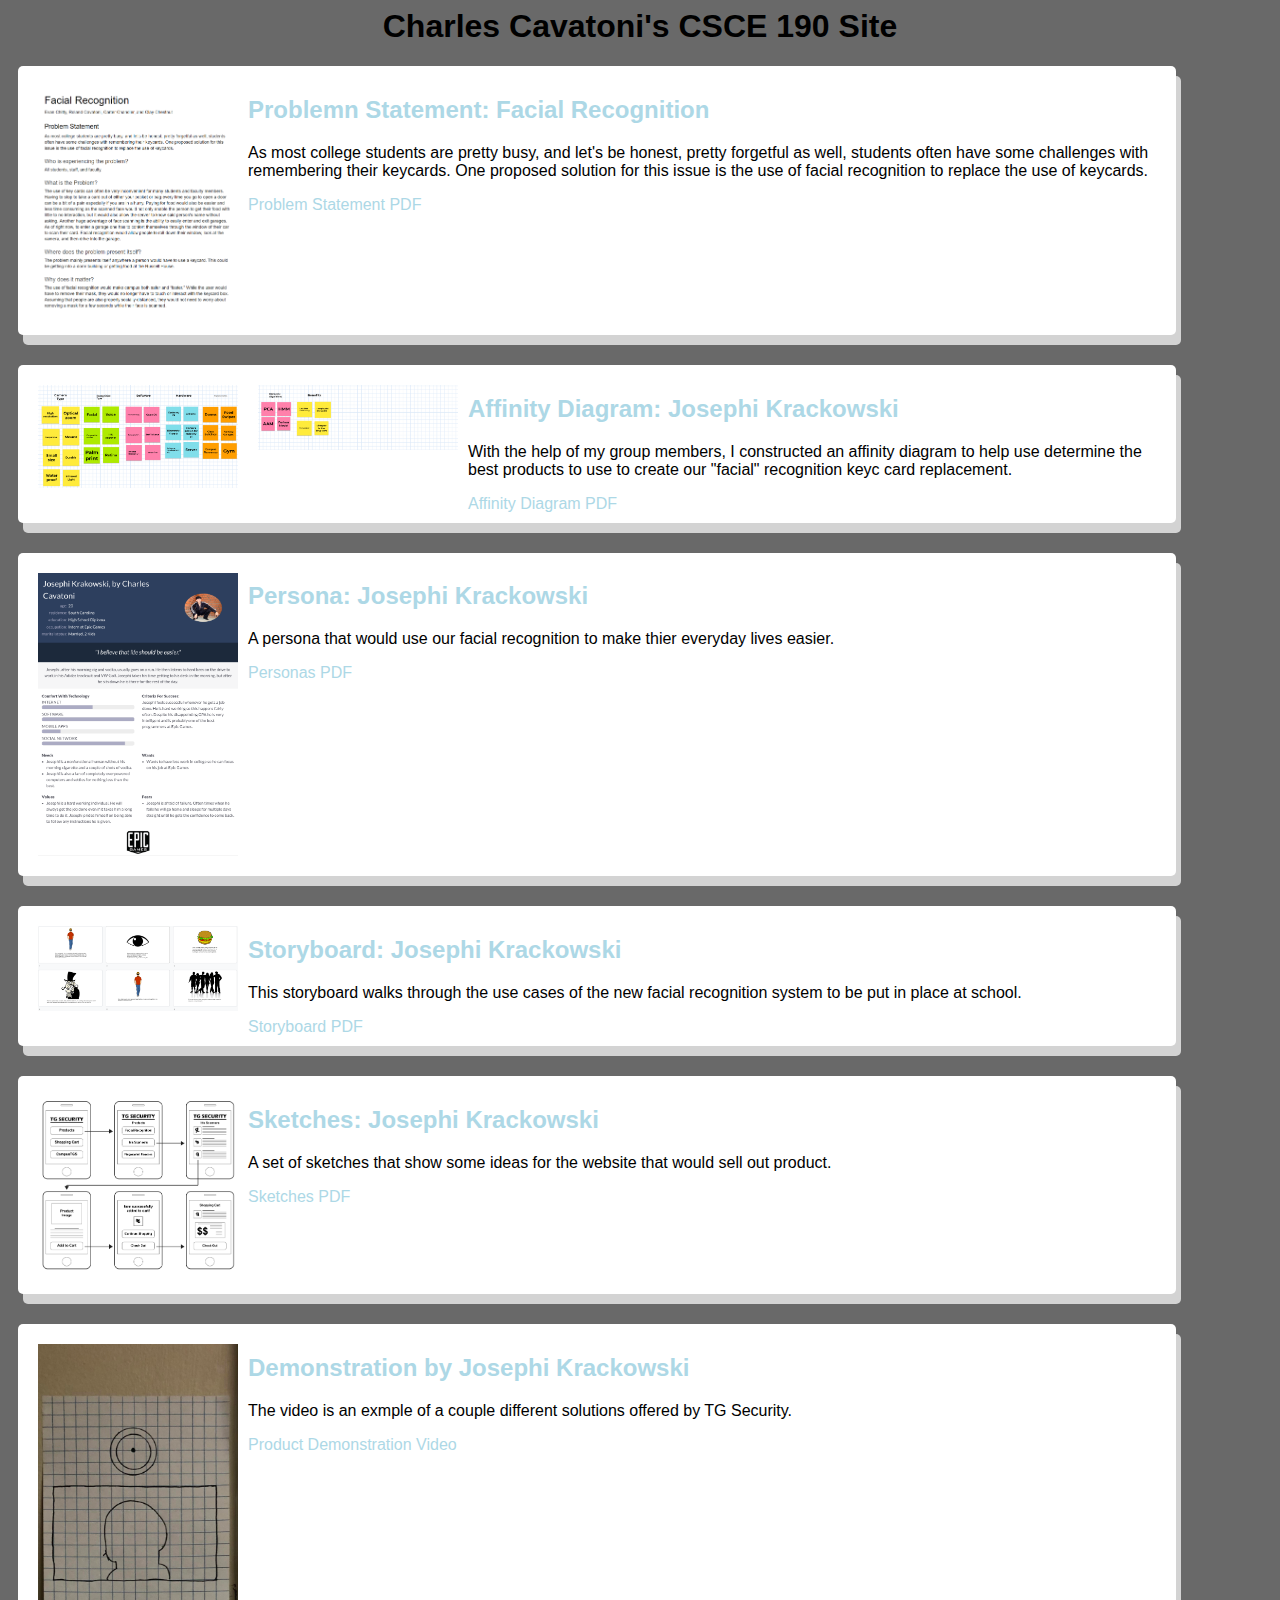
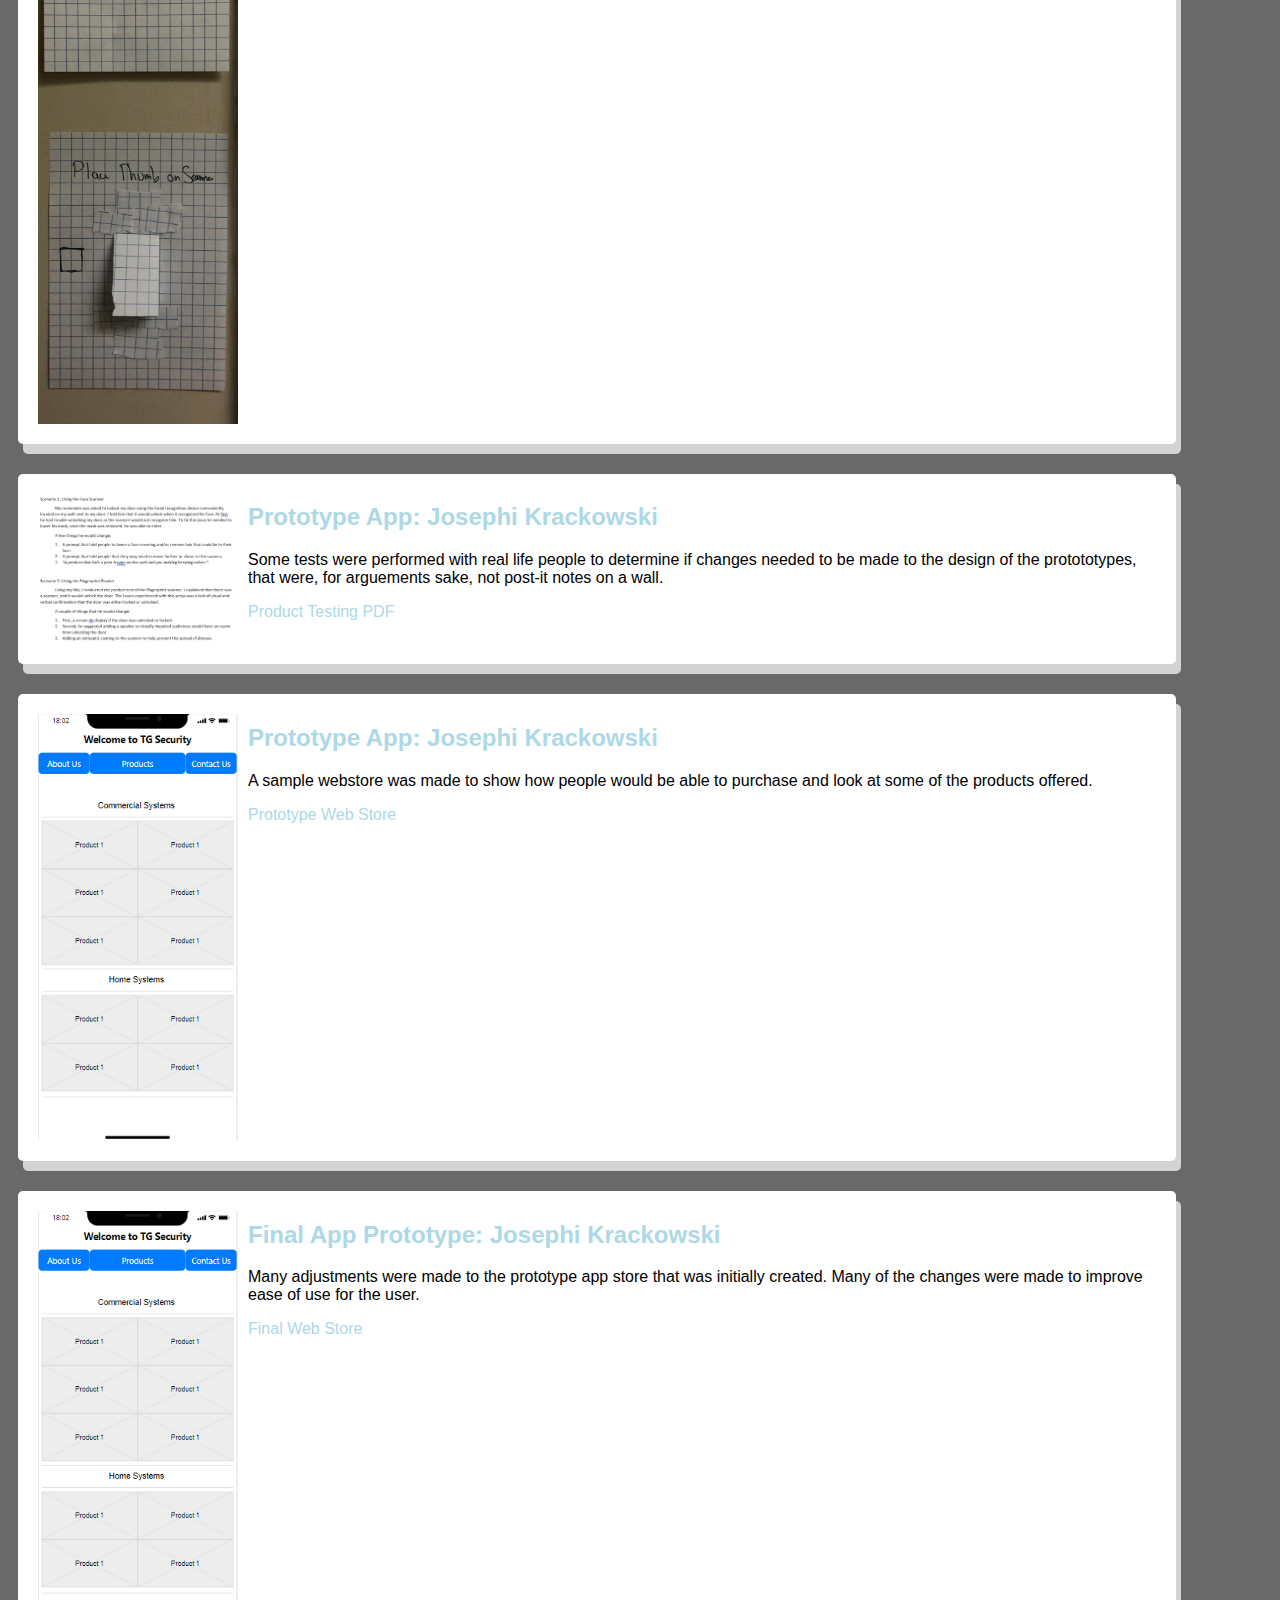
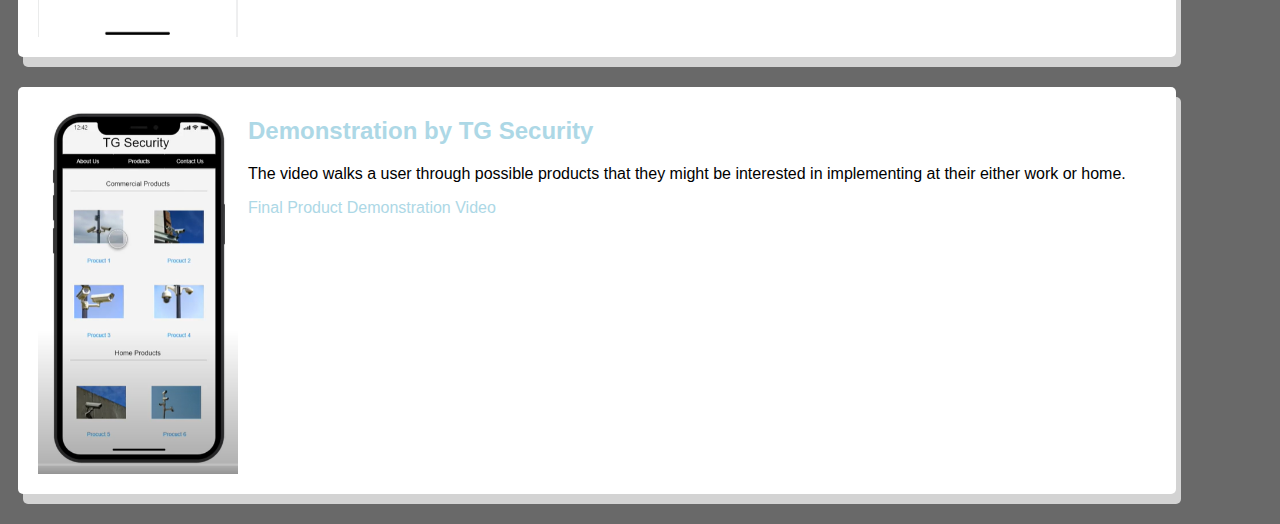
<file: index.html>
<DOCTYPE html>
    
<html>

    <head>

        <link rel="stylesheet" href="styles.css">

        <title>

            CSCE 190: Charles' Website

        </title>

    </head>

    <body>

        <h1>

            Charles Cavatoni's CSCE 190 Site

        </h1>
        
            <!-- Problem Statement Assignment -->

        <div class=assignments>    
            
            <section class="assignment">

                <a href="files/CSCE190-000_%20Team%20Assignment_%20Problem%20Statement.pdf"><img src="images/problemstatement.png"></a>

                <section class="ass-details">

                    <a href="files/CSCE190-000_%20Team%20Assignment_%20Problem%20Statement.pdf"><h2>Problemn Statement: Facial Recognition</h2></a>
                    <p>
                        As most college students are pretty busy, and let's be honest, pretty forgetful as well, students often have some challenges with remembering their keycards. One proposed solution for this issue is the use of facial recognition to replace the use of keycards.
                    </p>
                    <a href="files/CSCE190-000_%20Team%20Assignment_%20Problem%20Statement.pdf"> 
                        Problem Statement PDF 
                    </a>

                </section>

            </section>
            
            <!-- Affinity Diagram Assignment -->

            <section class="assignment">

                <a href="files/CSCE190-000_ Team Assignment_ Affinity Diagram.pdf"><img src="images/AffinityDiagrapP1.png"></a>
                <br>
                <a href="files/CSCE190-000_ Team Assignment_ Affinity Diagram.pdf"><img src="images/AffinityDiagrapP2.png"></a>

                <section class="ass-details">

                    <a href="files/CSCE190-000_ Team Assignment_ Affinity Diagram.pdf"><h2>Affinity Diagram: Josephi Krackowski</h2></a>
                    <p>
                        With the help of my group members, I constructed an affinity diagram to help use determine the best products to use to create our "facial" recognition keyc card replacement. 
                    </p>
                    <a href="files/CSCE190-000_ Team Assignment_ Affinity Diagram.pdf"> 
                        Affinity Diagram PDF 
                    </a>

                </section>

            </section>
            
            <!-- Personas Assignment -->

            <section class="Assignment">

                <a href="files/Personas.pdf"><img src="images/Josephi_Krackowski.png"></a>

                <section class="ass-details">

                    <a href="files/Personas.pdf"><h2>Persona: Josephi Krackowski</h2></a>
                    <p>
                        A persona that would use our facial recognition to make thier everyday lives easier.
                    </p>
                    <a href="files/Personas.pdf"> 
                        Personas PDF 
                    </a>

                </section>

            </section>

            <!-- Storyboard Assignment -->
            
            <section class="Assignment">

                <a href="files/storyboards.pdf"><img src="images/storyboard.png"></a>

                <section class="ass-details">

                    <a href="files/storyboards.pdf"><h2>Storyboard: Josephi Krackowski</h2></a>
                    <p>
                        This storyboard walks through the use cases of the new facial recognition system to be put in place at school.
                    </p>
                    <a href="files/storyboards.pdf"> 
                        Storyboard PDF 
                    </a>

                </section>

            </section>

            <!-- Sketches Assignment -->
            
            <section class="Assignment">

                <a href="files/Sketches.pdf"><img src="images/Sketch.png"></a>

                <section class="ass-details">

                    <a href="files/Sketches.pdf"><h2>Sketches: Josephi Krackowski</h2></a>
                    <p>
                        A set of sketches that show some ideas for the website that would sell out product. 
                    </p>
                    <a href="files/storyboards.pdf"> 
                        Sketches PDF 
                    </a>

                </section>

            </section>

            <!-- Paper Prototype Assignment -->
            
            <section class="Assignment">

                <a href="https://www.youtube.com/watch?v=QaVw3pnYkNg&feature=youtu.be"><img src="images/paper_prototype.jpg"></a>

                <section class="ass-details">

                    <a href="https://www.youtube.com/watch?v=QaVw3pnYkNg&feature=youtu.be"><h2>Demonstration by Josephi Krackowski</h2></a>
                    <p>
                        The video is an exmple of a couple different solutions offered by TG Security. 
                    </p>
                    <a href="https://www.youtube.com/watch?v=QaVw3pnYkNg&feature=youtu.be"> 
                        Product Demonstration Video 
                    </a>

                </section>

            </section>
            
            <!-- Usability Testing Assignment -->
            
            <section class="Assignment">

                <a href="files/Product_Testing.pdf"><img src="images/product_testing.png"></a>

                <section class="ass-details">

                    <a href="files/Product_Testing.pdf"><h2>Prototype App: Josephi Krackowski</h2></a>
                    <p>
                        Some tests were performed with real life people to determine if changes needed to be made to the design of the protototypes, that were, for arguements sake, not post-it notes on a wall. 
                    </p>
                    <a href="files/Product_Testing.pdf"> 
                        Product Testing PDF 
                    </a>

                </section>

            </section>

            <!-- Low Fidelity Prototype -->
            
            <section class="Assignment">

                <a href="files/lo-fi Prototype/index.html"><img src="images/lo-fi prototype photo.png"></a>

                <section class="ass-details">

                    <a href="files/lo-fi Prototype/index.html"><h2>Prototype App: Josephi Krackowski</h2></a>
                    <p>
                        A sample webstore was made to show how people would be able to purchase and look at some of the products offered.   
                    </p>
                    <a href="files/lo-fi Prototype/index.html"> 
                        Prototype Web Store 
                    </a>

                </section>

            </section>

            <!-- High Fidelity Prototype -->
            
            <section class="Assignment">

                <a href="files/Final_Design/index.html"><img src="images/lo-fi prototype photo.png"></a>

                <section class="ass-details">

                    <a href="files/Final_Design/index.html"><h2>Final App Prototype: Josephi Krackowski</h2></a>
                    <p>
                        Many adjustments were made to the prototype app store that was initially created. Many of the changes were made to improve ease of use for the user.    
                    </p>
                    <a href="files/Final_Design/index.html"> 
                        Final Web Store 
                    </a>

                </section>

            </section>

            <!-- Final Presentation  -->
            
            <section class="Assignment">

                <a href="https://www.youtube.com/watch?v=0s5pnIMkpr4"><img src="images/final app design.png"></a>

                <section class="ass-details">

                    <a href="https://www.youtube.com/watch?v=0s5pnIMkpr4"><h2>Demonstration by TG Security</h2></a>
                    <p>
                        The video walks a user through possible products that they might be interested in implementing at their either work or home. 
                    </p>
                    <a href="https://www.youtube.com/watch?v=0s5pnIMkpr4"> 
                        Final Product Demonstration Video 
                    </a>

                </section>

            </section>

        </div>

    </body>

</html>

</DOCTYPE>
</file>
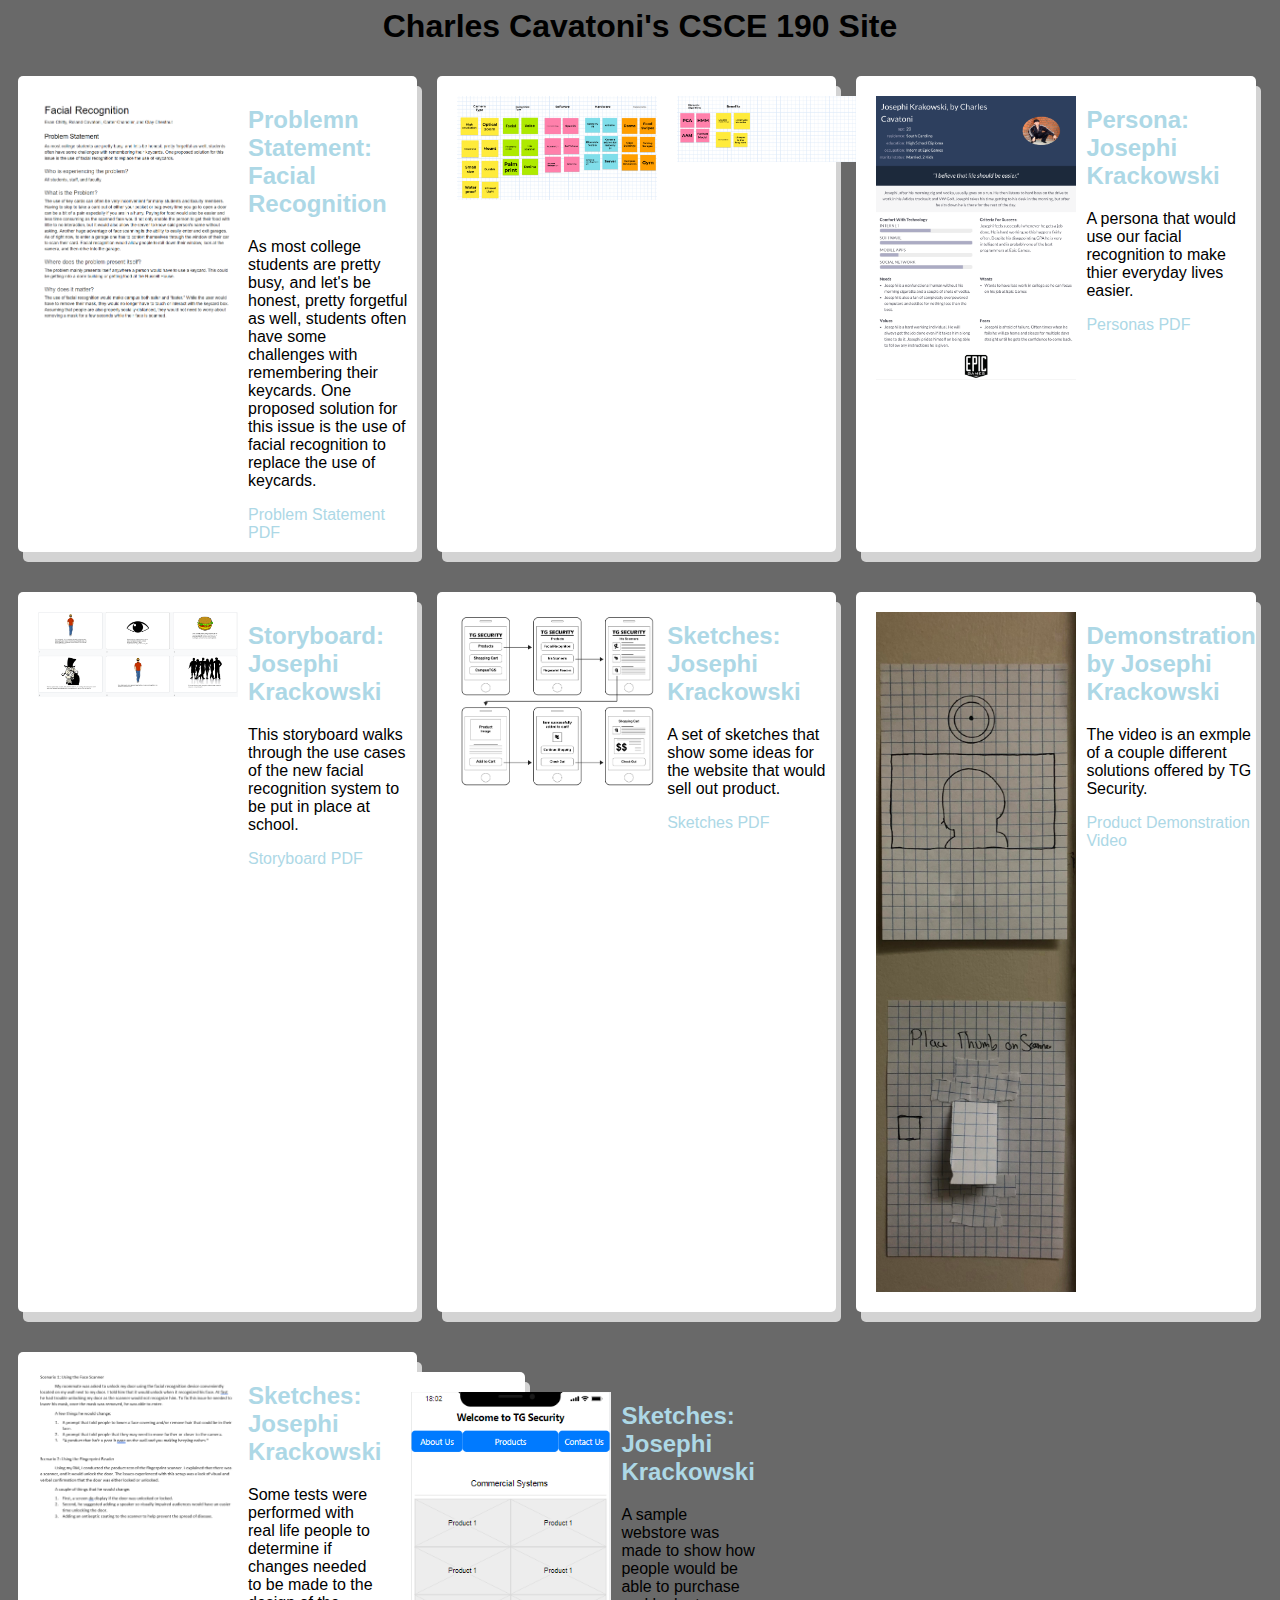
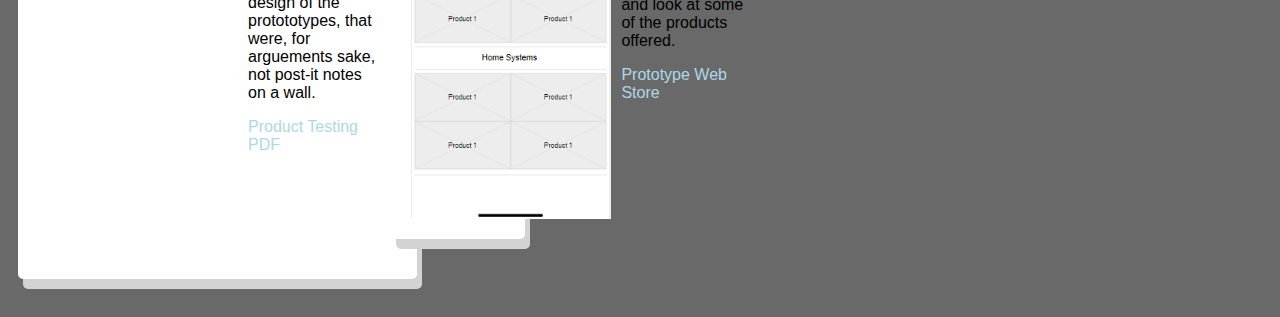
<file: CSCE 190/index.html>
<DOCTYPE html>
    
<html>

    <head>

        <link rel="stylesheet" href="styles.css">

        <title>

            CSCE 190: Charles' Website

        </title>

    </head>

    <body>

        <h1>

            Charles Cavatoni's CSCE 190 Site

        </h1>
        
        <!-- Problem Statement Assignment -->

        <div class=assignments>    
            
            <section class="assignment">

                <a href="files/CSCE190-000_%20Team%20Assignment_%20Problem%20Statement.pdf"><img src="images/problemstatement.png"></a>

                <section class="ass-details">

                    <a href="files/CSCE190-000_%20Team%20Assignment_%20Problem%20Statement.pdf"><h2>Problemn Statement: Facial Recognition</h2></a>
                    <p>
                        As most college students are pretty busy, and let's be honest, pretty forgetful as well, students often have some challenges with remembering their keycards. One proposed solution for this issue is the use of facial recognition to replace the use of keycards.
                    </p>
                    <a href="files/CSCE190-000_%20Team%20Assignment_%20Problem%20Statement.pdf"> 
                        Problem Statement PDF 
                    </a>

                </section>

            </section>
            
            <!-- Affinity Diagram Assignment -->

            <section class="assignment">

                <a href="files/CSCE190-000_ Team Assignment_ Affinity Diagram.pdf"><img src="images/AffinityDiagrapP1.png"></a>
                <br>
                <a href="files/CSCE190-000_ Team Assignment_ Affinity Diagram.pdf"><img src="images/AffinityDiagrapP2.png"></a>

                <section class="ass-details">

                    <a href="files/CSCE190-000_ Team Assignment_ Affinity Diagram.pdf"><h2>Affinity Diagram: Josephi Krackowski</h2></a>
                    <p>
                        With the help of my group members, I constructed an affinity diagram to help use determine the best products to use to create our "facial" recognition keyc card replacement. 
                    </p>
                    <a href="files/CSCE190-000_ Team Assignment_ Affinity Diagram.pdf"> 
                        Affinity Diagram PDF 
                    </a>

                </section>

            </section>
            
            <!-- Personas Assignment -->

            <section class="Assignment">

                <a href="files/Personas.pdf"><img src="images/Josephi_Krackowski.png"></a>

                <section class="ass-details">

                    <a href="files/Personas.pdf"><h2>Persona: Josephi Krackowski</h2></a>
                    <p>
                        A persona that would use our facial recognition to make thier everyday lives easier.
                    </p>
                    <a href="files/Personas.pdf"> 
                        Personas PDF 
                    </a>

                </section>

            </section>

            <!-- Storyboard Assignment -->
            
            <section class="Assignment">

                <a href="files/storyboards.pdf"><img src="images/storyboard.png"></a>

                <section class="ass-details">

                    <a href="files/storyboards.pdf"><h2>Storyboard: Josephi Krackowski</h2></a>
                    <p>
                        This storyboard walks through the use cases of the new facial recognition system to be put in place at school.
                    </p>
                    <a href="files/storyboards.pdf"> 
                        Storyboard PDF 
                    </a>

                </section>

            </section>

            <!-- Sketches Assignment -->
            
            <section class="Assignment">

                <a href="files/Sketches.pdf"><img src="images/Sketch.png"></a>

                <section class="ass-details">

                    <a href="files/Sketches.pdf"><h2>Sketches: Josephi Krackowski</h2></a>
                    <p>
                        A set of sketches that show some ideas for the website that would sell out product. 
                    </p>
                    <a href="files/storyboards.pdf"> 
                        Sketches PDF 
                    </a>

                </section>

            </section>

            <!-- Paper Prototype Assignment -->
            
            <section class="Assignment">

                <a href="https://www.youtube.com/watch?v=QaVw3pnYkNg&feature=youtu.be"><img src="images/paper_prototype.jpg"></a>

                <section class="ass-details">

                    <a href="https://www.youtube.com/watch?v=QaVw3pnYkNg&feature=youtu.be"><h2>Demonstration by Josephi Krackowski</h2></a>
                    <p>
                        The video is an exmple of a couple different solutions offered by TG Security. 
                    </p>
                    <a href="https://www.youtube.com/watch?v=QaVw3pnYkNg&feature=youtu.be"> 
                        Product Demonstration Video 
                    </a>

                </section>

            </section>
            
            <!-- Usability Testing Assignment -->
            
            <section class="Assignment">

                <a href="files/Product_Testing.pdf"><img src="images/product_testing.png"></a>

                <section class="ass-details">

                    <a href="files/Product_Testing.pdf"><h2>Sketches: Josephi Krackowski</h2></a>
                    <p>
                        Some tests were performed with real life people to determine if changes needed to be made to the design of the protototypes, that were, for arguements sake, not post-it notes on a wall. 
                    </p>
                    <a href="files/Product_Testing.pdf"> 
                        Product Testing PDF 
                    </a>

                </section>

            <!-- Low Fidelity Prototype -->
            
            <section class="Assignment">

                <a href="files/lo-fi Prototype/index.html"><img src="images/lo-fi prototype photo.png"></a>

                <section class="ass-details">

                    <a href="files/lo-fi Prototype/index.html"><h2>Sketches: Josephi Krackowski</h2></a>
                    <p>
                        A sample webstore was made to show how people would be able to purchase and look at some of the products offered.   
                    </p>
                    <a href="files/lo-fi Prototype/index.html"> 
                        Prototype Web Store 
                    </a>

                </section>

            </section>

        </div>

    </body>

</html>

</DOCTYPE>
</file>
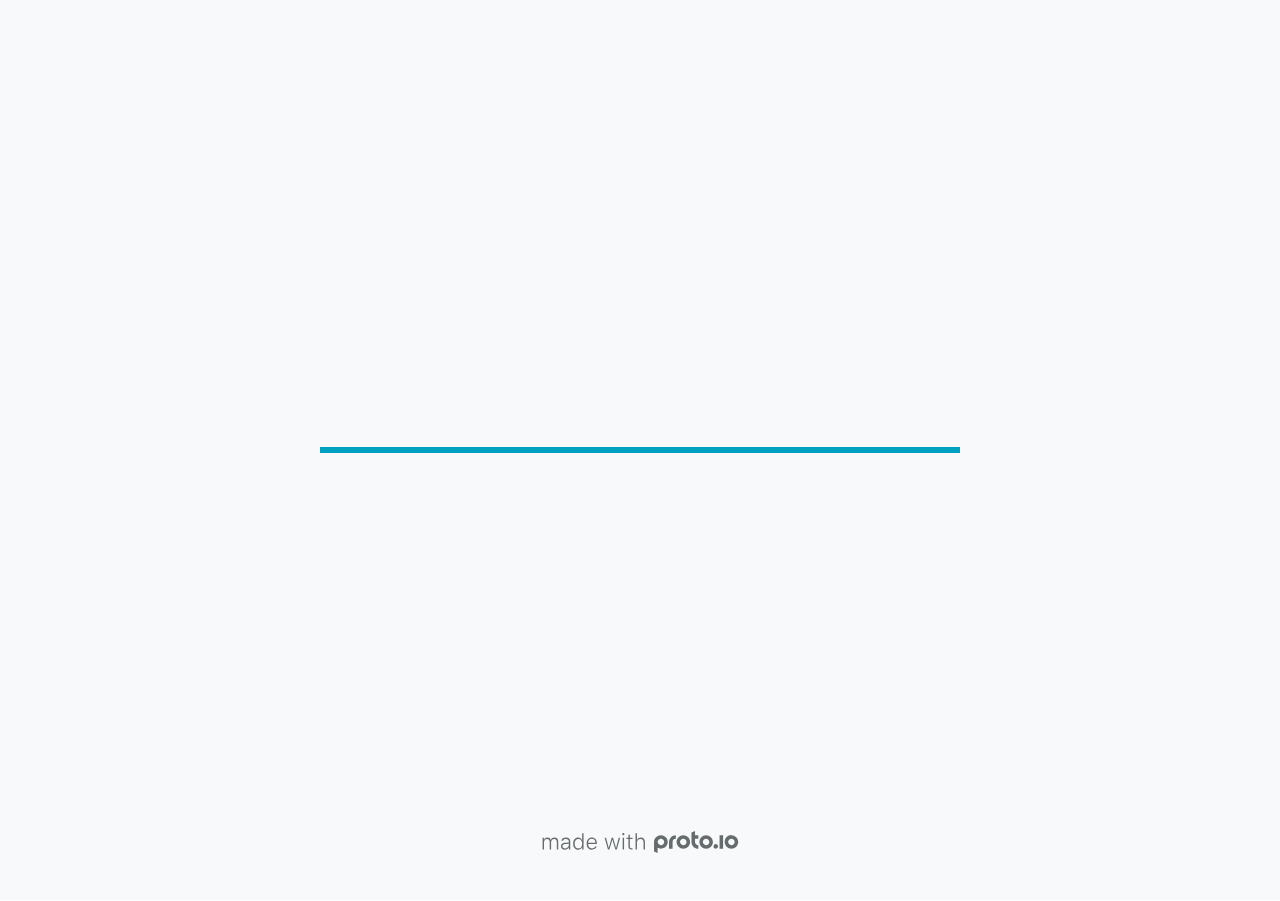
<file: files/Final_Design/index.html>
<!DOCTYPE HTML>
	<head>

		<meta charset="utf-8">

		<title>App Fancy - Proto.io</title>

		
			<meta name="HandheldFriendly" content="True">
			<meta name="MobileOptimized" content="390"> 

			
			
			
			<meta name="viewport" content="minimum-scale=1.00, maximum-scale=1.00, initial-scale=1.00, user-scalable=no, shrink-to-fit=no" />

			
				<meta name="apple-mobile-web-app-capable" content="yes" />
				<meta name="apple-mobile-web-app-status-bar-style" content="black-translucent" />
			

			<meta name="format-detection" content="telephone=no">


			

            
            <link rel="icon" sizes="192x192" href="./assets/branding/android-icon-hires.png">
            <link rel="icon" sizes="128x128" href="./assets/branding/android-icon.png">

            
            <link href="./assets/branding/apple-touch-icon-retina180.png" sizes="180x180" rel="apple-touch-icon">

            
            <link href="./assets/branding/apple-touch-icon-retina.png" sizes="114x114" rel="apple-touch-icon">

            
            <link href="./assets/branding/apple-touch-icon.png" sizes="57x57" rel="apple-touch-icon">

            
            <link href="./assets/branding/startup.png" media="(device-width: 320px)" rel="apple-touch-startup-image">

            
            <link href="./assets/branding/startup-retina.png" media="(device-width: 320px) and (device-height: 480px) and (-webkit-device-pixel-ratio: 2)" rel="apple-touch-startup-image">

            
            <link href="./assets/branding/startup-568.png" media="(device-width: 320px) and (device-height: 568px) and (-webkit-device-pixel-ratio: 2)" rel="apple-touch-startup-image">

            
            <link href="./assets/branding/startup-retina-6.png" media="(device-width: 375px) and (device-height: 667px) and (orientation: portrait) and (-webkit-device-pixel-ratio: 2)" rel="apple-touch-startup-image">

            
            <link href="./assets/branding/startup-retina-6plus.png" media="(device-width: 414px) and (device-height: 736px) and (orientation: portrait) and (-webkit-device-pixel-ratio: 3)" rel="apple-touch-startup-image">

            
            <link href="./assets/branding/startup-retina-6plus-landscape.png" media="(device-width: 414px) and (device-height: 736px) and (orientation: landscape) and (-webkit-device-pixel-ratio: 3)" rel="apple-touch-startup-image">

            
            <link href="./assets/branding/startup-ipad.png" media="(device-width: 768px) and (orientation: portrait)" rel="apple-touch-startup-image">

            
            <link href="./assets/branding/startup-ipad-landscape.png" media="(device-width: 768px) and (orientation: landscape)" rel="apple-touch-startup-image">

            
            <link href="./assets/branding/startup-ipad-retina.png" media="(device-width: 768px) and (orientation: portrait) and (-webkit-device-pixel-ratio: 2)" rel="apple-touch-startup-image">

            
            <link href="./assets/branding/startup-ipad-landscape-retina.png" media="(device-width: 768px) and (orientation: landscape) and (-webkit-device-pixel-ratio: 2)" rel="apple-touch-startup-image">

            
            <link href="./assets/branding/startup-ipad-pro.png" media="(device-width: 1024px) and (orientation: portrait) and (-webkit-device-pixel-ratio: 2)" rel="apple-touch-startup-image">

            
            <link href="./assets/branding/startup-ipad-pro-landscape.png" media="(device-width: 1024px) and (orientation: landscape) and (-webkit-device-pixel-ratio: 2)" rel="apple-touch-startup-image">

			<meta http-equiv="cleartype" content="on"> 


			 
		    <script type="text/javascript" src="./scripts/plugins/jquery/jquery.js"></script>

			
				<link rel="stylesheet" href="./stylesheets/player-export.css" />
				<script type="text/javascript" src="./scripts/player-export.js"></script>
			

			
			<script type="text/javascript" src="./libraries/common/components.js"></script> 
			<link type="text/css" rel="Stylesheet" href="./libraries/common/components.1.00.css" /> 

			
					<script type="text/javascript" src="./libraries/ios9/components.js"></script> 
					<link type="text/css" rel="Stylesheet" href="./libraries/ios9/components.1.00.css" /> 
				
					<script type="text/javascript" src="./libraries/material/components.js"></script> 
					<link type="text/css" rel="Stylesheet" href="./libraries/material/components.1.00.css" /> 
				
				<script type="text/javascript" src="./data/data.js"></script> 
			

		<style>
			body { width: 390px; height: 844px; }
			.landscape, .landscape .prx-page { min-height: 390px; }
			.portrait, .portrait .prx-page { min-height: 844px; }
		</style>

		<script type="text/javascript">

			prx.ver = '6.6.60.0';
			prx.url.account = 'https://rolandcavatoni.proto.io';
			prx.url.staticassets = 'https://gal.proto.io';
			prx.url.devices = 'https://dteyv52hbg2at.cloudfront.net/devices';
			prx.url.static = 'https://dteyv52hbg2at.cloudfront.net';
			prx.url.siteurl = 'proto.io';
			prx.url.crossmsg = 'https://rolandcavatoni.proto.io';

			prx.nodejsassetsserver = {};
			prx.nodejsassetsserver.host = ".proto.io";
			prx.nodejsassetsserver.subdomainprefix = "https://at";
			prx.nodejsassetsserver.maxsubdomains = "20";

			prx.device_library = 'ios9';
			prx.devices[prx.device] = {
				name: prx.device
				,defaultOrientation: 'portrait'
				,portrait_applies: 1 //new
				,portrait: [390,844]
				,landscape_applies: 1 //new
				,landscape: [844,390]
				,allow_orientation_change: 1 //new
				,statusbar_skin: 'default' // new
				,statusbarheightportrait: 0
				,statusbarheightlandscape: 0
				,navigationbar_skin: 'default' //new
				,navigationbarheightportrait: 0
				,navigationbarheightlandscape: 0
				,normalportrait: [390,844]
				,normallandscape: [844,390]
				,device_s3bucket: '66bd5b4d-9b18-415d-a8ee-066fc410e14c'
				,dpr: '1.00'
				,deviceType: "iphonex"
                ,showiPhoneXNotch: true
                ,hasCustomSkinNotch: false
				,appleWatchRoundedCorners: false
				,scrollType: "default"
				,initialscale: 1.00
				,targetdensitydpi: "device-dpi"
			}

			prx.projectsettings.id = '43d545fb-5987-4717-b274-6283a0e1c979';
			prx.projectsettings.s3b = 'rolandcavatoni-1100020-proto';
			prx.projectsettings.account = 'rolandcavatoni';
			prx.projectsettings.statusbar = '0'; 
			prx.projectsettings.statusbarapplies = '0';
			prx.projectsettings.navigationbar = '0';
			prx.projectsettings.navigationbarapplies = '0';
			prx.projectsettings.initialpageid = -1;
			
			
			prx.projectsettings.flashactions = 1;
			prx.projectsettings.gatrackingcode = '';

			prx.export2html = '1' == true;
			prx.mobPlayer = 0;

			prx.user.country = 'US';

			prx.s3Links = []; 
			var sLinkedAssets = [];
			

			prx.csrf_token = 'D2DA8255D97E3E01803DBC92B17B0A634A12092C7F610D1C2232DE1E94F2642E';

            

            
                            prx.assetsAccessToken = "eyJ0eXAiOiJKV1QiLCJhbGciOiJIUzI1NiJ9.eyJkIjp7InVpZCI6Ii0xIiwicHJvamVjdF9pZCI6IjQzZDU0NWZiLTU5ODctNDcxNy1iMjc0LTYyODNhMGUxYzk3OSJ9LCJ2IjowLCJleHAiOjE2MDYyODQyMzgsImlhdCI6MTYwNjEwNDIzOH0.ah8PKdBVvHseWjAJliozoONUSNiiO6JaP2I_ktKnhWg";

			prx.iniPlayer.iniPreLoad();

		</script>
	</head>

	

			<body class="player device-cursor-touch mobile-device-true " " id="mbd" >

				
					<div id='iphoneX-notch-player'>
						<span class="iphoneX-notch-corners"></span>
					</div>
				
				<div id="window-wrapper">
					<div id="dragarea"></div>
					<div id="statusbar"></div>
					<div id="underlay" style=""></div>

					<div class="prx-page" data-role="page" id="p-1" data-id="1"></div>
					
								<div class="prx-page" data-role="page" id="p-2" data-id="2"></div>
							
								<div class="prx-page" data-role="page" id="p-3" data-id="3"></div>
							
								<div class="prx-page" data-role="page" id="p-4" data-id="4"></div>
							
								<div class="prx-page" data-role="page" id="p-5" data-id="5"></div>
							
								<div class="prx-page" data-role="page" id="p-6" data-id="6"></div>
							
								<div class="prx-page" data-role="page" id="p-7" data-id="7"></div>
							
								<div class="prx-page" data-role="page" id="p-8" data-id="8"></div>
							
								<div class="prx-page" data-role="page" id="p-9" data-id="9"></div>
							
					<div id="navigationbar"></div>
					<div id="overlay"></div>
					<div id="trash"></div>
					<div id="quick-audios"></div>
				</div>

				 
			<div id="loader-wrapper">
				
				<div class="progress">
					<div class="progress-bar"></div>
				</div>
				<div id="poweredby"></div>
			</div>
			


			</body>
		

</html>
</file>
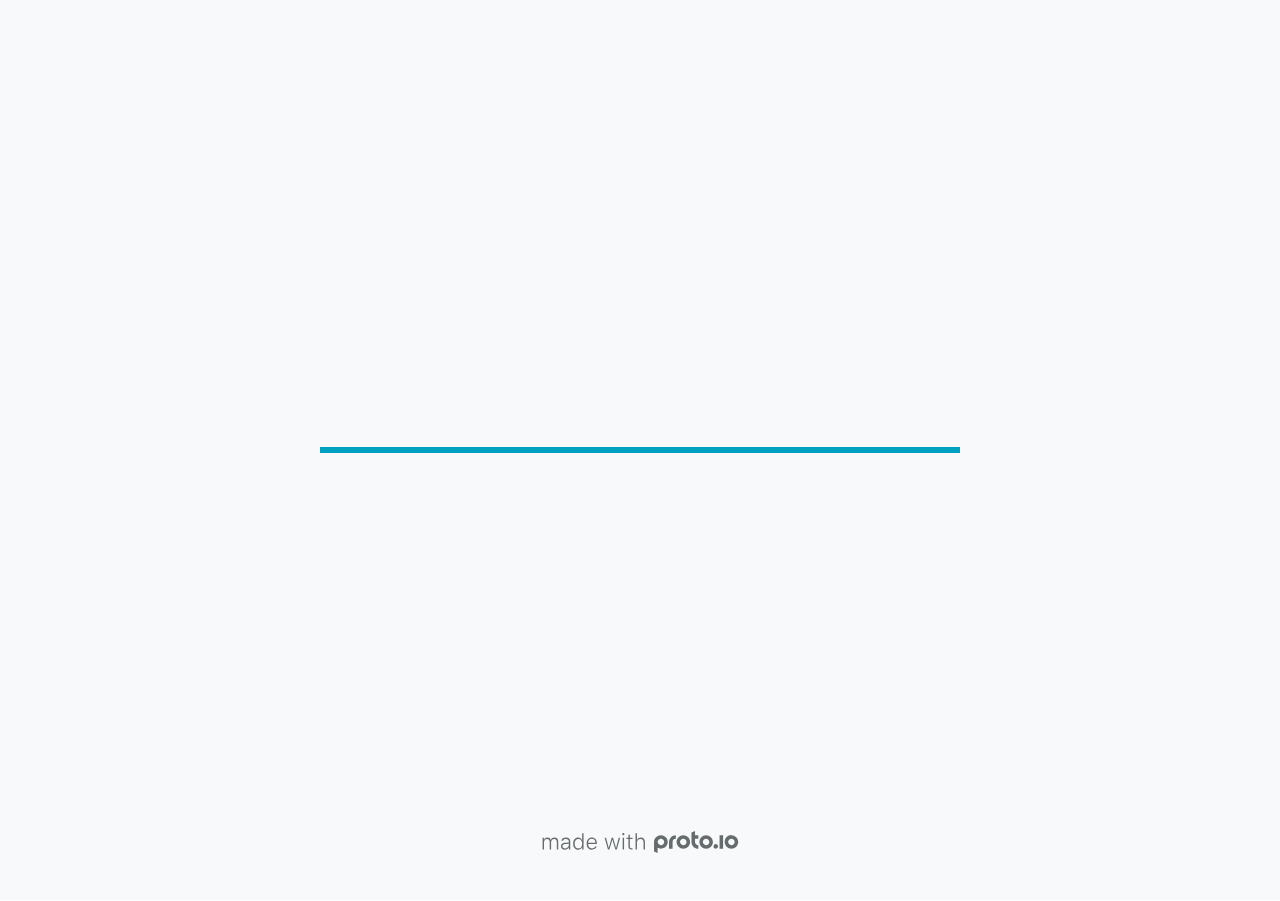
<file: files/lo-fi Prototype/index.html>
<!DOCTYPE HTML>
	<head>

		<meta charset="utf-8">

		<title>Prototype App - Proto.io</title>

		
			<meta name="HandheldFriendly" content="True">
			<meta name="MobileOptimized" content="414"> 

			
			
			
			<meta name="viewport" content="minimum-scale=1.00, maximum-scale=1.00, initial-scale=1.00, user-scalable=no, shrink-to-fit=no" />

			
				<meta name="apple-mobile-web-app-capable" content="yes" />
				<meta name="apple-mobile-web-app-status-bar-style" content="black-translucent" />
			

			<meta name="format-detection" content="telephone=no">


			

            
            <link rel="icon" sizes="192x192" href="./assets/branding/android-icon-hires.png">
            <link rel="icon" sizes="128x128" href="./assets/branding/android-icon.png">

            
            <link href="./assets/branding/apple-touch-icon-retina180.png" sizes="180x180" rel="apple-touch-icon">

            
            <link href="./assets/branding/apple-touch-icon-retina.png" sizes="114x114" rel="apple-touch-icon">

            
            <link href="./assets/branding/apple-touch-icon.png" sizes="57x57" rel="apple-touch-icon">

            
            <link href="./assets/branding/startup.png" media="(device-width: 320px)" rel="apple-touch-startup-image">

            
            <link href="./assets/branding/startup-retina.png" media="(device-width: 320px) and (device-height: 480px) and (-webkit-device-pixel-ratio: 2)" rel="apple-touch-startup-image">

            
            <link href="./assets/branding/startup-568.png" media="(device-width: 320px) and (device-height: 568px) and (-webkit-device-pixel-ratio: 2)" rel="apple-touch-startup-image">

            
            <link href="./assets/branding/startup-retina-6.png" media="(device-width: 375px) and (device-height: 667px) and (orientation: portrait) and (-webkit-device-pixel-ratio: 2)" rel="apple-touch-startup-image">

            
            <link href="./assets/branding/startup-retina-6plus.png" media="(device-width: 414px) and (device-height: 736px) and (orientation: portrait) and (-webkit-device-pixel-ratio: 3)" rel="apple-touch-startup-image">

            
            <link href="./assets/branding/startup-retina-6plus-landscape.png" media="(device-width: 414px) and (device-height: 736px) and (orientation: landscape) and (-webkit-device-pixel-ratio: 3)" rel="apple-touch-startup-image">

            
            <link href="./assets/branding/startup-ipad.png" media="(device-width: 768px) and (orientation: portrait)" rel="apple-touch-startup-image">

            
            <link href="./assets/branding/startup-ipad-landscape.png" media="(device-width: 768px) and (orientation: landscape)" rel="apple-touch-startup-image">

            
            <link href="./assets/branding/startup-ipad-retina.png" media="(device-width: 768px) and (orientation: portrait) and (-webkit-device-pixel-ratio: 2)" rel="apple-touch-startup-image">

            
            <link href="./assets/branding/startup-ipad-landscape-retina.png" media="(device-width: 768px) and (orientation: landscape) and (-webkit-device-pixel-ratio: 2)" rel="apple-touch-startup-image">

            
            <link href="./assets/branding/startup-ipad-pro.png" media="(device-width: 1024px) and (orientation: portrait) and (-webkit-device-pixel-ratio: 2)" rel="apple-touch-startup-image">

            
            <link href="./assets/branding/startup-ipad-pro-landscape.png" media="(device-width: 1024px) and (orientation: landscape) and (-webkit-device-pixel-ratio: 2)" rel="apple-touch-startup-image">

			<meta http-equiv="cleartype" content="on"> 


			 
		    <script type="text/javascript" src="./scripts/plugins/jquery/jquery.js"></script>

			
				<link rel="stylesheet" href="./stylesheets/player-export.css" />
				<script type="text/javascript" src="./scripts/player-export.js"></script>
			

			
			<script type="text/javascript" src="./libraries/common/components.js"></script> 
			<link type="text/css" rel="Stylesheet" href="./libraries/common/components.1.00.css" /> 

			
					<script type="text/javascript" src="./libraries/ios9/components.js"></script> 
					<link type="text/css" rel="Stylesheet" href="./libraries/ios9/components.1.00.css" /> 
				
				<script type="text/javascript" src="./data/data.js"></script> 
			

		<style>
			body { width: 414px; height: 896px; }
			.landscape, .landscape .prx-page { min-height: 414px; }
			.portrait, .portrait .prx-page { min-height: 896px; }
		</style>

		<script type="text/javascript">

			prx.ver = '6.6.59.0';
			prx.url.account = 'https://teamgolf.proto.io';
			prx.url.staticassets = 'https://gal.proto.io';
			prx.url.devices = 'https://dteyv52hbg2at.cloudfront.net/devices';
			prx.url.static = 'https://dteyv52hbg2at.cloudfront.net';
			prx.url.siteurl = 'proto.io';
			prx.url.crossmsg = 'https://teamgolf.proto.io';

			prx.nodejsassetsserver = {};
			prx.nodejsassetsserver.host = ".proto.io";
			prx.nodejsassetsserver.subdomainprefix = "https://at";
			prx.nodejsassetsserver.maxsubdomains = "20";

			prx.device_library = 'ios9';
			prx.devices[prx.device] = {
				name: prx.device
				,defaultOrientation: 'portrait'
				,portrait_applies: 1 //new
				,portrait: [414,896]
				,landscape_applies: 1 //new
				,landscape: [896,414]
				,allow_orientation_change: 1 //new
				,statusbar_skin: 'default' // new
				,statusbarheightportrait: 0
				,statusbarheightlandscape: 0
				,navigationbar_skin: 'default' //new
				,navigationbarheightportrait: 0
				,navigationbarheightlandscape: 0
				,normalportrait: [414,896]
				,normallandscape: [896,414]
				,device_s3bucket: '6a9e70ba-0e0c-41f6-ab20-45aaf591e647'
				,dpr: '1.00'
				,deviceType: "iphonex"
                ,showiPhoneXNotch: true
                ,hasCustomSkinNotch: false
				,appleWatchRoundedCorners: false
				,scrollType: "default"
				,initialscale: 1.00
				,targetdensitydpi: "device-dpi"
			}

			prx.projectsettings.id = 'd8add01b-dcf6-494c-8b78-010aad1ccbbe';
			prx.projectsettings.s3b = 'teamgolf-1093389-proto';
			prx.projectsettings.account = 'teamgolf';
			prx.projectsettings.statusbar = '0'; 
			prx.projectsettings.statusbarapplies = '0';
			prx.projectsettings.navigationbar = '0';
			prx.projectsettings.navigationbarapplies = '0';
			prx.projectsettings.initialpageid = -1;
			
			
			prx.projectsettings.flashactions = 1;
			prx.projectsettings.gatrackingcode = '';

			prx.export2html = '1' == true;
			prx.mobPlayer = 0;

			prx.user.country = 'US';

			prx.s3Links = []; 
			var sLinkedAssets = [];
			

			prx.csrf_token = '485236B52D872A1EB4EEC3218C6B2F15D0EA4DA19AF84C119154FDE2FC35AF10';

            

            
                            prx.assetsAccessToken = "eyJ0eXAiOiJKV1QiLCJhbGciOiJIUzI1NiJ9.eyJkIjp7InVpZCI6Ii0xIiwicHJvamVjdF9pZCI6ImQ4YWRkMDFiLWRjZjYtNDk0Yy04Yjc4LTAxMGFhZDFjY2JiZSJ9LCJ2IjowLCJleHAiOjE2MDUwNTY1NDgsImlhdCI6MTYwNDg3NjU0OH0.fFUj1VvwCEPY6nyb8Z1_jJdBox-Ui48sVnHapLTa8aA";

			prx.iniPlayer.iniPreLoad();

		</script>
	</head>

	

			<body class="player device-cursor-touch mobile-device-true " " id="mbd" >

				
					<div id='iphoneX-notch-player'>
						<span class="iphoneX-notch-corners"></span>
					</div>
				
				<div id="window-wrapper">
					<div id="dragarea"></div>
					<div id="statusbar"></div>
					<div id="underlay" style=""></div>

					<div class="prx-page" data-role="page" id="p-1" data-id="1"></div>
					
								<div class="prx-page" data-role="page" id="p-2" data-id="2"></div>
							
								<div class="prx-page" data-role="page" id="p-3" data-id="3"></div>
							
					<div id="navigationbar"></div>
					<div id="overlay"></div>
					<div id="trash"></div>
					<div id="quick-audios"></div>
				</div>

				 
			<div id="loader-wrapper">
				
				<div class="progress">
					<div class="progress-bar"></div>
				</div>
				<div id="poweredby"></div>
			</div>
			


			</body>
		

</html>
</file>
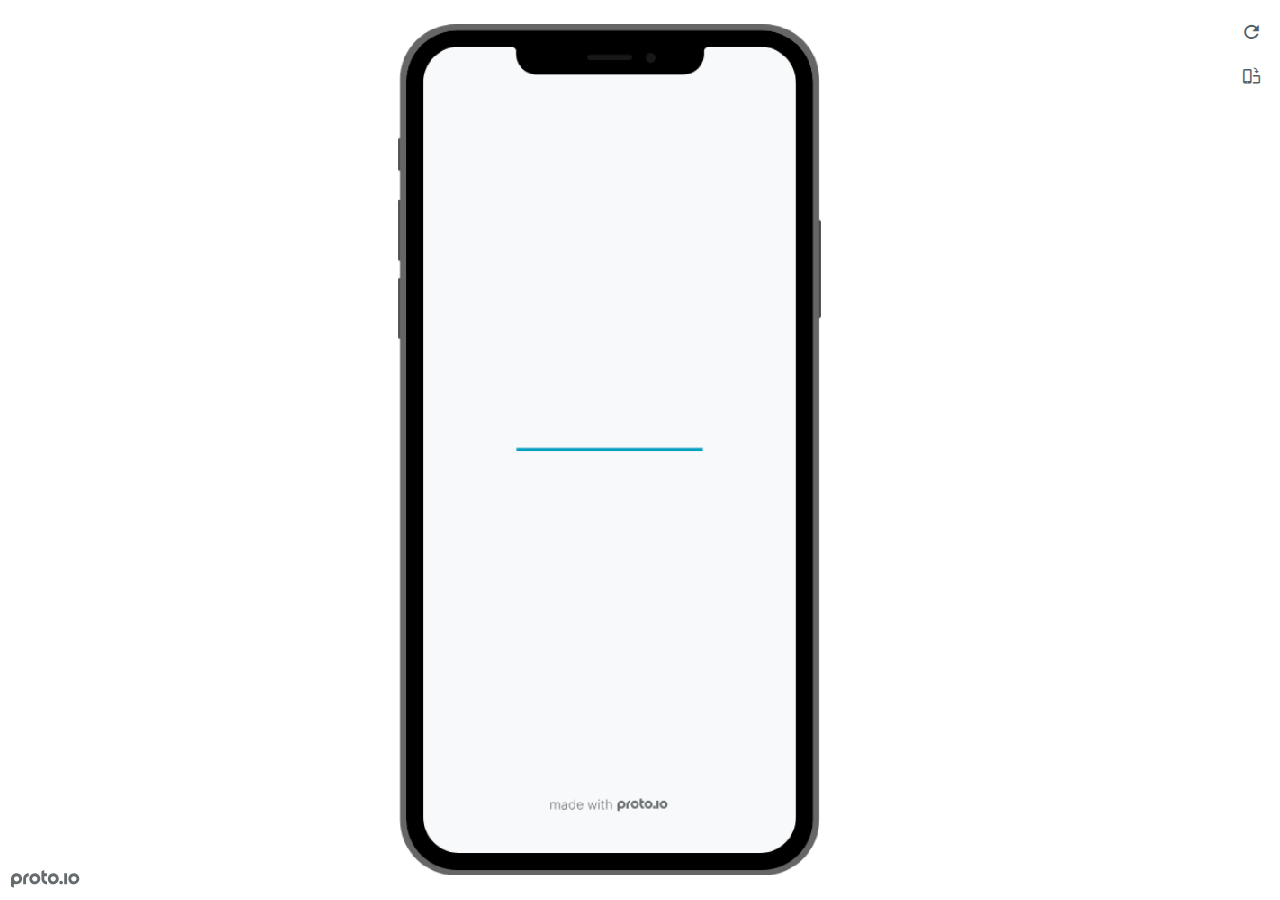
<file: files/lo-fi Prototype/frame.html>
<!DOCTYPE HTML>
    <head>
    <meta charset="utf-8">

    <title>Prototype App - Proto.io player</title>

    

			<link type="text/css" rel="stylesheet" href="./stylesheets/preview-export-min.css">
			<script type="text/javascript" src="./scripts/preview-export-min.js"></script>

		

    <script type="text/javascript">
        var prx = window.prx || {};
        prx.orientation = 'portrait';
        prx.orientations = {};
        prx.orientations.portrait = 1;
        prx.orientations.landscape = 1;
        prx.project = {};
        prx.project.id = 'd8add01b-dcf6-494c-8b78-010aad1ccbbe';
        prx.project.title = 'Prototype App';
        prx.project.version = 0;
        prx.project.livepreview = 0;
        prx.project.account = "teamgolf";
        prx.activePage = {};
        prx.usercountry = "us";
        
            prx.user = false;
        
        prx.skin = 'apple-phone-iphoneX-1';
        prx.ver = '6.6.59.0';
        //prx.flashactions = 1;
		prx.flashactions = 1; //we are not using the DB value anymore

        prx.nodejsassetsserver = {};
        prx.nodejsassetsserver.host = ".proto.io";
        prx.nodejsassetsserver.subdomainprefix = "https://at";
        prx.nodejsassetsserver.maxsubdomains = "20";
        prx.account = "teamgolf";
        prx.browserShowScreenshots = 'true';
        prx.url.crossmsg = 'https://teamgolf.proto.io';
        prx.playerUrl = 'https://teamgolf.proto.io/player/';
        prx.spaces = false;
        prx.csrf_token = 'E92C559153063117B894FA70538CC177D8D76FD7DB71E7D794FA373083525375';

        
    </script>

    

</head>


<body style="background-color:#FFFFFF">

    

    <div class="page-sidebar">
        
        <div class="sidebar-action-buttons">

            
                <span class="header-action-button player-icon-reload embed-icon-reload" id="refresh-preview">
                    <span class="tooltip">Refresh preview</span>
                </span>
                
                    <span  class="header-action-button player-icon-rotate embed-icon-rotate" id="change-orientation">
                        <span class="tooltip">Change orientation</span>
                    </span>
                

        </div>

    </div>

    <div id="maincontent" class="portrait">

        <div id="shortcut-pressed-outer">
            <div id="shortcut-pressed"></div>
        </div>
        

			<div class="frame_generic">
				
				<div class="body_generic skin_apple-phone-iphoneX-1 skin-wrapper skin-os-apple skin-device-phone skin-model-iphoneX skin-size-1 skin-color-black skin-orientation-portrait skin-dimensions-414-896">

					<div class="buttons top"></div>
					<div class="detail-top"></div>
					<div class="web-search"></div>
					<div class="buttons left"></div>

					<div class="body_generic_inner">
						
						<iframe id="pio-playerframe" src="index.html" scrolling="NO" style="width: 414px; height: 896px;" webkitAllowFullScreen mozallowfullscreen allowFullScreen allowvr allow="autoplay"></iframe>
						
                                <script type="text/javascript">
                                    // remove parameter from address bar immediately if no changes
                                    let url = new URL(window.location.href);
                                    url.searchParams.delete('hc');
									url.searchParams.delete('ap');
                                    window.history.replaceState({}, document.title, url.toString());
                                </script>
                            
					</div>

					<div class="buttons right"></div>
					<div class="detail-bottom"></div>
				</div>
				
			</div>
		
    </div>

    

    
            <div id="branding"></div>
        
</body>


<script type="text/javascript">
    
</script>
</html>
</file>
<file: styles.css>
body {

    background-color: dimgray;
    font-family: Arial, Helvetica, sans-serif

}

.assignment{
    
    display: flex;
    padding: 10px;
    background: white;
    margin: 10px;
    margin-bottom: 30px;
    border-radius: 5px;
    box-shadow: 5px 10px lightgray;
    width: 90%;

}

.assignment img {

    width: 200px;
    padding: 10px;
    margin-right: 20px;
    border-radius: 5px;
    display: block;
    margin: auto;

}

h1{

    color: black;
    text-align: center;

}

a {

    text-decoration: none;
    color: #ADD8E6;

}

.assignment a:hover {

    color: darkgrey;

}
</file>
<file: CSCE 190/styles.css>
body {

    background-color: dimgray;
    font-family: Arial, Helvetica, sans-serif

}

.assignments {

    display: flex;
    flex-wrap: wrap;

}

.assignment{
    
    display: flex;
    padding: 10px;
    background: white;
    margin: 10px;
    margin-bottom: 30px;
    border-radius: 5px;
    box-shadow: 5px 10px lightgray;
    width: 30%;

}

.assignment img {

    width: 200px;
    padding: 10px;
    margin-right: 20px;
    border-radius: 5px;
    display: block;
    margin: auto;

}

h1{

    color: black;
    text-align: center;

}

a {

    text-decoration: none;
    color: #ADD8E6;

}

.assignment a:hover {

    color: darkgrey;

}
</file>
<file: files/Final_Design/stylesheets/player-export.css>
/*!
 * 
 *                                                                       
 *                              ::;;;;                                   
 *    ::,,,,::    ::,,  ,,,,::::::11ii::,,::,,,,::      ::::,,::,,,,::   
 *  ,,111111ii,,::1111::111111ii::111111::111111ii,,    ii11,,ii111111,, 
 *  11ii::;;11;;ii11::iiii::;;11;;11ii::ii11::::11ii    ii11;;11;;::ii11 
 *  11;;  ::11ii11;;::11ii  ::11ii11ii,,iiii..  iiii    ii11;;11::  ;;11 
 *  1111;;ii11;;11;;,,ii11::ii11;;ii11;;;;11;;;;11;;;;;;ii11::11ii;;11ii 
 *  11111111;;::11;;  ::ii1111;;  ::ii11::ii1111ii::11ii;;11,,;;1111ii:: 
 *  11;;,,::  ,,::,,      ::,,        ::::  ::::    ,,,,::::    ::,,     
 *  ;;;;                                                                 
 *                                                                       
 *  Build: 11/11/2020, 10:54:08 AM
 */

/*!
 * Waves v0.5.5
 * http://fian.my.id/Waves
 *
 * Copyright 2014 Alfiana E. Sibuea and other contributors
 * Released under the MIT license
 * https://github.com/fians/Waves/blob/master/LICENSE
 */.mask-inner{position:relative;background-size:100% 100%;background-repeat:no-repeat}.mask-inner .mask-inner{transform:none!important}.mask-border .mborder,.mask-filter{height:100%;width:100%}.mask-border .mborder{border:1px solid hsla(0,0%,100%,.8);position:absolute;pointer-events:none}.mask-border .area-border{border:1px solid #00a1c0;left:0;top:0;position:absolute;transform-origin:0 0;box-sizing:border-box}.mask-border .mask-radius{width:100%;height:100%;overflow:hidden;position:absolute}.mask-border .mask-radius .mask-radius-border{position:relative;width:100%;height:100%;border:1px solid hsla(0,0%,100%,.8)}.mask-border.hide-handles .prx-resizable-handle{opacity:0;pointer-events:none!important}.mask-border.hide-handles .area-border{border:1px dashed #b4bcbf}.mask-wrapper{overflow:hidden;height:100%;pointer-events:none}.mask-wrapper.borderPos-inside{box-sizing:border-box}.mask-wrapper.borderPos-outside{width:100%;height:100%}.mask-wrapper.borderPos-outside .mask-inner{box-sizing:content-box}.mask-edit-mode-handles{pointer-events:none}.mask-edit-mode-handles.hide-handles .prx-resizable-handle,.mask-edit-mode-handles.hide-handles .prx-rotate-handle{opacity:0;pointer-events:none!important}.mask-edit-mode-handles.hide-handles .xborder{border-color:#b4bcbf!important}abbr,address,article,aside,audio,b,blockquote,body,caption,cite,code,dd,del,dfn,div,dl,dt,em,fieldset,figure,footer,form,h1,h2,h3,h4,h5,h6,header,hgroup,html,i,iframe,img,ins,kbd,label,legend,li,mark,menu,nav,object,ol,p,pre,q,samp,section,small,span,strong,sub,sup,table,tbody,td,tfoot,th,thead,time,tr,ul,var,video{margin:0;padding:0;border:0;outline:0;font-size:100%;background:transparent}article,aside,details,figcaption,figure,footer,header,hgroup,nav,section{display:block}audio,canvas,video{display:inline-block;*display:inline;*zoom:1}[hidden],audio:not([controls]){display:none}html{font-size:100%;-webkit-text-size-adjust:100%;-ms-text-size-adjust:100%}body{margin:0;font-size:13px}body,button,input,select,textarea{font-family:sans-serif;color:#222}a{color:#00e}a:visited{color:#551a8b}a:hover{color:#06e}a:focus{outline:thin dotted}a:active,a:hover{outline:0}abbr[title]{border-bottom:1px dotted}b,strong{font-weight:700}blockquote{margin:1em 40px}dfn{font-style:italic}hr{display:block;height:1px;border:0;border-top:1px solid #ccc;margin:1em 0;padding:0}ins{background:#ff9;text-decoration:none}ins,mark{color:#000}mark{background:#ff0;font-style:italic;font-weight:700}code,kbd,pre,samp{font-family:monospace,serif;_font-family:courier new,monospace;font-size:1em}pre{white-space:pre;white-space:pre-wrap;word-wrap:break-word}q{quotes:none}q:after,q:before{content:"";content:none}small{font-size:85%}sub,sup{font-size:75%;line-height:0;position:relative;vertical-align:baseline}sup{top:-.5em}sub{bottom:-.25em}ol,ul{margin:1em 0;padding:0 0 0 40px}dd{margin:0 0 0 40px}nav ol,nav ul{list-style:none;list-style-image:none;margin:0;padding:0}img{border:0;-ms-interpolation-mode:bicubic}svg:not(:root){overflow:hidden}figure,form{margin:0}fieldset{margin:0}fieldset,legend{border:0;padding:0}legend{*margin-left:-7px}button,input,select,textarea{font-size:100%;margin:0;vertical-align:baseline;*vertical-align:middle}button,input{line-height:normal;*overflow:visible}table button,table input{*overflow:auto}[role=button],button,input[type=button],input[type=reset],input[type=submit]{-webkit-appearance:button}input[type=checkbox],input[type=radio]{box-sizing:border-box;padding:0}input[type=search]{-webkit-appearance:textfield;-moz-box-sizing:content-box;-webkit-box-sizing:content-box;box-sizing:content-box}input[type=search]::-webkit-search-decoration{-webkit-appearance:none}button::-moz-focus-inner{border:0;padding:0}textarea{overflow:auto;vertical-align:top;resize:vertical}input:invalid,textarea:invalid{background-color:#f0dddd}table{border-collapse:collapse;border-spacing:0}td{vertical-align:top}.nocallout{-webkit-touch-callout:none}textarea[contenteditable]{-webkit-appearance:none}.gifhidden{position:absolute;left:-100%}.ir{display:block;border:0;text-indent:-999em;overflow:hidden;background-color:transparent;background-repeat:no-repeat;text-align:left;direction:ltr}.ir br{display:none}.hidden{display:none!important;visibility:hidden}.visuallyhidden{border:0;clip:rect(0 0 0 0);height:1px;margin:-1px;overflow:hidden;padding:0;position:absolute;width:1px}.visuallyhidden.focusable:active,.visuallyhidden.focusable:focus{clip:auto;height:auto;margin:0;overflow:visible;position:static;width:auto}.invisible{visibility:hidden}.clearfix:after,.clearfix:before{content:"";display:table}.clearfix:after{clear:both}.clearfix{*zoom:1}@media print{*{background:transparent!important;color:#000!important;text-shadow:none!important;filter:none!important;-ms-filter:none!important}a,a:visited{text-decoration:underline}a[href]:after{content:" (" attr(href) ")"}abbr[title]:after{content:" (" attr(title) ")"}.ir a:after,a[href^="#"]:after,a[href^="javascript:"]:after{content:""}blockquote,pre{border:1px solid #999;page-break-inside:avoid}thead{display:table-header-group}img,tr{page-break-inside:avoid}img{max-width:100%!important}@page{margin:.5cm}h2,h3,p{orphans:3;widows:3}h2,h3{page-break-after:avoid}}#eval-iframe{display:none}body{-webkit-appearance:none;-webkit-box-flex:1;-webkit-touch-callout:none;-webkit-tap-highlight-color:rgba(0,0,0,0)}*{-webkit-user-select:none;-khtml-user-select:none;-moz-user-select:-moz-none;-o-user-select:none;user-select:none}input,textarea{-webkit-user-select:text;-khtml-user-select:text;-moz-user-select:text;-o-user-select:text;user-select:text}#dragarea{font-family:Helvetica,Arial,sans-serif;text-align:left}.text{height:95%;overflow:auto}.wrap{overflow:hidden}.pos,.spos{position:absolute}.action-highlight{position:absolute;top:0;left:0;height:100%;width:100%;background:rgba(255,255,0,.5);background:rgba(64,208,255,.3);opacity:0;pointer-events:none;-webkit-transition:opacity .2s ease-in;transition:opacity .2s ease-in;border:2px solid #40c8f4;padding:3px;box-sizing:border-box}.action-highlight-simple-visible,.action-highlight-visible{opacity:1}#appModeNote{background-color:#333;border-top:5px solid #000;bottom:0;color:#f0f0f0;display:none;font-family:helvetica;left:0;padding:10px 0;position:fixed;text-align:center;width:100%}#appModeNote em{display:block;font-size:20px;font-weight:700;line-height:26px}#appModeNote span{display:block;font-size:14px;line-height:20px}.hidden{display:none}.prx-page.loadedFrom{display:block}.prx-page.loadedTo{z-index:999999}.prx-page.loadedTo-1{z-index:10000000}.prx-page.loadedTo-2{z-index:10000001}.prx-page.loadedTo-3{z-index:10000002}.prx-page.loadedTo-4{z-index:10000003}.prx-page.loadedTo-5{z-index:10000004}.prx-page.loadedTo-6{z-index:10000005}.prx-page.loadedTo-7{z-index:10000006}.prx-page.loadedTo-8{z-index:10000007}.prx-page.loadedTo-9{z-index:10000008}.prx-page.loadedTo-10{z-index:10000009}.prx-page.loadedTo-11{z-index:10000010}.prx-page.loadedTo-12{z-index:10000011}.prx-page.loadedTo-13{z-index:10000012}.prx-page.loadedTo-14{z-index:10000013}.prx-page.loadedTo-15{z-index:10000014}.prx-page.loadedTo-16{z-index:10000015}.prx-page.loadedTo-17{z-index:10000016}.prx-page.loadedTo-18{z-index:10000017}.prx-page.loadedTo-19{z-index:10000018}.prx-page.loadedTo-20{z-index:10000019}.prx-page.loadedTo-21{z-index:10000020}.prx-page.loadedTo-22{z-index:10000021}.prx-page.loadedTo-23{z-index:10000022}.prx-page.loadedTo-24{z-index:10000023}.prx-page.loadedTo-25{z-index:10000024}.prx-page.loadedTo-26{z-index:10000025}.prx-page.loadedTo-27{z-index:10000026}.prx-page.loadedTo-28{z-index:10000027}.prx-page.loadedTo-29{z-index:10000028}.prx-page.loadedTo-30{z-index:10000029}#navigationbar,#statusbar{background:transparent 0 0;display:block;width:100%;border:0;top:0;position:fixed;z-index:1}#loader-wrapper{background:#f8f9fa;height:100%;left:0;position:fixed;top:0;width:100%;z-index:99999;font-size:11px}#loader-wrapper .progress{position:absolute;top:50%;left:50%;transform:translate(-50%,-50%);-ms-transform:translate(-50%,-50%);-webkit-transform:translate(-50%,-50%);width:50%;height:4px;background-color:#ddd}#loader-wrapper .progress-bar{position:relative;width:0;height:4px;-webkit-transition:.4s linear;-moz-transition:.4s linear;-o-transition:.4s linear;transition:.4s linear;-webkit-transition-property:width,background-color;-moz-transition-property:width,background-color;-o-transition-property:width,background-color;transition-property:width,background-color}#loader-wrapper .progress-bar:before,.progress-bar:after{content:"";position:absolute;top:0;left:0;right:0}#loader-wrapper .progress-bar:before{bottom:0;background-color:#ddd}#loader-wrapper .progress-bar:after{z-index:2;bottom:0;background:#00a1c0}#loader-wrapper #app-icon{position:absolute;top:50%;left:50%;transform:translate(-50%,-150%);-ms-transform:translate(-50%,-150%);-webkit-transform:translate(-50%,-150%);width:114px;height:114px}#loader-wrapper #poweredby{position:absolute;bottom:5%;left:50%;transform:translate(-50%);-ms-transform:translate(-50%);-webkit-transform:translate(-50%);width:100%;height:16px;background-image:url(/images/player/player-logo.svg);background-repeat:no-repeat;background-position:top;background-size:auto 200%;z-index:99999}body{-moz-transition:opacity .3s linear;-o-transition:opacity .3s linear;-webkit-transition:opacity .3s linear;transition:opacity .3s linear}.reloading{background:#fff!important;opacity:0}@media (min-width:481px) and (max-width:1079px){#loader-wrapper .progress,#loader-wrapper .progress-bar{height:4px}}@media (min-width:1080px){#loader-wrapper #poweredby{height:24px}#loader-wrapper .progress,#loader-wrapper .progress-bar{height:6px}}@media (width:1280px) and (height:768px){#loader-wrapper .progress,#loader-wrapper .progress-bar{height:2px}}.pointer-events-none{pointer-events:none!important}body .prx-page{-webkit-trans1form:translate3d(0,0,0)}.prx-page .type-symbol .box{-w1ebkit-transform:translateZ(0)}html{background:transparent}body{background:#fff;overflow:hidden}body.mobile-device-true *{-webkit-text-size-adjust:100%}body.mobile-device-false *{-webkit-text-size-adjust:initial}#window-wrapper{width:100%;height:100%;overflow:hidden;position:relative}#dragarea{background:transparent;display:none}#overlay,#quick-audios,#trash,#underlay{position:absolute;top:0;left:0}#quick-audios,#trash{display:none}.visible{display:block!important}.iScrollHorizontalScrollbar,.iScrollVerticalScrollbar{z-index:auto!important}.overlay{position:fixed;left:0;right:0;bottom:0;top:0}.ui-mobile-viewport-transitioning,.ui-mobile-viewport-transitioning .prx-page{o1verflow:visible!important}.box[style*="z-index:0;"],.box[style*="z-index: 0;"]{z-index:auto!important}.box[data-mpoverlay="1"]{pos1ition:fixed}#temp-for-external-link{display:none}#dragarea,html{background:transparent!important}.hide{display:none!important}*{outline:none}.ghost-component,.ghost-component *,.ghost-component .box *{pointer-events:none!important}#statusbar{position:fixed!important}.prx-page{position:absolute;display:none}.prx-page.prx-page-active,.prx-page[class*=prx-page-transitioning-]{display:block}.prx-page[class*=prx-page-transitioning-]{overflow:hidden}.prx-page.prx-page-transitioning-overlay-in-source,.prx-page.prx-page-transitioning-overlay-out-target{overflow:visible}.prx-page.prx-page-below{z-index:10}.prx-page.prx-page-above{z-index:20}#overlay{z-index:30}.prx-page.prx-page-transition-flip,.prx-page.prx-page-transition-turn{-webkit-backface-visibility:hidden;-moz-backface-visibility:hidden;backface-visibility:hidden}.prx-page.prx-page-transition-turn{-webkit-transform:translateZ(0);-moz-transform:translateZ(0);-webkit-transform-origin:0 center;-moz-transform-origin:0 center;transform-origin:0 center;transform:translateZ(0)}.prx-page.prx-page-transition-flow:not(.prx-page-transition-flow-overlay),.prx-page.prx-page-transition-overlay-top{box-shadow:0 0 20px rgba(0,0,0,.4)}.prx-page-above.prx-page-transition-notificationInWatchOS{transition:background-color .45s ease-out}.prx-page-above.prx-page-transition-notificationInWatchOS.prx-page-transition-notificationInWatchOS-notification-in{background-color:transparent!important;transition:background-color 0s ease-out}.device-cursor-touch,.device-cursor-touch *{cursor:url(/images/player/touch-cursor-64.png) 32 32,default}.device-cursor-web,.device-cursor-web *{cursor:default}.device-cursor-web .delayedtap,.device-cursor-web .delayedtap *,.device-cursor-web .interaction-click,.device-cursor-web .interaction-click *,.device-cursor-web .interaction-tap,.device-cursor-web .interaction-tap *,.device-cursor-web .release,.device-cursor-web .release *,.device-cursor-web .touch,.device-cursor-web .touch *{cursor:pointer;cursor:hand}.device-cursor-web [data-component-type=text]{cursor:default}.device-cursor-web .move,.device-cursor-web .move *{cursor:move}.device-cursor-web input,.device-cursor-web textarea{cursor:text}.do-chrome-fix #window-wrapper{-webkit-perspective:1}.do-chrome-fix .pos{-webkit-backface-visibility:hidden;-webkit-transform:translateZ(0)}.do-chrome-fix *{-w1ebkit-transform:translateZ(0) scale(1) scaleX(1) skew(0deg,0deg) skewX(0deg) skewY(0deg) rotateX(0deg) rotateY(0deg) rotate(0deg)}.do-chrome-fix.dont-do-chrome-fix #window-wrapper{-webkit-perspective:none}.do-chrome-fix.dont-do-chrome-fix .pos{-webkit-backface-visibility:visible;-webkit-transform:none}.prx-page-transitioning:not(.prx-page-transitioning-overlay-in-source):not(.loadedFrom) [data-mpoverlay="1"]{display:none}#fps{position:fixed;z-index:9999;font-size:18px;top:20px;left:20px;background:rgba(0,0,0,.8);border-radius:6px;color:#fff;padding:3px 10px}#fps,.cbutton{pointer-events:none}.cbutton{position:absolute;display:inline-block;padding:0;border:none;background:none;color:#286aab;font-size:1.4em;overflow:visible;-webkit-transition:color .7s;transition:color .7s;-webkit-tap-highlight-color:rgba(0,0,0,0)}.cbutton.cbutton--click,.cbutton:focus{outline:none;color:#3c8ddc}.cbutton:after{position:absolute;width:100%;height:100%;border-radius:50%;content:"";opacity:0;pointer-events:none}.cbutton--effect-jelena:after{border:3px solid hsla(0,0%,82.7%,.7)}.cbutton--effect-jelena.cbutton--click:after{-webkit-animation:anim-effect-jelena .3s ease-out forwards;animation:anim-effect-jelena .3s ease-out forwards}@-webkit-keyframes anim-effect-jelena{0%{opacity:1;-webkit-transform:scale3d(.6,.6,1);transform:scale3d(.6,.6,1)}to{opacity:0;-webkit-transform:scale3d(1.2,1.2,1);transform:scale3d(1.2,1.2,1)}}@keyframes anim-effect-jelena{0%{opacity:1;-webkit-transform:scale3d(.5,.5,1);transform:scale3d(.5,.5,1)}to{opacity:0;-webkit-transform:scale3d(1.2,1.2,1);transform:scale3d(1.2,1.2,1)}}.cbutton--effect-sanja:after{background:hsla(0,0%,75.3%,.3)}.cbutton--effect-sanja.cbutton--click:after{-webkit-animation:anim-effect-sanja 1s ease-out forwards;animation:anim-effect-sanja 1s ease-out forwards}@-webkit-keyframes anim-effect-sanja{0%{opacity:1;-webkit-transform:scale3d(.5,.5,1);transform:scale3d(.5,.5,1)}25%{opacity:1;-webkit-transform:scaleX(1);transform:scaleX(1)}to{opacity:0;-webkit-transform:scaleX(1);transform:scaleX(1)}}@keyframes anim-effect-sanja{0%{opacity:1;-webkit-transform:scale3d(.5,.5,1);transform:scale3d(.5,.5,1)}25%{opacity:1;-webkit-transform:scaleX(1);transform:scaleX(1)}to{opacity:0;-webkit-transform:scaleX(1);transform:scaleX(1)}}#log{position:fixed;z-index:9999;font-size:24px;top:20px;right:20px;pointer-events:none}.watchOSscrollbars .iScrollVerticalScrollbar{position:fixed!important;width:12px!important;background-color:hsla(0,0%,100%,.3)!important;border-radius:8px!important;z-index:99999!important}.watchOSscrollbars .iScrollIndicator{background:#fff!important;border-radius:8px!important;left:2px!important;width:8px!important}.applewatch-rounded-corners{-webkit-clip-path:inset(0 0 0 0 round 63px);clip-path:inset(0 0 0 0 round 63px)}.group-action-prediv{position:absolute}.player .type-symbol.type-symbol-transparent .group-action-prediv{pointer-events:auto}.initialise-hidden-container{display:block!important;visibility:hidden!important}.a-enter-vr{height:0!important}.fullscreen-vr .prx-page{transform:none!important;position:fixed!important}

/*!
 * Waves v0.5.5
 * http://fian.my.id/Waves
 *
 * Copyright 2014 Alfiana E. Sibuea and other contributors
 * Released under the MIT license
 * https://github.com/fians/Waves/blob/master/LICENSE
 */.waves-effect{position:relative;overflow:hidden}.waves-effect.box{position:absolute}.waves-effect .waves-ripple{position:absolute;border-radius:50%;width:100px;height:100px;margin-top:-50px;margin-left:-50px;opacity:0;background-color:rgba(0,0,0,.2);pointer-events:none}.waves-effect.waves-light .waves-ripple{background-color:hsla(0,0%,100%,.4)}.waves-button,.waves-circle{-webkit-mask-image:-webkit-radial-gradient(circle,#fff 100%,#000 0);mask-image:radial-gradient(circle,#fff 100%,#000 0)}.waves-button,.waves-button-input,.waves-button:hover,.waves-button:link,.waves-button:visited{white-space:nowrap;vertical-align:middle;cursor:pointer;border:none;outline:none;color:inherit;background-color:transparent;font-size:14px;text-align:center;text-decoration:none;z-index:1}.waves-button{padding:10px 15px;border-radius:2px}.waves-button-input{margin:0;padding:10px 15px}.waves-input-wrapper{border-radius:2px;vertical-align:bottom}.waves-input-wrapper.waves-button{padding:0}.waves-input-wrapper .waves-button-input{position:relative;top:0;left:0;z-index:1}.waves-block{display:block}a.waves-effect .waves-ripple{z-index:-1}#loader-wrapper #poweredby{background-image:url(../images/player/player-logo.svg)!important}.device-cursor-touch,.device-cursor-touch *{cursor:url(../images/player/touch-cursor-64.png) 32 32,default!important}
</file>
<file: files/Final_Design/libraries/common/components.1.00.css>
.type-shapes .shape-wrapper{width:100%;height:100%;-moz-box-sizing:border-box;-webkit-box-sizing:border-box;box-sizing:border-box;background-clip:content-box}.type-shapes .shapes-text-container{position:absolute;top:0;left:0;right:0;display:table;width:100%;height:100%;text-align:center}.type-shapes .shapes-text-container>span{display:table-cell;vertical-align:middle}.type-shapes svg{overflow:visible}.player .type-symbol{overflow:hidden}.player .type-symbol.symbol-scroll{-webkit-perspective:1000}.player .type-symbol.type-symbol-transparent{pointer-events:none !important}.player .type-symbol.type-symbol-transparent .box{pointer-events:auto}.type-symbol.fullscreen{transform:none !important;width:100vw !important;height:100vh !important}.type-symbol>.type-symbol-hover-message,.type-symbol.ui-draggable-dragging:hover>.type-symbol-hover-message,.type-symbol.prx-resizable-resizing:hover>.type-symbol-hover-message{display:none;position:absolute;color:#fff;font-family:Helvetica, Arial, sans-serif !important;background:rgba(0,0,0,0.7);top:50%;left:50%;text-align:center;position:absolute;pointer-events:none;width:70px;height:30px;line-height:15px;font-size:10px !important;border-radius:3px;margin:-20px 0 0 -40px;padding:5px}.type-symbol:hover>.type-symbol-hover-message{display:block}.type-vrsymbol.fullscreen{transform:none !important;width:100vw !important;height:100vh !important}.type-vrsymbol.fullscreen canvas{width:100vw !important;height:100vh !important}.type-vrsymbol>.type-vrsymbol-hover-message,.type-vrsymbol.ui-draggable-dragging:hover>.type-vrsymbol-hover-message,.type-vrsymbol.prx-resizable-resizing:hover>.type-vrsymbol-hover-message{display:none;position:absolute;color:#fff;font-family:Helvetica, Arial, sans-serif !important;background:rgba(0,0,0,0.7);top:50%;left:50%;text-align:center;position:absolute;pointer-events:none;width:70px;height:30px;line-height:15px;font-size:10px !important;border-radius:3px;margin:-20px 0 0 -40px;padding:5px}.type-vrsymbol:hover>.type-vrsymbol-hover-message{display:block}.type-text.v2-text .text-contents{o1verflow:hidden;width:100%;height:100%}.type-text.v2-text.box [data-editableProperty]{word-wrap:break-word !important}.type-text .autoresize{white-space:nowrap}.player .type-text .autoResize-true{white-space:nowrap}.type-richtext p{margin:0;line-height:normal}.type-rectangle .inner-rec{position:absolute;width:100%;height:100%;-moz-box-sizing:border-box;-webkit-box-sizing:border-box;box-sizing:border-box;background-clip:content-box}.type-rectangle .shapes-image-background{top:0;left:0;width:100%;height:100%;position:absolute;background-position:center;background-repeat:no-repeat}.type-rectangle[data-shape-type="oval"] .shapes-image-background{border-radius:50%}.type-rectangle .shapes-text-container{display:table;width:100%;height:100%;text-align:center}.type-rectangle .shapes-text-container>span{display:table-cell;vertical-align:middle}.type-horizontalline .inner{width:100%;height:0}.type-verticalline .inner{width:0;height:100%}.type-actionarea .inner-rec{width:100%;height:100%}.type-actionarea .inner-rec div{width:100%;height:100%;background:#40C8F4;opacity:0.4;-moz-box-sizing:border-box;-webkit-box-sizing:border-box;box-sizing:border-box}.type-actionarea .inner-rec div:before{content:" ";display:block;position:absolute;top:50%;left:50%;width:24px;height:24px;margin:-12px 0 0 -12px}.player .type-actionarea .inner-rec div{background:transparent}.player .type-actionarea .inner-rec div:before{background-image:none}.type-image,.type-image .type-image-wrapper{background:0 0 repeat;background-size:100% 100%;width:100%;height:100%;background-clip:content-box}.type-image .type-image-wrapper.type-image-svg{background:center center no-repeat;background-size:contain}.type-image .type-image-wrapper img{display:none}.player .type-image .type-image-wrapper.gif img{display:block !important;width:1px;height:1px;opacity:0.1}.type-image.type-image-repeater,.type-image.type-image-repeater .type-image-wrapper{background-size:auto}.type-image .image-inner{width:100%;height:100%}.type-image .image-inner.borderPos-inside .type-image-wrapper{box-sizing:border-box;background-origin:border-box}.type-image .image-inner.borderPos-outside{display:-webkit-box;display:-moz-box;display:-ms-flexbox;display:-webkit-flex;display:flex;-moz-flex-flow:row;-ms-flex-flow:row;-webkit-flex-flow:row;flex-flow:row;-moz-box-orient:horizontal;-ms-box-orient:horizontal;-webkit-box-orient:horizontal;box-orient:horizontal;-ms-align-items:center;-webkit-align-items:center;align-items:center;-ms-box-align:center;-webkit-box-align:center;box-align:center;-ms-flex-align:center;-webkit-flex-align:center;flex-align:center;-ms-justify-content:center;-webkit-justify-content:center;justify-content:center;-ms-box-pack:center;-webkit-box-pack:center;box-pack:center;-ms-flex-pack:center;-webkit-flex-pack:center;flex-pack:center}.type-image .image-inner.borderPos-outside .type-image-wrapper{-ms-flex-shrink:0;-webkit-flex-shrink:0;flex-shrink:0;box-sizing:content-box}.type-image>.type-image-hover-message,.type-image.ui-draggable-dragging:hover>.type-image-hover-message,.type-image.prx-resizable-resizing:hover>.type-image-hover-message{display:none;position:absolute;color:#fff;font-family:Helvetica, Arial, sans-serif !important;background:rgba(0,0,0,0.7);top:50%;left:50%;text-align:center;position:absolute;pointer-events:none;width:70px;height:30px;line-height:15px;font-size:10px !important;border-radius:3px;margin:-20px 0 0 -40px;padding:5px}.type-image:hover>.type-image-hover-message{display:block}.type-placeholder .bg{position:absolute;width:100%;height:100%;-moz-box-sizing:border-box;-webkit-box-sizing:border-box;box-sizing:border-box}.type-placeholder .diagonal{border:0px solid transparent;position:absolute;-moz-box-sizing:border-box;-webkit-box-sizing:border-box;box-sizing:border-box}.type-placeholder .diagonal1{-moz-transform-origin:0 0;-webkit-transform-origin:0 0;-o-transform-origin:0 0;transform-origin:0 0}.type-placeholder .diagonal2{-moz-transform-origin:right top;-webkit-transform-origin:right top;-o-transform-origin:right top;transform-origin:right top}.type-placeholder .contents{width:100%;height:100%;display:-webkit-box;display:-moz-box;display:-ms-flexbox;display:-webkit-flex;display:flex;-ms-justify-content:center;-webkit-justify-content:center;justify-content:center;-ms-box-pack:center;-webkit-box-pack:center;box-pack:center;-ms-flex-pack:center;-webkit-flex-pack:center;flex-pack:center;-ms-align-items:center;-webkit-align-items:center;align-items:center;-ms-box-align:center;-webkit-box-align:center;box-align:center;-ms-flex-align:center;-webkit-flex-align:center;flex-align:center}.type-placeholder .contents>span{display:inline-block}.type-placeholder .contents span[data-editableproperty]:empty{padding:0}.type-webview .webview-scroll-wrapper{width:100%;height:100%;-webkit-overflow-scrolling:touch;overflow:auto}.type-webview iframe{width:100%;height:100%;border:none}.type-html iframe{width:100%;height:100%;overflow:hidden;border:none}.type-animationtarget{position:relative}.type-animationtarget.type-animatiotarget-fixed-positioning{position:absolute}.type-animationtarget .animationtarget-circle{-moz-box-sizing:border-box;-webkit-box-sizing:border-box;box-sizing:border-box;width:0;height:0;position:absolute;top:0;left:0;border-radius:50%;display:none}.type-animationtarget .animationtarget-vertical{position:absolute;top:0}.type-animationtarget .animationtarget-horizontal{position:absolute;top:0%;left:0}.player .type-animationtarget{opacity:0 !important;pointer-events:none !important}.type-bannerad .bannerad-outer{display:table;height:100%;width:100%}.type-bannerad .bannerad-inner{display:table-cell;position:relative;text-align:center;vertical-align:middle;width:100%;background-size:100% 100%}.type-tooltip .tooltip-content-wrapper{width:100%;height:100%;position:relative}.type-tooltip .tooltip-content-wrapper .tooltip-outer{position:absolute;overflow:hidden}.type-tooltip .tooltip-content-wrapper .tooltip{position:absolute;-moz-transform:rotate(45deg);-webkit-transform:rotate(45deg);transform:rotate(45deg);filter:progid:DXImageTransform.Microsoft.Matrix(sizingMethod='auto expand', M11=0.7071067811865476, M12=-0.7071067811865475, M21=0.7071067811865475, M22=0.7071067811865476);-ms-filter:"progid:DXImageTransform.Microsoft.Matrix(SizingMethod='auto expand', M11=0.7071067811865476, M12=-0.7071067811865475, M21=0.7071067811865475, M22=0.7071067811865476)";-moz-box-sizing:border-box;-webkit-box-sizing:border-box;box-sizing:border-box}.type-tooltip .tooltip-content-wrapper .tooltip-content-outer{position:absolute;width:100%;height:100%;-moz-box-sizing:border-box;-webkit-box-sizing:border-box;box-sizing:border-box}.type-tooltip .tooltip-content-wrapper .tooltip-content{width:100%;height:100%;overflow:hidden;padding:10px;-moz-box-sizing:border-box;-webkit-box-sizing:border-box;box-sizing:border-box}.type-tooltip.verticalAlignCenter .tooltip-content{display:-webkit-box;display:-moz-box;display:-ms-flexbox;display:-webkit-flex;display:flex;-ms-box-align:center;-webkit-box-align:center;box-align:center;-ms-flex-align:center;-webkit-flex-align:center;flex-align:center;-ms-align-items:center;-webkit-align-items:center;align-items:center}.type-tooltip.verticalAlignCenter .tooltip-content .tooltip-text{width:100%}.type-vectoranimation .type-vectoranimation-wrapper{width:100%;height:100%}.type-vectoranimation .bodymovin,.type-vectoranimation .bodymovin-player{width:100%;height:100%}.type-vectoranimation .vector-inner{width:100%;height:100%}.type-vectoranimation .vector-inner.borderPos-inside .type-vectoranimation-wrapper{box-sizing:border-box;background-origin:border-box;overflow:hidden}.type-vectoranimation .vector-inner.borderPos-outside{display:-webkit-box;display:-moz-box;display:-ms-flexbox;display:-webkit-flex;display:flex;-moz-flex-flow:row;-ms-flex-flow:row;-webkit-flex-flow:row;flex-flow:row;-moz-box-orient:horizontal;-ms-box-orient:horizontal;-webkit-box-orient:horizontal;box-orient:horizontal;-ms-align-items:center;-webkit-align-items:center;align-items:center;-ms-box-align:center;-webkit-box-align:center;box-align:center;-ms-flex-align:center;-webkit-flex-align:center;flex-align:center;-ms-justify-content:center;-webkit-justify-content:center;justify-content:center;-ms-box-pack:center;-webkit-box-pack:center;box-pack:center;-ms-flex-pack:center;-webkit-flex-pack:center;flex-pack:center}.type-vectoranimation .vector-inner.borderPos-outside .type-vectoranimation-wrapper{-ms-flex-shrink:0;-webkit-flex-shrink:0;flex-shrink:0;box-sizing:content-box}.type-vectoranimation>.type-vectoranimation-hover-message,.type-vectoranimation.ui-draggable-dragging:hover>.type-vectoranimation-hover-message,.type-vectoranimation.prx-resizable-resizing:hover>.type-vectoranimation-hover-message{display:none;position:absolute;color:#fff;font-family:Helvetica, Arial, sans-serif !important;background:rgba(0,0,0,0.7);top:50%;left:50%;text-align:center;position:absolute;pointer-events:none;width:70px;height:45px;line-height:15px;font-size:10px !important;border-radius:3px;margin:-27px 0 0 -40px;padding:5px}.type-vectoranimation:hover>.type-vectoranimation-hover-message{display:block}.type-basic-tabbar ul{margin:0;padding:0;list-style:none;height:100%}.type-basic-tabbar ul li{margin:0;padding:0;float:left;text-align:center;height:100%;position:relative}.type-basic-tabbar ul li:first-child{border-left:0 none !important}.type-basic-tabbar ul li input{display:none}.type-basic-tabbar ul li label{width:100%;height:100%;display:block}.type-basic-tabbar ul li label .icon-wrapper{width:100%;height:100%;display:block}.type-basic-tabbar ul li label .icon{height:100%;background-position:center center;background-repeat:no-repeat;background-size:auto 60%;-webkit-mask-size:auto 60%;mask-size:auto 60%;-webkit-mask-repeat:no-repeat;mask-repeat:no-repeat;-webkit-mask-position:center center;mask-position:center center}.type-basic-tabbar.type-basic-tabbar-icon-top ul li label .icon{height:75%}.type-basic-tabbar.type-basic-tabbar-icon-top ul li label .caption{display:inline-block;width:100%;height:25%;float:left}.type-generic-onoffswitch input[type=checkbox]{display:none}.type-generic-onoffswitch label{display:block;overflow:hidden}.type-generic-onoffswitch .onoffswitch-inner{width:200%;margin-left:-100%;-moz-transition:margin 0.3s ease-in 0s;-webkit-transition:margin 0.3s ease-in 0s;-ms-transition:margin 0.3s ease-in 0s;-o-transition:margin 0.3s ease-in 0s;transition:margin 0.3s ease-in 0s}.type-generic-onoffswitch input:checked+label .onoffswitch-inner{margin-left:0}.type-generic-onoffswitch .onoffswitch-inner div{float:left;width:50%;color:white;font-family:Trebuchet, Arial, sans-serif;font-weight:bold;-moz-box-sizing:border-box;-webkit-box-sizing:border-box;-ms-box-sizing:border-box;-o-box-sizing:border-box;box-sizing:border-box}.type-generic-onoffswitch .onoffswitch-inner .active{background-color:#2FCCFF;color:#FFFFFF}.type-generic-onoffswitch .onoffswitch-inner .inactive{background-color:#EEEEEE;color:#999999;text-align:right}.type-generic-onoffswitch .onoffswitch-switch{background:#FFFFFF;position:absolute;top:0;bottom:0;-moz-transition:right 0.3s ease-in 0s;-webkit-transition:right 0.3s ease-in 0s;-ms-transition:right 0.3s ease-in 0s;-o-transition:right 0.3s ease-in 0s;transition:right 0.3s ease-in 0s}.type-generic-onoffswitch input:checked+label .onoffswitch-switch{right:0px !important}.type-datetime #background{box-sizing:border-box;margin:0;padding:0;height:100%;overflow:hidden;display:-webkit-box;display:-moz-box;display:-ms-flexbox;display:-webkit-flex;display:flex;-ms-justify-content:center;-webkit-justify-content:center;justify-content:center;-ms-box-pack:center;-webkit-box-pack:center;box-pack:center;-ms-flex-pack:center;-webkit-flex-pack:center;flex-pack:center;-ms-align-items:center;-webkit-align-items:center;align-items:center;-ms-box-align:center;-webkit-box-align:center;box-align:center;-ms-flex-align:center;-webkit-flex-align:center;flex-align:center}.type-datetime #datetime{width:100%}.type-basic-button .basic-button-inner{height:100%;width:100%;-moz-box-sizing:border-box;box-sizing:border-box;display:-webkit-box;display:-moz-box;display:-ms-flexbox;display:-webkit-flex;display:flex;-ms-box-pack:center;-webkit-box-pack:center;box-pack:center;-ms-flex-pack:center;-webkit-flex-pack:center;flex-pack:center;-ms-align-items:center;-webkit-align-items:center;align-items:center;-ms-box-align:center;-webkit-box-align:center;box-align:center;-ms-flex-align:center;-webkit-flex-align:center;flex-align:center;-moz-flex-flow:row;-ms-flex-flow:row;-webkit-flex-flow:row;flex-flow:row;-moz-box-orient:horizontal;-ms-box-orient:horizontal;-webkit-box-orient:horizontal;box-orient:horizontal;-ms-align-items:center;-webkit-align-items:center;align-items:center;-ms-box-align:center;-webkit-box-align:center;box-align:center;-ms-flex-align:center;-webkit-flex-align:center;flex-align:center}.type-basic-button .basic-button-icon{height:50%}.type-basic-button .basic-button-icon img{height:50%;vertical-align:middle}.type-basic-slider .slider-bar{position:absolute;top:50%;width:100%}.type-basic-slider .slider-bar-filled{height:100%}.type-basic-slider .slider-button{display:block;position:absolute;top:0;bottom:0}#iphoneX-notch-player{display:none}#iphoneX-notch,#iphoneX-notch-player{background:#000000;position:absolute;z-index:9999999;pointer-events:none}#iphoneX-notch:before,#iphoneX-notch:after,#iphoneX-notch-player:before,#iphoneX-notch-player:after{content:'';display:block;background-color:#191919;position:absolute}#iphoneX-notch:after,#iphoneX-notch-player:after{border-radius:50%}#iphoneX-notch.portrait,#iphoneX-notch.portrait-p,#iphoneX-notch-player.portrait,#iphoneX-notch-player.portrait-p{left:50%;transform:translateX(-50%)}#iphoneX-notch.portrait:before,#iphoneX-notch.portrait-p:before,#iphoneX-notch-player.portrait:before,#iphoneX-notch-player.portrait-p:before{left:50%;transform:translateX(-50%)}#iphoneX-notch.portrait-p,#iphoneX-notch-player.portrait-p{display:block !important}#iphoneX-notch.landscape,#iphoneX-notch.landscape-p,#iphoneX-notch-player.landscape,#iphoneX-notch-player.landscape-p{top:50%;left:0;transform:translateY(-50%)}#iphoneX-notch.landscape:before,#iphoneX-notch.landscape-p:before,#iphoneX-notch-player.landscape:before,#iphoneX-notch-player.landscape-p:before{top:50%;transform:translateY(-50%)}#iphoneX-notch.landscape .iphoneX-notch-corners:before,#iphoneX-notch.landscape .iphoneX-notch-corners:after,#iphoneX-notch.landscape-p .iphoneX-notch-corners:before,#iphoneX-notch.landscape-p .iphoneX-notch-corners:after,#iphoneX-notch-player.landscape .iphoneX-notch-corners:before,#iphoneX-notch-player.landscape .iphoneX-notch-corners:after,#iphoneX-notch-player.landscape-p .iphoneX-notch-corners:before,#iphoneX-notch-player.landscape-p .iphoneX-notch-corners:after{left:auto;top:auto;right:auto}#iphoneX-notch.landscape-p-minus90,#iphoneX-notch-player.landscape-p-minus90{display:block !important;top:50%;right:0 !important;transform:translateY(-50%) rotate(180deg) !important}#iphoneX-notch.landscape-p-minus90:before,#iphoneX-notch-player.landscape-p-minus90:before{top:50%;transform:translateY(-50%)}#iphoneX-notch.landscape-p-minus90 .iphoneX-notch-corners:before,#iphoneX-notch.landscape-p-minus90 .iphoneX-notch-corners:after,#iphoneX-notch-player.landscape-p-minus90 .iphoneX-notch-corners:before,#iphoneX-notch-player.landscape-p-minus90 .iphoneX-notch-corners:after{left:auto;top:auto;right:auto}#iphoneX-notch.landscape-p,#iphoneX-notch-player.landscape-p{display:block !important}#iphoneX-notch .iphoneX-notch-corners,#iphoneX-notch-player .iphoneX-notch-corners{width:100%;height:100%;display:block}#iphoneX-notch .iphoneX-notch-corners:before,#iphoneX-notch .iphoneX-notch-corners:after,#iphoneX-notch-player .iphoneX-notch-corners:before,#iphoneX-notch-player .iphoneX-notch-corners:after{content:" ";display:block;position:absolute;top:0;background-position:0 0;background-repeat:no-repeat}#dragarea,.timeline-dragarea{font-size:16px}.type-richtext{font-size:12px !important}.type-richtext .fr-element{font-size:12px !important;f1ont-family:'Arial,sans-serif'}.type-basic-button.generic .basic-button-inner{padding:0px 10px}.type-basic-button.generic .basic-button-icon,.type-basic-button.generic .basic-button-text{margin:0px 6px}.type-placeholder .bg{border:5px solid #999}.type-placeholder .diagonal1{left:2px}.type-placeholder .diagonal2{right:2px}.type-placeholder .contents>span{margin:0 1px}.type-placeholder .contents span[data-editableproperty]{padding:5px}.type-placeholder .contents span[data-editableproperty] textarea{margin-left:-5px}.type-animationtarget .animationtarget-circle{border:2px solid #09c}.type-animationtarget .animationtarget-vertical{border-left:2px solid #09c;height:24px;margin-top:-4px}.type-animationtarget .animationtarget-horizontal{border-top:2px solid #09c;width:24px;margin-left:-4px}.type-tooltip .tooltip-content-wrapper .tooltip{width:40px;height:40px}.type-tooltip .tooltip-content-wrapper .tooltip-content{padding:10px}.type-basic-tabbar.type-basic-tabbar-icon-top ul li label .caption{margin-top:-5px}.type-generic-onoffswitch label{border:2px solid #999;border-radius:20px}.type-generic-onoffswitch .onoffswitch-inner div{padding:0px 10px;line-height:30px}.type-generic-onoffswitch .onoffswitch-switch{width:32px;border:2px solid #999;border-radius:20px;right:56px;margin:-1px}#iphoneX-notch:before,#iphoneX-notch-player:before{border-radius:6px}#iphoneX-notch:after,#iphoneX-notch-player:after{width:11px;height:11px}#iphoneX-notch.portrait,#iphoneX-notch.portrait-p,#iphoneX-notch-player.portrait,#iphoneX-notch-player.portrait-p{width:210px;height:30px;border-radius:0 0 22px 22px}#iphoneX-notch.portrait:before,#iphoneX-notch.portrait-p:before,#iphoneX-notch-player.portrait:before,#iphoneX-notch-player.portrait-p:before{width:50px;height:6px;top:6px}#iphoneX-notch.portrait:after,#iphoneX-notch.portrait-p:after,#iphoneX-notch-player.portrait:after,#iphoneX-notch-player.portrait-p:after{top:4px;right:54px}#iphoneX-notch.landscape,#iphoneX-notch.landscape-p,#iphoneX-notch.landscape-p-minus90,#iphoneX-notch-player.landscape,#iphoneX-notch-player.landscape-p,#iphoneX-notch-player.landscape-p-minus90{width:30px;height:210px;border-radius:0 22px 22px 0}#iphoneX-notch.landscape:before,#iphoneX-notch.landscape-p:before,#iphoneX-notch.landscape-p-minus90:before,#iphoneX-notch-player.landscape:before,#iphoneX-notch-player.landscape-p:before,#iphoneX-notch-player.landscape-p-minus90:before{width:6px;height:50px;left:6px}#iphoneX-notch.landscape:after,#iphoneX-notch.landscape-p:after,#iphoneX-notch.landscape-p-minus90:after,#iphoneX-notch-player.landscape:after,#iphoneX-notch-player.landscape-p:after,#iphoneX-notch-player.landscape-p-minus90:after{left:4px;top:54px}#iphoneX-notch .iphoneX-notch-corners,#iphoneX-notch-player .iphoneX-notch-corners{width:100%;height:100%}#iphoneX-notch .iphoneX-notch-corners:before,#iphoneX-notch .iphoneX-notch-corners:after,#iphoneX-notch-player .iphoneX-notch-corners:before,#iphoneX-notch-player .iphoneX-notch-corners:after{width:6px;height:6px}#iphoneX-notch .iphoneX-notch-corners:before,#iphoneX-notch-player .iphoneX-notch-corners:before{left:-6px;background-image:radial-gradient(circle at 0 100%, transparent 6px, #000 7px)}#iphoneX-notch .iphoneX-notch-corners:after,#iphoneX-notch-player .iphoneX-notch-corners:after{right:-6px;background-image:radial-gradient(circle at 100% 100%, transparent 6px, #000 7px)}#iphoneX-notch.landscape .iphoneX-notch-corners:before,#iphoneX-notch.landscape-p .iphoneX-notch-corners:before,#iphoneX-notch-player.landscape .iphoneX-notch-corners:before,#iphoneX-notch-player.landscape-p .iphoneX-notch-corners:before{top:-6px;background-image:radial-gradient(circle at 100% 0, transparent 6px, #000 7px)}#iphoneX-notch.landscape .iphoneX-notch-corners:after,#iphoneX-notch.landscape-p .iphoneX-notch-corners:after,#iphoneX-notch-player.landscape .iphoneX-notch-corners:after,#iphoneX-notch-player.landscape-p .iphoneX-notch-corners:after{bottom:-6px;background-image:radial-gradient(circle at 100% 100%, transparent 6px, #000 7px)}a-scene.round-corners-device .a-enter-vr{margin-right:10px}.type-basic-segmentedcontrol .icon{margin:5px}
</file>
<file: files/Final_Design/libraries/ios9/components.1.00.css>
.type-ios7-navbar .ios7-navbar-inner{width:100%;height:100%;-moz-box-sizing:border-box;box-sizing:border-box;background-clip:padding-box}.type-ios7-navbar .ios7-navbar-title{display:-webkit-box;display:-moz-box;display:-ms-flexbox;display:-webkit-flex;display:flex;-ms-justify-content:center;-webkit-justify-content:center;justify-content:center;-ms-box-pack:center;-webkit-box-pack:center;box-pack:center;-ms-flex-pack:center;-webkit-flex-pack:center;flex-pack:center;-ms-align-items:center;-webkit-align-items:center;align-items:center;-ms-box-align:center;-webkit-box-align:center;box-align:center;-ms-flex-align:center;-webkit-flex-align:center;flex-align:center;text-align:center;height:100%}.type-ios7-navbar .ios7-navbar-button{display:-webkit-box;display:-moz-box;display:-ms-flexbox;display:-webkit-flex;display:flex;-ms-align-items:center;-webkit-align-items:center;align-items:center;-ms-box-align:center;-webkit-box-align:center;box-align:center;-ms-flex-align:center;-webkit-flex-align:center;flex-align:center;height:100%}.type-ios7-navbar .ios7-navbar-button-left{position:absolute;top:0;-ms-justify-content:flex-start;-webkit-justify-content:flex-start;justify-content:flex-start;-ms-box-pack:start;-webkit-box-pack:start;box-pack:start;-ms-flex-pack:start;-webkit-flex-pack:start;flex-pack:start}.type-ios7-navbar .ios7-navbar-button-right{position:absolute;top:0;-ms-justify-content:flex-end;-webkit-justify-content:flex-end;justify-content:flex-end;-ms-box-pack:end;-webkit-box-pack:end;box-pack:end;-ms-flex-pack:end;-webkit-flex-pack:end;flex-pack:end}.type-ios7-navbar .ios7-navbar-button-icon{height:50%}.type-ios7-toolbar .ios7-toolbar-inner{height:100%;-moz-box-sizing:border-box;box-sizing:border-box;display:-webkit-box;-webkit-box-orient:horizontal;display:-webkit-flexbox;display:-ms-flexbox;display:-webkit-flex;display:flex}.type-ios7-toolbar .ios7-toolbar-button{position:relative;height:100%;float:left;background:no-repeat center center;background-size:auto 50%;-webkit-box-flex:1;-webkit-flex-grow:1;-ms-flex-grow:1;flex-grow:1;-webkit-flex-basis:1px;-ms-flex-basis:1px;flex-basis:1px}.type-ios7-statusbar .ios7-statusbar-inner{width:100%;height:100%;display:-webkit-box;-webkit-box-orient:horizontal;-webkit-box-pack:center;-webkit-box-align:center;display:-webkit-flexbox;display:-ms-flexbox;display:-webkit-flex;display:flex;-ms-justify-content:center;-webkit-justify-content:center;justify-content:center;-webkit-flex-align:center;-ms-flex-align:center;-webkit-align-items:center;align-items:center;position:relative}.type-ios7-statusbar .ios7-statusbar-signal{-webkit-box-flex:1;-webkit-flex-grow:1;-ms-flex-grow:1;flex-grow:1;-webkit-flex-basis:1px;-ms-flex-basis:1px;flex-basis:1px}.type-ios7-statusbar .ios7-statusbar-signal-dot{border-radius:50%;float:left}.type-ios7-statusbar .ios7-statusbar-signal-dot-empty{background-color:transparent !important}.type-ios7-statusbar .ios7-statusbar-provider{float:left;height:100%}.type-ios7-statusbar .ios7-statusbar-time{font-family:HelveticaNeue-Medium,Helvetica,Verdana,Arial,sans-serif;-webkit-box-flex:0;-webkit-flex-grow:0;-ms-flex-grow:0;flex-grow:0;text-align:center}.type-ios7-statusbar .ios7-statusbar-battery-life{-webkit-box-flex:1;-webkit-flex-grow:1;-ms-flex-grow:1;flex-grow:1;-webkit-flex-basis:1px;-ms-flex-basis:1px;flex-basis:1px;text-align:right}.type-ios7-statusbar .ios7-statusbar-battery-life-text{float:right;height:100%}.type-ios7-statusbar .ios7-statusbar-battery-life-icon{float:right;background:#000;background-clip:content-box;-moz-box-sizing:border-box;box-sizing:border-box;position:relative}.type-ios7-statusbar .ios7-statusbar-battery-life-icon-battery-pole{position:absolute;top:0;bottom:0;overflow:hidden}.type-ios7-statusbar .ios7-statusbar-battery-life-icon-battery-pole-inner{content:" ";display:block;position:absolute}.type-ios11-statusbar .ios11-statusbar-inner{display:-webkit-box;display:-moz-box;display:-ms-flexbox;display:-webkit-flex;display:flex;-ms-align-items:center;-webkit-align-items:center;align-items:center;-ms-box-align:center;-webkit-box-align:center;box-align:center;-ms-flex-align:center;-webkit-flex-align:center;flex-align:center;width:100%;height:100%;box-sizing:border-box}.type-ios11-statusbar .ios11-statusbar-inner .ios11-statusbar-time{-ms-flex-grow:1;-webkit-flex-grow:1;flex-grow:1;display:-webkit-box;display:-moz-box;display:-ms-flexbox;display:-webkit-flex;display:flex;-ms-align-items:center;-webkit-align-items:center;align-items:center;-ms-box-align:center;-webkit-box-align:center;box-align:center;-ms-flex-align:center;-webkit-flex-align:center;flex-align:center}.type-ios11-statusbar .ios11-statusbar-inner .ios11-statusbar-icons{-ms-flex-grow:0;-webkit-flex-grow:0;flex-grow:0;-ms-flex-shrink:0;-webkit-flex-shrink:0;flex-shrink:0;display:-webkit-box;display:-moz-box;display:-ms-flexbox;display:-webkit-flex;display:flex;-ms-align-items:center;-webkit-align-items:center;align-items:center;-ms-box-align:center;-webkit-box-align:center;box-align:center;-ms-flex-align:center;-webkit-flex-align:center;flex-align:center}.type-ios7-button .ios7-button-inner{height:100%;width:100%;-moz-box-sizing:border-box;box-sizing:border-box;display:-webkit-box;-webkit-box-orient:horizontal;-webkit-box-pack:center;-webkit-box-align:center;display:-webkit-flexbox;display:-ms-flexbox;display:-webkit-flex;display:flex;-webkit-flex-align:center;-ms-flex-align:center;-webkit-align-items:center;align-items:center}.type-ios7-button .ios7-button-icon{height:50%}.type-ios7-button .ios7-button-icon img{height:50%;v1ertical-align:middle}.type-ios7-segmentedcontrol .ios7-segmentedcontrol-inner{width:100%;height:100%;-moz-box-sizing:border-box;box-sizing:border-box;display:-webkit-box;display:-webkit-flexbox;display:-ms-flexbox;display:-webkit-flex;display:flex}.type-ios7-segmentedcontrol .ios7-segmentedcontrol-button{height:100%;-webkit-box-flex:1;-webkit-flex-grow:1;-ms-flex-grow:1;flex-grow:1;-webkit-flex-basis:1px;-ms-flex-basis:1px;flex-basis:1px;position:relative}.type-ios7-segmentedcontrol .ios7-segmentedcontrol-button:first-child{border-left:0 none !important}.type-ios7-segmentedcontrol .ios7-segmentedcontrol-button input{display:none}.type-ios7-segmentedcontrol .ios7-segmentedcontrol-button label{width:100%;height:100%;text-align:center;display:-webkit-box;-webkit-box-orient:horizontal;-webkit-box-pack:center;-webkit-box-align:center;display:-webkit-flexbox;display:-ms-flexbox;display:-webkit-flex;display:flex;-webkit-flex-align:center;-ms-flex-align:center;-webkit-align-items:center;align-items:center;-ms-justify-content:center;-webkit-justify-content:center;justify-content:center}.type-ios7-segmentedcontrol.type-ios13-segmentedcontrol{overflow:hidden}.type-ios7-segmentedcontrol.type-ios13-segmentedcontrol .ios7-segmentedcontrol-inner{overflow:hidden}.type-ios7-segmentedcontrol.type-ios13-segmentedcontrol .ios7-segmentedcontrol-button input:not(:checked)+label .label-separator{content:"";height:40%;width:0;position:absolute}.type-ios7-pagecontroller .ios7-pagecontroller-inner{width:100%;height:100%;-moz-box-sizing:border-box;box-sizing:border-box;display:-webkit-box;display:-webkit-flexbox;display:-ms-flexbox;display:-webkit-flex;display:flex}.type-ios7-pagecontroller .ios7-pagecontroller-button{height:100%;-webkit-box-flex:1;-webkit-flex-grow:1;-ms-flex-grow:1;flex-grow:1;display:-webkit-box;-webkit-box-orient:horizontal;-webkit-box-pack:center;-webkit-box-align:center;display:-webkit-flexbox;display:-ms-flexbox;display:-webkit-flex;display:flex;-ms-justify-content:center;-webkit-justify-content:center;justify-content:center}.type-ios7-pagecontroller .ios7-pagecontroller-button input{display:none}.type-ios7-pagecontroller .ios7-pagecontroller-button label{height:100%;display:block}.type-ios7-label .ios7-label-inner{height:100%;width:100%;display:-webkit-box;-webkit-box-orient:horizontal;-webkit-box-pack:center;-webkit-box-align:center;display:-webkit-flexbox;display:-ms-flexbox;display:-webkit-flex;display:flex;-webkit-flex-align:center;-ms-flex-align:center;-webkit-align-items:center;align-items:center}.type-ios7-textfield input,.type-ios7-textfield .faux-input{-moz-box-sizing:border-box;-webkit-box-sizing:border-box;box-sizing:border-box;height:100%;width:100%;border:medium none;-webkit-appearance:none;-moz-appearance:none;appearance:none;overflow:hidden}.type-ios7-textfield .faux-input{display:-webkit-box;-webkit-box-orient:horizontal;-webkit-box-pack:center;-webkit-box-align:center;display:-webkit-flexbox;display:-ms-flexbox;display:-webkit-flex;display:flex;-webkit-flex-align:center;-ms-flex-align:center;-webkit-align-items:center;align-items:center;white-space:nowrap;overflow:hidden}.type-ios7-textfield .faux-input:empty,.type-ios7-textfield .faux-input.placeholder-input{display:none}.type-ios7-textfield .faux-input:empty+.faux-input.placeholder-input{display:-webkit-box;display:-webkit-flexbox;display:-ms-flexbox;display:-webkit-flex;display:flex}.type-ios7-textfield.box.current-component [data-editableProperty] textarea{height:100% !important}.type-ios7-textfield.type-ios7-textfield-password .faux-input:not(.placeholder-input),.type-ios7-textfield.type-ios7-textfield-password.box.current-component [data-editableProperty] textarea{-webkit-text-security:disc}.type-ios7-textfield input[type=number]::-webkit-inner-spin-button,.type-ios7-textfield input[type=number]::-webkit-outer-spin-button{-webkit-appearance:none;margin:0}.type-ios7-textarea>textarea,.type-ios7-textarea .faux-input{-moz-box-sizing:border-box;-webkit-box-sizing:border-box;box-sizing:border-box;height:100%;width:100%;resize:none;border:medium none;-webkit-appearance:none;-moz-appearance:none;appearance:none}.type-ios7-textarea .faux-input:empty,.type-ios7-textarea .faux-input.placeholder-input{display:none}.type-ios7-textarea .faux-input:empty+.faux-input.placeholder-input{display:block}.type-ios7-checkbox .ios7-checkbox-inner{height:100%;width:100%;-moz-box-sizing:border-box;box-sizing:border-box;display:-webkit-box;-webkit-box-orient:horizontal;-webkit-box-pack:center;-webkit-box-align:center;display:-webkit-flexbox;display:-ms-flexbox;display:-webkit-flex;display:flex;-webkit-flex-align:center;-ms-flex-align:center;-webkit-align-items:center;align-items:center;-ms-justify-content:center;-webkit-justify-content:center;justify-content:center}.type-ios7-checkbox input{display:none}.type-ios7-checkbox input:checked+.ios7-checkbox-inner{border-width:0 !important}.type-ios7-checkbox .ios7-checkbox-icon{display:none;height:50%}.type-ios7-checkbox input:checked+.ios7-checkbox-inner .ios7-checkbox-icon{display:block}.type-ios7-switch input{display:none}.type-ios7-switch label{display:block;width:100%;height:100%;-moz-box-sizing:border-box;-webkit-box-sizing:border-box;box-sizing:border-box;-moz-transition:all 0.3s ease-in;-webkit-transition:all 0.3s ease-in;transition:all 0.3s ease-in}.type-ios7-switch .switch{position:absolute;border-radius:50%;-moz-box-sizing:border-box;-webkit-box-sizing:border-box;box-sizing:border-box;-moz-transition:all 0.3s ease-in;-webkit-transition:all 0.3s ease-in;transition:all 0.3s ease-in}.type-ios7-slider .slider-bar{position:absolute;top:50%;width:100%}.type-ios7-slider .slider-bar-filled{height:100%}.type-ios7-slider .slider-button{display:block;position:absolute;top:0;bottom:0}.player .type-ios7-picker ul{-webkit-perspective:1000;margin:0;right:0}.type-ios7-picker .outer{height:100%}.type-ios7-picker .inner{height:100%;overflow:hidden;position:relative;background:white}.type-ios7-picker .inner ul{list-style:none}.type-ios7-picker .inner ul input{display:none}.type-ios7-picker .inner ul label{display:inline;white-space:nowrap;overflow:hidden;text-overflow:ellipsis}.type-ios7-picker .inner ul input:checked+label{color:#2A3666;font-size:120%}.type-ios7-picker .inner ul input+label span{visibility:hidden;float:left;display:inline-block}.type-ios7-picker .inner ul input:checked+label span{visibility:visible}.type-ios7-picker .bar{width:100%;position:absolute;top:50%;pointer-events:none}.type-ios8-searchbar input,.type-ios8-searchbar .ios8-searchbar-faux-input{-moz-box-sizing:border-box;-webkit-box-sizing:border-box;box-sizing:border-box;height:100%;width:100%;border:medium none;-webkit-appearance:none;-moz-appearance:none;appearance:none}.type-ios8-searchbar .ios8-searchbar-faux-input{overflow:hidden}.type-ios8-searchbar.box.current-component [data-editableProperty] textarea{height:100% !important}.type-ios8-searchbar .ios8-searchbar-icon{background:center center no-repeat;background-size:contain;display:block;height:100%}.type-ios8-searchbar .ios8-searchbar-icon-faux{height:100%}.type-ios8-searchbar .ios8-searchbar-icon-erase{height:40%;background:center center no-repeat;background-size:contain;display:none}.type-ios8-searchbar input,.type-ios8-searchbar .ios8-searchbar-faux-input{background-color:transparent;text-align:left !important}.type-ios8-searchbar input:valid+.ios8-searchbar-input-overlay,.type-ios8-searchbar input:focus+.ios8-searchbar-input-overlay,.type-ios8-searchbar .ios8-searchbar-faux-input:not(:empty)+.ios8-searchbar-faux-input-overlay{-webkit-box-pack:start;-webkit-box-align:start;-ms-justify-content:flex-start;-webkit-justify-content:flex-start;justify-content:flex-start}.type-ios8-searchbar input:valid ~ .ios8-searchbar-icon-erase,.type-ios8-searchbar .ios8-searchbar-faux-input:not(:empty) ~ .ios8-searchbar-icon-erase{display:block}.type-ios8-searchbar .ios8-searchbar-faux-input:not(:empty)+.ios8-searchbar-faux-input-overlay .placeholder-input{display:none}.type-ios8-searchbar input:invalid{box-shadow:none}.type-ios8-searchbar .ios8-searchbar-input-overlay,.type-ios8-searchbar .ios8-searchbar-faux-input-overlay{width:100%;height:100%;position:absolute;left:0;top:0;pointer-events:none;display:-webkit-box;display:-moz-box;display:-ms-flexbox;display:-webkit-flex;display:flex;-ms-justify-content:center;-webkit-justify-content:center;justify-content:center;-ms-box-pack:center;-webkit-box-pack:center;box-pack:center;-ms-flex-pack:center;-webkit-flex-pack:center;flex-pack:center;-ms-align-items:center;-webkit-align-items:center;align-items:center;-ms-box-align:center;-webkit-box-align:center;box-align:center;-ms-flex-align:center;-webkit-flex-align:center;flex-align:center}.type-ios8-searchbar .ios8-searchbar-input-overlay.ios13,.type-ios8-searchbar .ios8-searchbar-faux-input-overlay.ios13{-ms-justify-content:flex-start;-webkit-justify-content:flex-start;justify-content:flex-start;-ms-box-pack:start;-webkit-box-pack:start;box-pack:start;-ms-flex-pack:start;-webkit-flex-pack:start;flex-pack:start}.type-ios8-searchbar .ios8-searchbar-input-flex{width:100%;height:100%;position:absolute;-moz-box-sizing:border-box;-webkit-box-sizing:border-box;box-sizing:border-box;display:-webkit-box;-webkit-box-orient:horizontal;-webkit-box-pack:center;-webkit-box-align:center;display:-webkit-flexbox;display:-ms-flexbox;display:-webkit-flex;display:flex;-webkit-flex-align:center;-ms-flex-align:center;-webkit-align-items:center;align-items:center;-ms-justify-content:flex-start;-webkit-justify-content:flex-start;justify-content:flex-start}.type-ios8-searchbar .ios8-searchbar-input-flex .ios8-searchbar-icon,.type-ios8-searchbar .ios8-searchbar-input-flex .ios8-searchbar-icon-faux{-webkit-flex-grow:0;-ms-flex-grow:0;flex-grow:0;-webkit-flex-shrink:0;-ms-flex-shrink:0;flex-shrink:0}.type-ios7-list .ios7-list-inner{display:-webkit-box;-webkit-box-orient:vertical;-webkit-box-pack:center;-webkit-box-align:center;display:-webkit-flexbox;display:-ms-flexbox;display:-webkit-flex;display:flex;-webkit-flex-align:center;-ms-flex-align:center;-webkit-align-items:center;align-items:center;-ms-justify-content:center;-webkit-justify-content:center;justify-content:center;-webkit-flex-direction:column;-ms-flex-direction:column;flex-direction:column;height:100%;-moz-box-sizing:border-box;box-sizing:border-box;border-left:0 none !important;border-right:0 none !important}.type-ios7-list .ios7-list-listitem{width:100%;-webkit-box-flex:1;-webkit-flex-grow:1;-ms-flex-grow:1;flex-grow:1;-webkit-flex-basis:1px;-ms-flex-basis:1px;flex-basis:1px;position:relative}.type-ios7-list .ios7-list-listitem label{-moz-box-sizing:border-box;box-sizing:border-box;display:-webkit-box;-webkit-box-orient:horizontal;-webkit-box-pack:center;-webkit-box-align:center;display:-webkit-flexbox;display:-ms-flexbox;display:-webkit-flex;display:flex;-ms-justify-content:center;-webkit-justify-content:center;justify-content:center;-webkit-flex-align:center;-ms-flex-align:center;-webkit-align-items:center;align-items:center;position:absolute;top:0;left:0;right:0;bottom:0}.type-ios7-list .ios7-list-listitem input{display:none}.type-ios7-list .ios7-list-thumb,.type-ios7-list .ios7-list-icon{background:center center no-repeat;background-clip:content-box;background-size:contain;-ms-flex-shrink:0;-webkit-flex-shrink:0;flex-shrink:0}.type-ios7-list .ios7-list-thumb{height:60%}.type-ios7-list .ios7-list-listitem .bordered-container{-webkit-box-flex:1;-webkit-flex-grow:1;-ms-flex-grow:1;flex-grow:1;display:-webkit-box;-webkit-box-orient:horizontal;-webkit-box-pack:center;-webkit-box-align:center;display:-webkit-flexbox;display:-ms-flexbox;display:-webkit-flex;display:flex;-ms-justify-content:center;-webkit-justify-content:center;justify-content:center;-webkit-flex-align:center;-ms-flex-align:center;-webkit-align-items:center;align-items:center;height:100%}.type-ios7-list .ios7-list-listitem:first-child .bordered-container{border-top:0 none !important}.type-ios7-list .ios7-list-listitem .bordered-container .text-and-subtitle{-webkit-box-flex:1;-webkit-flex-grow:1;-ms-flex-grow:1;flex-grow:1}.type-ios7-list .ios7-list-listitem-type-checkbox .ios7-list-icon,.type-ios7-list .ios7-list-listitem-type-radio .ios7-list-icon{visibility:hidden}.type-ios7-list .ios7-list-listitem-type-checkbox input:checked+label .ios7-list-icon,.type-ios7-list .ios7-list-listitem-type-radio input:checked+label .ios7-list-icon{visibility:visible}.type-ios7-list label,.type-ios7-list label .ios7-list-subtitle,.type-ios7-list label .ios7-list-value{-webkit-transition:all 0.2s ease-in;-moz-transition:all 0.2s ease-in;-o-transition:all 0.2s ease-in;transition:all 0.2s ease-in}.type-ios7-list label:active,.type-ios7-list label:active .ios7-list-subtitle,.type-ios7-list label:active .ios7-list-value{-webkit-transition:all 0s ease-in;-moz-transition:all 0s ease-in;-o-transition:all 0s ease-in;transition:all 0s ease-in}.type-ios7-list-header .ios7-list-header-inner{text-align:center;display:-webkit-box;-webkit-box-orient:horizontal;-webkit-box-pack:center;-webkit-box-align:center;display:-webkit-flexbox;display:-ms-flexbox;display:-webkit-flex;display:flex;-webkit-flex-align:center;-ms-flex-align:center;-webkit-align-items:center;align-items:center;-ms-justify-content:center;-webkit-justify-content:center;justify-content:center;height:100%;width:100%;-moz-box-sizing:border-box;box-sizing:border-box}.type-ios7-alert .ios7-alert-inner{height:100%;overflow:hidden}.type-ios7-alert .ios7-alert-text,.type-ios7-alert .ios7-alert-title{text-align:center}.type-ios7-alert .ios7-alert-buttons{position:absolute;bottom:0;left:0;right:0;display:-webkit-box;display:-webkit-box;display:-moz-box;display:-ms-flexbox;display:-webkit-flex;display:flex}.type-ios7-alert .ios7-alert-button{-webkit-box-flex:1;-ms-flex-grow:1;-webkit-flex-grow:1;flex-grow:1;-ms-flex-basis:1px;-webkit-flex-basis:1px;flex-basis:1px;display:-webkit-box;display:-moz-box;display:-ms-flexbox;display:-webkit-flex;display:flex;-ms-justify-content:center;-webkit-justify-content:center;justify-content:center;-ms-box-pack:center;-webkit-box-pack:center;box-pack:center;-ms-flex-pack:center;-webkit-flex-pack:center;flex-pack:center;-ms-align-items:center;-webkit-align-items:center;align-items:center;-ms-box-align:center;-webkit-box-align:center;box-align:center;-ms-flex-align:center;-webkit-flex-align:center;flex-align:center;position:relative}.type-ios7-alert .ios7-alert-button:first-child{border-left:0 none}.type-ios10-vertical-alert .ios7-alert-buttons{-moz-flex-flow:column;-ms-flex-flow:column;-webkit-flex-flow:column;flex-flow:column;-moz-box-orient:vertical;-ms-box-orient:vertical;-webkit-box-orient:vertical;box-orient:vertical}.type-ios10-vertical-alert .ios7-alert-button{-ms-flex-basis:auto;-webkit-flex-basis:auto;flex-basis:auto;box-sizing:border-box}.type-ios10-vertical-alert .ios7-alert-button:first-child{border-top:0 none}.type-ios7-actionsheet .ios7-actionsheet-inner{display:-webkit-box;-webkit-box-orient:vertical;-webkit-box-pack:center;-webkit-box-align:center;display:-webkit-flexbox;display:-ms-flexbox;display:-webkit-flex;display:flex;-webkit-flex-align:center;-ms-flex-align:center;-webkit-align-items:center;align-items:center;-ms-justify-content:center;-webkit-justify-content:center;justify-content:center;-webkit-flex-direction:column;-ms-flex-direction:column;flex-direction:column;height:100%}.type-ios7-actionsheet .ios7-actionsheet-buttons{width:100%;text-align:center;display:-webkit-box;-webkit-box-orient:vertical;-webkit-box-pack:center;-webkit-box-align:center;display:-webkit-flexbox;display:-ms-flexbox;display:-webkit-flex;display:flex;-webkit-flex-align:center;-ms-flex-align:center;-webkit-align-items:center;align-items:center;-ms-justify-content:center;-webkit-justify-content:center;justify-content:center;-webkit-flex-direction:column;-ms-flex-direction:column;flex-direction:column;-webkit-box-flex:1;-webkit-flex-grow:1;-ms-flex-grow:1;flex-grow:1}.type-ios7-actionsheet .ios7-actionsheet-button{-webkit-box-flex:1;-webkit-flex-grow:1;-ms-flex-grow:1;flex-grow:1;display:-webkit-box;-webkit-box-orient:vertical;-webkit-box-pack:center;-webkit-box-align:center;display:-webkit-flexbox;display:-ms-flexbox;display:-webkit-flex;display:flex;-webkit-flex-align:center;-ms-flex-align:center;-webkit-align-items:center;align-items:center;-ms-justify-content:center;-webkit-justify-content:center;justify-content:center;-webkit-flex-direction:column;-ms-flex-direction:column;flex-direction:column;width:100%;position:relative}.type-ios7-actionsheet .ios7-actionsheet-button:first-child{border-top:0 none}.type-ios7-actionsheet .ios7-actionsheet-button-title{-webkit-box-flex:1;-webkit-flex-grow:1;-ms-flex-grow:1;flex-grow:1;-moz-box-sizing:border-box;box-sizing:border-box}.type-ios7-control-popover .ios7-control-popover-inner{width:100%;height:100%;-moz-box-sizing:border-box;box-sizing:border-box;display:-webkit-box;display:-webkit-flexbox;display:-ms-flexbox;display:-webkit-flex;display:flex;border:0px solid transparent}.type-ios7-control-popover .ios7-control-popover-buttons{width:100%;height:100%;display:-webkit-box;display:-webkit-flexbox;display:-ms-flexbox;display:-webkit-flex;display:flex}.type-ios7-control-popover .ios7-control-popover-button{height:100%;-webkit-box-flex:1;-webkit-flex-grow:1;-ms-flex-grow:1;flex-grow:1;text-align:center;display:-webkit-box;-webkit-box-orient:horizontal;-webkit-box-pack:center;-webkit-box-align:center;display:-webkit-flexbox;display:-ms-flexbox;display:-webkit-flex;display:flex;-webkit-flex-align:center;-ms-flex-align:center;-webkit-align-items:center;align-items:center;-ms-justify-content:center;-webkit-justify-content:center;justify-content:center}.type-ios7-control-popover .ios7-control-popover-button:first-child{border-left:0 none !important}.type-ios7-control-popover .ios7-control-popover-tooltip{position:absolute;bottom:0;overflow:hidden}.type-ios7-control-popover .ios7-control-popover-tooltip-inner{width:100%;height:200%;-moz-transform:rotate(45deg);-webkit-transform:rotate(45deg);-o-transform:rotate(45deg);-ms-transform:rotate(45deg);transform:rotate(45deg)}.type-ios7-popover .ios7-popover-inner{width:100%;height:100%;-moz-box-sizing:border-box;box-sizing:border-box;border:0px solid transparent;position:absolute}.type-ios7-popover .ios7-popover-body{width:100%;height:100%}.type-ios7-popover .ios7-popover-tooltip{position:absolute;overflow:hidden}.type-ios7-popover .ios7-popover-tooltip-inner{width:100%;height:100%;-moz-transform:rotate(45deg);-webkit-transform:rotate(45deg);-o-transform:rotate(45deg);-ms-transform:rotate(45deg);transform:rotate(45deg)}.type-ios7-progressbar .progressbar-bar{width:100%;height:100%}.type-ios7-progressbar .progressbar-bar-filled{height:100%}.type-ios7-badge .ios7-badge-inner{width:100%;height:100%;display:-webkit-box;-webkit-box-orient:horizontal;-webkit-box-pack:center;-webkit-box-align:center;display:-webkit-flexbox;display:-ms-flexbox;display:-webkit-flex;display:flex;-webkit-flex-align:center;-ms-flex-align:center;-webkit-align-items:center;align-items:center;-ms-justify-content:center;-webkit-justify-content:center;justify-content:center}.type-ios8-map-tag .ios8-map-tag-wrapper{display:-webkit-box;-webkit-box-orient:horizontal;-webkit-box-pack:center;-webkit-box-align:center;display:-webkit-flexbox;display:-ms-flexbox;display:-webkit-flex;display:flex;-webkit-flex-align:center;-ms-flex-align:center;-webkit-align-items:center;align-items:center;-ms-justify-content:center;-webkit-justify-content:center;justify-content:center;height:100%;position:relative}.type-ios8-map-tag .ios8-map-tag-point{display:block;width:0;height:0;border-style:solid;border-right-color:transparent !important;border-bottom-color:transparent !important;border-left-color:transparent !important;position:absolute;left:50%}.type-ios8-map-tag .ios8-map-tag-icon-right{background:center center no-repeat;background-size:contain}.type-ios8-map-tag .ios8-map-tag-text{-webkit-box-flex:1;-webkit-flex-grow:1;-ms-flex-grow:1;flex-grow:1}.type-ios8-map-tag .ios8-map-tag-left-info{height:100%;position:relative;-webkit-flex-shrink:0;-ms-flex-shrink:0;flex-shrink:0;display:-webkit-box;-webkit-box-orient:vertical;-webkit-box-pack:center;-webkit-box-align:center;display:-webkit-flexbox;display:-ms-flexbox;display:-webkit-flex;display:flex;-webkit-flex-align:center;-ms-flex-align:center;-webkit-align-items:center;align-items:center;-ms-justify-content:center;-webkit-justify-content:center;justify-content:center;-webkit-flex-direction:column;-ms-flex-direction:column;flex-direction:column}.type-ios8-map-tag .ios8-map-tag-icon-left{width:100%;background:center center no-repeat;background-size:contain;background-clip:content-box;background-origin:content-box;margin:0 auto;-webkit-box-flex:1;-webkit-flex-grow:1;-ms-flex-grow:1;flex-grow:1;-webkit-box-sizing:border-box;-moz-box-sizing:border-box;box-sizing:border-box}.type-ios8-map-tag .ios8-map-tag-duration{text-align:center}.type-ios8-map-tag .ios8-map-tag-duration:empty{padding:0}.type-ios8-message-bubble .ios8-message-bubble-wrapper{position:relative;border-style:solid;border-width:0px;width:100%;height:100%;-moz-box-sizing:border-box;-webkit-box-sizing:border-box;box-sizing:border-box;overflow:hidden;text-align:left}.type-ios8-message-bubble .ios8-message-bubble-wrapper:before,.type-ios8-message-bubble .ios8-message-bubble-wrapper:after{content:"";display:table}.type-ios8-message-bubble .ios8-message-bubble-wrapper:after{clear:both}.type-ios8-message-bubble .ios8-message-bubble-thumb{background-size:cover;background-position:center center;display:inline-block}.type-ios8-message-bubble .ios8-message-bubble-tip{position:absolute;border:0 solid transparent;-webkit-transform:rotate(-81deg);-moz-transform:rotate(-81deg);-ms-transform:rotate(-81deg);-o-transform:rotate(-81deg)}.type-ios8-message-bubble .ios8-message-bubble-tip.right{left:auto;-webkit-transform:rotate(81deg);-moz-transform:rotate(81deg);-ms-transform:rotate(81deg);-o-transform:rotate(81deg)}.type-ios10-widget .ios10-widget-wrapper{width:100%;height:100%}.type-ios10-widget .ios10-widget-wrapper .ios10-widget-title-bar{display:-webkit-box;display:-moz-box;display:-ms-flexbox;display:-webkit-flex;display:flex;-ms-align-items:center;-webkit-align-items:center;align-items:center;-ms-box-align:center;-webkit-box-align:center;box-align:center;-ms-flex-align:center;-webkit-flex-align:center;flex-align:center;box-sizing:border-box}.type-ios10-widget .ios10-widget-wrapper .ios10-widget-title-bar .ios10-widget-title-bar-icon{-ms-flex-grow:0;-webkit-flex-grow:0;flex-grow:0;-ms-flex-shrink:0;-webkit-flex-shrink:0;flex-shrink:0;background:rgba(255,255,255,0.5);background-size:contain !important;background-position:center center !important}.type-ios10-widget .ios10-widget-wrapper .ios10-widget-title-bar .ios10-widget-title-bar-title{-ms-flex-grow:1;-webkit-flex-grow:1;flex-grow:1}.type-ios10-widget .ios10-widget-wrapper .ios10-widget-title-bar .ios10-widget-title-bar-more{-ms-flex-grow:0;-webkit-flex-grow:0;flex-grow:0;-ms-flex-shrink:0;-webkit-flex-shrink:0;flex-shrink:0}.type-ios10-widget .ios10-widget-wrapper .ios10-widget-content{box-sizing:border-box}.type-ios11-home-indicator .ios11-home-indicator-wrapper{width:100%;height:100%;box-sizing:border-box}.type-ios11-home-indicator .ios11-home-indicator-wrapper .ios11-home-indicator-inner{margin:0 auto}.type-ios13-contextmenu .ios7-list-listitem label{padding-left:0 !important;padding-right:0 !important}.player .type-ios11-home-indicator{pointer-events:none}.player .type-ios11-home-indicator .ios11-home-indicator-inner{pointer-events:auto}.type-ios7-navbar .ios7-navbar-inner{padding:0 8px}.type-ios7-navbar .ios7-navbar-button-left{left:8px}.type-ios7-navbar .ios7-navbar-button-right{right:8px}.type-ios7-navbar .ios7-navbar-button-left .ios7-navbar-button-icon{margin-right:3px}.type-ios7-navbar .ios7-navbar-button-right .ios7-navbar-button-icon{margin-left:3px}.ios7-statusbar-signal{padding-left:8px}.type-ios7-statusbar .ios7-statusbar-inner{font-size:12px}.type-ios7-statusbar .ios7-statusbar-signal-dot{height:5px;width:5px;margin:auto 2px auto 0;border:1px solid #000}.type-ios7-statusbar .ios7-statusbar-signal-dot-empty{margin-right:5px}.type-ios7-statusbar .ios7-statusbar-battery-life{padding-right:8px}.type-ios7-statusbar .ios7-statusbar-battery-life-icon{border:1px solid #000;border-radius:2px;padding:1px 2px 1px 1px;margin:auto 2px 0 5px}.type-ios7-statusbar .ios7-statusbar-battery-life-icon-battery-pole{right:-3px;width:2px}.type-ios7-statusbar .ios7-statusbar-battery-life-icon-battery-pole-inner{width:3px;height:3px;border-radius:25px;left:-2px;top:3px}.type-ios11-statusbar .ios11-statusbar-inner{padding:12px 14px 9px 29px}.type-ios11-statusbar .ios11-statusbar-inner .ios11-statusbar-time{font-size:15px}.type-ios11-statusbar .ios11-statusbar-inner .ios11-statusbar-icons{padding-top:2px}.type-ios11-statusbar .ios11-statusbar-inner .ios11-statusbar-icons>div{display:-webkit-box;display:-moz-box;display:-ms-flexbox;display:-webkit-flex;display:flex}.type-ios11-statusbar .ios11-statusbar-inner .ios11-statusbar-icons .ios11-statusbar-signal{margin-right:4px}.type-ios11-statusbar .ios11-statusbar-inner .ios11-statusbar-icons .ios11-statusbar-wifi{margin-right:5px}.type-ios7-textfield input,.type-ios7-textfield .faux-input{padding:0 8px}.type-ios7-textarea>textarea,.type-ios7-textarea .faux-input{padding:4px}.type-ios7-slider .slider-bar,.type-ios7-slider .slider-bar-filled{border-radius:2px}.type-ios7-slider .slider-button{box-shadow:0 0 1px 1px rgba(0,0,0,0.3)}.type-ios7-picker .inner{font-size:16px}.type-ios7-picker .inner ul li{height:32px;line-height:32px;padding:0 20px}.type-ios7-picker .inner ul input+label span{padding:0 10px 0 0}.type-ios7-picker .bar{height:32px;margin:-16px 0 auto;border:1px solid #000;border-width:1px 0}.type-ios8-searchbar input,.type-ios8-searchbar .ios8-searchbar-faux-input{margin:0 5px}.type-ios8-searchbar .ios8-searchbar-icon{margin-left:5px}.type-ios8-searchbar .ios8-searchbar-icon-faux{margin-left:5px}.type-ios8-searchbar .ios8-searchbar-icon-erase{margin-right:2px}.type-ios8-searchbar .ios8-searchbar-input-overlay .placeholder-input,.type-ios8-searchbar .ios8-searchbar-faux-input-overlay .placeholder-input{margin-left:5px}.type-ios7-list .ios7-list-listitem label{padding-left:15px}.type-ios7-list .ios7-list-listitem label .bordered-container{padding-right:15px}.type-ios7-list .ios7-list-thumb{margin-right:15px}.type-ios7-list .ios7-list-icon-left{margin-right:15px}.type-ios7-list .ios7-list-icon-right{margin-left:15px}.type-ios7-list .ios7-list-value{margin-left:15px}.type-ios7-list .ios7-list-badge{border-radius:10px;padding:1px 4px;margin-left:15px}.type-ios7-list-header .ios7-list-header-inner{padding:0 15px}.type-ios7-alert .ios7-alert-text,.type-ios7-alert .ios7-alert-title{margin:15px 15px 0}.type-ios7-alert .ios7-alert-text{margin-top:8px}.type-ios7-alert .ios7-alert-buttons{border-top:1px solid #ccc}.type-ios7-alert .ios7-alert-button{border-left:1px solid #ccc;padding:10px 3px}.type-ios10-vertical-alert .ios7-alert-button{height:40px}.type-ios10-vertical-alert .ios7-alert-button{border-left:0 none;border-top:1px solid #ccc;padding:10px 3px}.type-ios7-actionsheet .ios7-actionsheet-buttons+.ios7-actionsheet-buttons{margin-top:5px}.type-ios7-actionsheet .ios7-actionsheet-button{border-top:1px solid transparent}.type-ios7-actionsheet .ios7-actionsheet-button-title{padding:5px 10px}.type-ios7-progressbar .progressbar-bar,.type-ios7-progressbar .progressbar-bar-filled{border-radius:2px}.type-ios8-map-tag .ios8-map-tag-icon-right{width:8px;height:8px;margin-right:5px}.type-ios8-map-tag .ios8-map-tag-text{padding:0 5px}.type-ios8-map-tag .ios8-map-tag-icon-left{padding:5px}.type-ios8-map-tag .ios8-map-tag-duration{padding:0 3px 3px 3px}.type-ios8-map-tag .ios8-map-tag-duration:first-child{padding-top:3px}.type-ios8-message-bubble .ios8-message-bubble-wrapper{padding:8px;border-radius:10px 10px 10px 5px}.type-ios8-message-bubble .ios8-message-bubble-wrapper.right{border-radius:10px 10px 5px 10px}.type-ios8-message-bubble .ios8-message-bubble-thumb-wrapper{margin-top:5px}.type-ios8-message-bubble .ios8-message-bubble-thumb{width:50px;height:50px}.type-ios8-message-bubble .ios8-message-bubble-tip{border-bottom:4px solid;border-radius:0 0 0 10px;bottom:-3px;left:-5px;width:8px;height:5px}.type-ios8-message-bubble .ios8-message-bubble-tip.right{border-radius:0 0 10px 0;right:-5px}.type-ios10-widget .ios10-widget-title-bar{padding:6px 8px}.type-ios10-widget .ios10-widget-title-bar .ios10-widget-title-bar-icon{width:20px;height:20px;margin-right:10px;border-radius:5px}.type-ios10-widget .ios10-widget-title-bar .ios10-widget-title-bar-more{margin-left:10px}.type-ios10-widget .ios10-widget-content{padding:12px 14px}.type-ios11-home-indicator .ios11-home-indicator-wrapper{padding:9px 0 0}.type-ios11-home-indicator .ios11-home-indicator-wrapper .ios11-home-indicator-inner{width:134px;height:5px;padding:10px 5px}.type-ios11-home-indicator .ios11-home-indicator-wrapper .ios11-home-indicator-inner .ios11-home-indicator-icon{width:134px;height:5px;border-radius:100px}.type-ios13-contextmenu .ios7-list-inner{border-radius:15px;border:none !important}.type-ios13-contextmenu .ios7-list-inner .ios7-list-listitem label .bordered-container{padding-left:15px !important;padding-right:15px !important}.type-ios13-contextmenu .ios7-list-inner .ios7-list-listitem:first-child label{border-radius:15px 15px 0 0}.type-ios13-contextmenu .ios7-list-inner .ios7-list-listitem:last-child label{border-radius:0 0 15px 15px}.type-ios13-segmentedcontrol .ios7-segmentedcontrol-button label{border-radius:7px;border:1px solid transparent}.type-ios13-segmentedcontrol .ios7-segmentedcontrol-button input:checked+label{box-shadow:0px 3px 3px rgba(0,0,0,0.12)}.type-ios13-segmentedcontrol .ios7-segmentedcontrol-inner{padding:1px}.type-ios13-segmentedcontrol .ios7-segmentedcontrol-button:not(:last-child) input:not(:checked)+label .label-separator{border-right:1px solid rgba(142,142,147,0.3);right:-3px}
</file>
<file: files/Final_Design/libraries/material/components.1.00.css>
.prx-material-ripple-roundoverflow{width:100%;height:100%;position:absolute;left:0;top:0;border-radius:50%;pointer-events:none}.type-material-tabbar-fixed .material-tabbar-fixed-indicator{position:absolute;left:0;bottom:0}.type-material-tabbar-fixed .material-tabbar-fixed-list{width:100%;height:100%;margin:0;padding:0;overflow:hidden;display:-webkit-box;display:-moz-box;display:-ms-flexbox;display:-webkit-flex;display:flex;-moz-flex-flow:row;-ms-flex-flow:row;-webkit-flex-flow:row;flex-flow:row;-moz-box-orient:horizontal;-ms-box-orient:horizontal;-webkit-box-orient:horizontal;box-orient:horizontal;-ms-justify-content:center;-webkit-justify-content:center;justify-content:center;-ms-box-pack:center;-webkit-box-pack:center;box-pack:center;-ms-flex-pack:center;-webkit-flex-pack:center;flex-pack:center;-ms-align-items:center;-webkit-align-items:center;align-items:center;-ms-box-align:center;-webkit-box-align:center;box-align:center;-ms-flex-align:center;-webkit-flex-align:center;flex-align:center}.type-material-tabbar-fixed .material-tabbar-fixed-list-item{height:100%;list-style:none;-ms-flex-grow:1;-webkit-flex-grow:1;flex-grow:1;-ms-flex-shrink:1;-webkit-flex-shrink:1;flex-shrink:1;-ms-flex-basis:1px;-webkit-flex-basis:1px;flex-basis:1px}.type-material-tabbar-fixed .material-tabbar-fixed-list-item-input{display:none}.type-material-tabbar-fixed .material-tabbar-fixed-list-item-label{width:100%;height:100%;box-sizing:border-box;display:-webkit-box;display:-moz-box;display:-ms-flexbox;display:-webkit-flex;display:flex;-moz-flex-flow:column;-ms-flex-flow:column;-webkit-flex-flow:column;flex-flow:column;-moz-box-orient:vertical;-ms-box-orient:vertical;-webkit-box-orient:vertical;box-orient:vertical;-ms-justify-content:center;-webkit-justify-content:center;justify-content:center;-ms-box-pack:center;-webkit-box-pack:center;box-pack:center;-ms-flex-pack:center;-webkit-flex-pack:center;flex-pack:center;-ms-align-items:center;-webkit-align-items:center;align-items:center;-ms-box-align:center;-webkit-box-align:center;box-align:center;-ms-flex-align:center;-webkit-flex-align:center;flex-align:center}.type-material-tabbar-fixed .material-tabbar-fixed-icon{background-size:contain;background-repeat:no-repeat;background-position:center}.type-material-tabbar-scrollable .material-tabbar-scrollable-indicator{position:absolute;left:0;right:0;bottom:0}.type-material-tabbar-scrollable .material-tabbar-scrollable-inner{height:100%;position:relative;overflow:hidden}.type-material-tabbar-scrollable .material-tabbar-scrollable-list{width:auto;height:100%;margin:0;white-space:nowrap;display:inline-block}.type-material-tabbar-scrollable .material-tabbar-scrollable-list-item{height:100%;list-style:none;display:inline-block}.type-material-tabbar-scrollable .material-tabbar-scrollable-list-item-input{display:none}.type-material-tabbar-scrollable .material-tabbar-scrollable-list-item-label{width:100%;height:100%;box-sizing:border-box;display:-webkit-box;display:-moz-box;display:-ms-flexbox;display:-webkit-flex;display:flex;-moz-flex-flow:column;-ms-flex-flow:column;-webkit-flex-flow:column;flex-flow:column;-moz-box-orient:vertical;-ms-box-orient:vertical;-webkit-box-orient:vertical;box-orient:vertical;-ms-justify-content:center;-webkit-justify-content:center;justify-content:center;-ms-box-pack:center;-webkit-box-pack:center;box-pack:center;-ms-flex-pack:center;-webkit-flex-pack:center;flex-pack:center;-ms-align-items:center;-webkit-align-items:center;align-items:center;-ms-box-align:center;-webkit-box-align:center;box-align:center;-ms-flex-align:center;-webkit-flex-align:center;flex-align:center}.type-material-tabbar-scrollable .waves-ripple{-webkit-transition-delay:0.1s;-moz-transition-delay:0.1s;-o-transition-delay:0.1s;transition-delay:0.1s}.type-material-tabbar-scrollable .scrolling .waves-ripple{display:none}.type-material-tabbar-button .material-tabbar-button-list{width:100%;height:100%;margin:0;padding:0;overflow:hidden;display:-webkit-box;-webkit-box-orient:horizontal;-webkit-box-pack:center;-webkit-box-align:center;display:-webkit-flexbox;display:-ms-flexbox;display:-webkit-flex;display:flex;-ms-justify-content:center;-webkit-justify-content:center;justify-content:center;-webkit-flex-align:center;-ms-flex-align:center;-webkit-align-items:center;align-items:center}.type-material-tabbar-button .material-tabbar-button-list-item{width:100%;height:100%;list-style:none;-webkit-box-flex:1;-webkit-flex-grow:1;-ms-flex-grow:1;flex-grow:1;-webkit-flex-shrink:1;-ms-flex-shrink:1;flex-shrink:1;-webkit-flex-basis:1px;-ms-flex-basis:1px;flex-basis:1px;display:-webkit-box;-webkit-box-orient:horizontal;-webkit-box-pack:center;-webkit-box-align:center;display:-webkit-flexbox;display:-ms-flexbox;display:-webkit-flex;display:flex;-webkit-flex-align:center;-ms-flex-align:center;-webkit-align-items:center;align-items:center;-ms-justify-content:center;-webkit-justify-content:center;justify-content:center}.type-material-tabbar-button .material-tabbar-button-list-item-icon-wrapper{width:100%;height:100%;display:block;display:-webkit-box;-webkit-box-orient:horizontal;-webkit-box-pack:center;-webkit-box-align:center;display:-webkit-flexbox;display:-ms-flexbox;display:-webkit-flex;display:flex;-webkit-flex-align:center;-ms-flex-align:center;-webkit-align-items:center;align-items:center;-ms-justify-content:center;-webkit-justify-content:center;justify-content:center}.type-material-tabbar-button .material-tabbar-button-list-item-icon{display:block;background-position:center center;background-repeat:no-repeat;background-size:100% auto;-webkit-mask-size:100% auto;mask-size:100% auto;-webkit-mask-repeat:no-repeat;mask-repeat:no-repeat;-webkit-mask-position:center center;mask-position:center center}.type-material-tabbar-button .material-tabbar-button-list-item-input{display:none}.type-material-tabbar-button .material-tabbar-button-list-item-label{width:100%;height:100%;box-sizing:border-box;display:-webkit-box;-webkit-box-orient:horizontal;-webkit-box-pack:center;-webkit-box-align:center;display:-webkit-flexbox;display:-ms-flexbox;display:-webkit-flex;display:flex;-ms-justify-content:center;-webkit-justify-content:center;justify-content:center;-webkit-flex-align:center;-ms-flex-align:center;-webkit-align-items:center;align-items:center}.type-toolbar .inner-rec{width:100%;height:100%;-moz-box-sizing:border-box;-webkit-box-sizing:border-box;box-sizing:border-box;background-clip:content-box}.type-toolbar .toolbar-text-container{display:table;width:100%;height:100%;text-align:center}.type-toolbar .toolbar-text-container>span{display:table-cell;vertical-align:middle}.type-rectangle-shadow .inner-rec{width:100%;height:100%;-moz-box-sizing:border-box;-webkit-box-sizing:border-box;box-sizing:border-box;background-clip:content-box}.type-rectangle-shadow .rectangle-shadow-text-container{display:table;width:100%;height:100%;text-align:center}.type-rectangle-shadow .rectangle-shadow-text-container>span{display:table-cell;vertical-align:middle}.material-statusbar-signal{height:40%;position:relative}.type-material-statusbar .material-statusbar-inner{width:100%;height:100%;display:-webkit-box;-webkit-box-orient:horizontal;-webkit-box-pack:center;-webkit-box-align:center;display:-webkit-flexbox;display:-ms-flexbox;display:-webkit-flex;display:flex;-webkit-flex-align:center;-ms-flex-align:center;-webkit-align-items:center;align-items:center;-ms-justify-content:flex-end;-webkit-justify-content:flex-end;justify-content:flex-end;font-family:Roboto Regular, sans-serif;background-color:black;color:white;position:relative;overflow:hidden;-moz-box-sizing:border-box;-webkit-box-sizing:border-box;-ms-box-sizing:border-box;-o-box-sizing:border-box;box-sizing:border-box}.type-material-statusbar .material-statusbar-inner>div{height:70%;background-size:contain;background-repeat:no-repeat}.type-material-statusbar .material-statusbar-inner>div:not(.material-statusbar-time){height:100%}.type-material-statusbar .material-statusbar-wifi{position:relative}.type-material-statusbar .material-statusbar-wifi>div{width:100%;height:100%}.type-material-statusbar .material-wifi-quarter{position:absolute;-webkit-transform:rotate(45deg);transform:rotate(45deg);-webkit-transform-origin:0 0;transform-origin:0 0;left:50%}.type-material-statusbar .material-wifi-quarter.outer{height:50%;opacity:0.5}.type-material-statusbar .material-wifi-quarter.inner{height:25%;top:35%}.type-material-statusbar .material-statusbar-signal{position:relative}.type-material-statusbar .material-signal-triangle{position:absolute;left:25%;width:0;height:0}.type-material-statusbar .material-signal-triangle.outer{top:20%;opacity:0.5}.type-material-statusbar .material-signal-triangle.inner{top:45%}.type-material-statusbar .material-statusbar-battery-life{position:relative}.type-material-statusbar .material-battery-container{position:absolute;left:25%}.type-material-statusbar .material-battery-container.outer{height:50%;top:20%;opacity:0.5}.type-material-statusbar .material-battery-container.inner{height:25%;top:45%;border-top-left-radius:0;border-top-right-radius:0}.type-material-statusbar .material-battery-tip{position:relative;left:50%}.type-material-statusbar .material-statusbar-time{display:-webkit-box;-webkit-box-orient:horizontal;-webkit-box-pack:center;-webkit-box-align:center;display:-webkit-flexbox;display:-ms-flexbox;display:-webkit-flex;display:flex;-webkit-flex-align:center;-ms-flex-align:center;-webkit-align-items:center;align-items:center}.type-material-navigationbar .material-navigationbar-inner{width:100%;height:100%;display:-webkit-box;-webkit-box-orient:horizontal;-webkit-box-pack:center;-webkit-box-align:center;display:-webkit-flexbox;display:-ms-flexbox;display:-webkit-flex;display:flex;-webkit-flex-align:center;-ms-flex-align:center;-webkit-align-items:center;align-items:center;background-color:black;color:white;box-sizing:border-box}.type-material-navigationbar .material-navigationbar-button{-webkit-box-flex:1;-webkit-flex-grow:1;-ms-flex-grow:1;flex-grow:1;height:74%;background:no-repeat center center;background-size:contain;box-sizing:border-box}.type-material-chip .material-chip-container{width:100%;height:100%;position:relative;display:-webkit-box;display:-moz-box;display:-ms-flexbox;display:-webkit-flex;display:flex;-ms-align-items:center;-webkit-align-items:center;align-items:center;-ms-box-align:center;-webkit-box-align:center;box-align:center;-ms-flex-align:center;-webkit-flex-align:center;flex-align:center}.type-material-chip .material-chip-container .material-chip-icon-wrapper{border-radius:50%;position:relative;overflow:hidden;-ms-flex-grow:0;-webkit-flex-grow:0;flex-grow:0;-ms-flex-shrink:0;-webkit-flex-shrink:0;flex-shrink:0;display:-webkit-box;display:-moz-box;display:-ms-flexbox;display:-webkit-flex;display:flex;-ms-justify-content:center;-webkit-justify-content:center;justify-content:center;-ms-box-pack:center;-webkit-box-pack:center;box-pack:center;-ms-flex-pack:center;-webkit-flex-pack:center;flex-pack:center;-ms-align-items:center;-webkit-align-items:center;align-items:center;-ms-box-align:center;-webkit-box-align:center;box-align:center;-ms-flex-align:center;-webkit-flex-align:center;flex-align:center}.type-material-chip .material-chip-container .material-chip-icon-wrapper .material-chip-icon{width:70%;height:70%;background-size:contain;background-repeat:no-repeat;background-position:center}.type-material-chip .material-chip-container .material-chip-icon-wrapper .material-chip-avatar{width:100%;height:100%;background-size:cover}.type-material-chip .material-chip-container .material-chip-icon-wrapper .material-chip-initials-wrapper{width:100%;height:100%}.type-material-chip .material-chip-container .material-chip-icon-wrapper .material-chip-initials-wrapper>span{width:100%;height:100%;display:-webkit-box;display:-moz-box;display:-ms-flexbox;display:-webkit-flex;display:flex;-ms-justify-content:center;-webkit-justify-content:center;justify-content:center;-ms-box-pack:center;-webkit-box-pack:center;box-pack:center;-ms-flex-pack:center;-webkit-flex-pack:center;flex-pack:center;-ms-align-items:center;-webkit-align-items:center;align-items:center;-ms-box-align:center;-webkit-box-align:center;box-align:center;-ms-flex-align:center;-webkit-flex-align:center;flex-align:center}.type-material-chip .material-chip-container .material-chip-text-wrapper{-ms-flex-grow:1;-webkit-flex-grow:1;flex-grow:1}.type-material-chip .material-chip-container .material-chip-delete-button{-ms-flex-shrink:0;-webkit-flex-shrink:0;flex-shrink:0;cursor:pointer;background-size:contain;background-repeat:no-repeat;background-position:center}.type-material-button .material-button-container{display:-webkit-box;-webkit-box-orient:horizontal;-webkit-box-pack:center;-webkit-box-align:center;display:-webkit-flexbox;display:-ms-flexbox;display:-webkit-flex;display:flex;-webkit-flex-align:center;-ms-flex-align:center;-webkit-align-items:center;align-items:center;-ms-justify-content:center;-webkit-justify-content:center;justify-content:center;width:100%;height:100%}.type-material-button .material-button-icon{width:45%;height:45%;background:center center no-repeat;background-size:contain}.type-material-button .material-button-ripple-container{position:absolute;top:0;left:0;width:100%;height:100%;pointer-events:none}.player .type-material-button .material-button-ripple-container{pointer-events:auto}.type-material-button.button-round .material-button-container,.type-material-button.button-round .material-button-ripple-container{border-radius:50%}.type-material-actionoverflow .actionOverflow{width:100%;height:100%;display:-webkit-box;-webkit-box-orient:vertical;-webkit-box-pack:center;-webkit-box-align:center;display:-webkit-flexbox;display:-ms-flexbox;display:-webkit-flex;display:flex;-webkit-flex-align:center;-ms-flex-align:center;-webkit-align-items:center;align-items:center;-ms-justify-content:space-around;-webkit-justify-content:space-around;justify-content:space-around;-webkit-flex-direction:column;-ms-flex-direction:column;flex-direction:column;-moz-box-sizing:border-box;-webkit-box-sizing:border-box;-ms-box-sizing:border-box;-o-box-sizing:border-box;box-sizing:border-box;text-align:center}.type-material-actionoverflow .actionOverflow .AO{border-radius:50%}.type-material-morphing-lines label{display:inline-block;width:100%;height:100%;transition:0.5s;user-select:none;padding:0;display:-webkit-box;-webkit-box-orient:horizontal;-webkit-box-pack:center;-webkit-box-align:center;display:-webkit-flexbox;display:-ms-flexbox;display:-webkit-flex;display:flex;-ms-justify-content:center;-webkit-justify-content:center;justify-content:center;-webkit-flex-align:center;-ms-flex-align:center;-webkit-align-items:center;align-items:center}.type-material-morphing-lines label:hover{opacity:1}.type-material-morphing-lines label:active{t1ransition:0}.type-material-morphing-lines label:hover{opacity:1}.type-material-morphing-lines label:hover:before{top:225%}.type-material-morphing-lines label:hover:after{top:-225%}.type-material-morphing-lines .lines{display:block;position:relative;transition:1s}.type-material-morphing-lines .lines.lines-before,.type-material-morphing-lines .lines.lines-after{width:100%;height:100%;display:block;position:absolute;left:0;content:'';transition:1s;-webkit-transform-origin:14% center;transform-origin:14% center;background-color:inherit}.type-material-morphing-lines .lines.lines-before{top:200%}.type-material-morphing-lines .lines.lines-after{top:-200%}.type-material-morphing-lines input:checked+label.x .lines:not(.lines-before):not(.lines-after){background:transparent !important;transition-duration:0.5s;transition-delay:0s}.type-material-morphing-lines input:checked+label.x .lines.lines-before,.type-material-morphing-lines input:checked+label.x .lines.lines-after{width:100%;-webkit-transform-origin:50% 50% !important;transform-origin:50% 50% !important;top:0 !important}.type-material-morphing-lines input:checked+label.x .lines.lines-before{-webkit-transform:rotate3d(0, 0, 1, 45deg);transform:rotate3d(0, 0, 1, 45deg)}.type-material-morphing-lines input:checked+label.x .lines.lines-after{-webkit-transform:rotate3d(0, 0, 1, -45deg);transform:rotate3d(0, 0, 1, -45deg)}.type-material-morphing-lines label.arrow-left{-webkit-transform:rotate3d(0, 0, 1, 180deg);transform:rotate3d(0, 0, 1, 180deg)}.type-material-morphing-lines input:checked+label.arrow-left{-webkit-transform:scale3d(0.8, 0.8, 0.8) rotate3d(0, 0, 1, 360deg);transform:scale3d(0.8, 0.8, 0.8) rotate3d(0, 0, 1, 360deg)}.type-material-morphing-lines input:checked+label.arrow-left .lines{border-radius:50% 0 0 50%}.type-material-morphing-lines input:checked+label.arrow-left .lines.lines-before,.type-material-morphing-lines input:checked+label.arrow-left .lines.lines-after{width:55%;top:0 !important;border-radius:2px 0 0 2px}.type-material-morphing-lines input:checked+label.arrow-left .lines.lines-before{-webkit-transform:rotate3d(0, 0, 1, 40deg);transform:rotate3d(0, 0, 1, 40deg)}.type-material-morphing-lines input:checked+label.arrow-left .lines.lines-after{-webkit-transform:rotate3d(0, 0, 1, -40deg);transform:rotate3d(0, 0, 1, -40deg)}.type-material-textfield{display:-webkit-box !important;display:-moz-box !important;display:-ms-flexbox !important;display:-webkit-flex !important;display:flex !important;-ms-align-items:center;-webkit-align-items:center;align-items:center;-ms-box-align:center;-webkit-box-align:center;box-align:center;-ms-flex-align:center;-webkit-flex-align:center;flex-align:center}.type-material-textfield .material-textfield-field-wrapper{-ms-flex-grow:1;-webkit-flex-grow:1;flex-grow:1;height:100%;box-sizing:border-box;float:left}.type-material-textfield .material-textfield-icon-wrapper{-ms-flex-shrink:0;-webkit-flex-shrink:0;flex-shrink:0;display:-webkit-box;display:-moz-box;display:-ms-flexbox;display:-webkit-flex;display:flex;-ms-justify-content:center;-webkit-justify-content:center;justify-content:center;-ms-box-pack:center;-webkit-box-pack:center;box-pack:center;-ms-flex-pack:center;-webkit-flex-pack:center;flex-pack:center;-ms-align-items:center;-webkit-align-items:center;align-items:center;-ms-box-align:center;-webkit-box-align:center;box-align:center;-ms-flex-align:center;-webkit-flex-align:center;flex-align:center;width:100%;height:100%;box-sizing:border-box;float:left}.type-material-textfield .material-textfield-icon{width:50%;height:50%;background-position:center center;background-repeat:no-repeat;background-size:100% auto;-webkit-mask-size:100% auto;mask-size:100% auto;-webkit-mask-repeat:no-repeat;mask-repeat:no-repeat;-webkit-mask-position:center center;mask-position:center center}.type-material-textfield input,.type-material-textfield .faux-input{display:-webkit-box;display:-moz-box;display:-ms-flexbox;display:-webkit-flex;display:flex;-ms-justify-content:flex-start;-webkit-justify-content:flex-start;justify-content:flex-start;-ms-box-pack:start;-webkit-box-pack:start;box-pack:start;-ms-flex-pack:start;-webkit-flex-pack:start;flex-pack:start;-ms-align-items:center;-webkit-align-items:center;align-items:center;-ms-box-align:center;-webkit-box-align:center;box-align:center;-ms-flex-align:center;-webkit-flex-align:center;flex-align:center;box-sizing:border-box;height:100%;width:100%;outline:none !important;box-shadow:none !important;border:0 none;-webkit-tap-highlight-color:rgba(255,255,255,0);white-space:nowrap;overflow:hidden;background:transparent;-webkit-appearance:none;-moz-appearance:none;appearance:none;-webkit-border-radius:0;border-radius:0}.type-material-textfield input,.type-material-textfield .faux-input.placeholder-input{display:-webkit-box;display:-moz-box;display:-ms-flexbox;display:-webkit-flex;display:flex;-ms-align-items:center;-webkit-align-items:center;align-items:center;-ms-box-align:center;-webkit-box-align:center;box-align:center;-ms-flex-align:center;-webkit-flex-align:center;flex-align:center}.type-material-textfield input:focus{-webkit-tap-highlight-color:rgba(255,255,255,0)}.type-material-textfield .faux-input:empty,.type-material-textfield .faux-input.placeholder-input{display:none}.type-material-textfield .faux-input:empty+.faux-input.placeholder-input{display:-webkit-box;display:-moz-box;display:-ms-flexbox;display:-webkit-flex;display:flex;-ms-justify-content:flex-start;-webkit-justify-content:flex-start;justify-content:flex-start;-ms-box-pack:start;-webkit-box-pack:start;box-pack:start;-ms-flex-pack:start;-webkit-flex-pack:start;flex-pack:start;-ms-align-items:center;-webkit-align-items:center;align-items:center;-ms-box-align:center;-webkit-box-align:center;box-align:center;-ms-flex-align:center;-webkit-flex-align:center;flex-align:center}.type-material-textfield input[type=number]::-webkit-inner-spin-button,.type-material-textfield input[type=number]::-webkit-outer-spin-button{-webkit-appearance:none;margin:0}.type-material-textfield.type-material-textfield-password .faux-input:not(.placeholder-input),.type-material-textfield.type-material-textfield-password.box.current-component [data-editableProperty] textarea{-webkit-text-security:disc}.type-material-textarea{display:-webkit-box !important;display:-moz-box !important;display:-ms-flexbox !important;display:-webkit-flex !important;display:flex !important;-moz-flex-flow:column;-ms-flex-flow:column;-webkit-flex-flow:column;flex-flow:column;-moz-box-orient:vertical;-ms-box-orient:vertical;-webkit-box-orient:vertical;box-orient:vertical;-ms-justify-content:flex-start;-webkit-justify-content:flex-start;justify-content:flex-start;-ms-box-pack:start;-webkit-box-pack:start;box-pack:start;-ms-flex-pack:start;-webkit-flex-pack:start;flex-pack:start}.type-material-textarea .material-textarea-bg-wrapper>textarea,.type-material-textarea .material-textarea-bg-wrapper .faux-input{-ms-flex-grow:1;-webkit-flex-grow:1;flex-grow:1;display:-webkit-box;display:-moz-box;display:-ms-flexbox;display:-webkit-flex;display:flex;-ms-justify-content:flex-start;-webkit-justify-content:flex-start;justify-content:flex-start;-ms-box-pack:start;-webkit-box-pack:start;box-pack:start;-ms-flex-pack:start;-webkit-flex-pack:start;flex-pack:start;-ms-align-items:flex-start;-webkit-align-items:flex-start;align-items:flex-start;-ms-box-align:start;-webkit-box-align:start;box-align:start;-ms-flex-align:start;-webkit-flex-align:start;flex-align:start;box-sizing:border-box;width:100%;height:100%;outline:none !important;box-shadow:none !important;border:0 none;-webkit-tap-highlight-color:rgba(255,255,255,0);resize:none;position:relative;background:transparent;-webkit-appearance:none;-moz-appearance:none;appearance:none;-webkit-border-radius:0;border-radius:0}.type-material-textarea textarea:focus{-webkit-tap-highlight-color:rgba(255,255,255,0)}.type-material-textarea .faux-input:empty,.type-material-textarea .faux-input.placeholder-input{display:none}.type-material-textarea .faux-input:empty+.faux-input.placeholder-input{display:-webkit-box;display:-moz-box;display:-ms-flexbox;display:-webkit-flex;display:flex;-ms-justify-content:flex-start;-webkit-justify-content:flex-start;justify-content:flex-start;-ms-box-pack:start;-webkit-box-pack:start;box-pack:start;-ms-flex-pack:start;-webkit-flex-pack:start;flex-pack:start;-ms-align-items:flex-start;-webkit-align-items:flex-start;align-items:flex-start;-ms-box-align:start;-webkit-box-align:start;box-align:start;-ms-flex-align:start;-webkit-flex-align:start;flex-align:start}.type-material-floating-label{display:-webkit-box;-webkit-box-orient:horizontal;-webkit-box-pack:center;-webkit-box-align:center;display:-webkit-flexbox;display:-ms-flexbox;display:-webkit-flex;display:flex;-webkit-flex-align:flex-start;-ms-flex-align:flex-start;-webkit-align-items:flex-start;align-items:flex-start;height:100%}.type-material-floating-label .material-floating-label-field-wrapper{box-sizing:border-box;position:relative;-webkit-box-flex:1;-webkit-flex-grow:1;-ms-flex-grow:1;flex-grow:1;display:-webkit-box;-webkit-box-orient:horizontal;-webkit-box-pack:center;-webkit-box-align:center;display:-webkit-flexbox;display:-ms-flexbox;display:-webkit-flex;display:flex;-webkit-flex-align:center;-ms-flex-align:center;-webkit-align-items:center;align-items:center;height:100%}.type-material-floating-label input,.type-material-floating-label .faux-input,.type-material-floating-label .material-floating-label-field-wrapper textarea{box-sizing:border-box;height:100%;width:100%;outline:none !important;box-shadow:none !important;border:0 none;-webkit-tap-highlight-color:rgba(255,255,255,0);overflow:hidden;position:relative;background:transparent;-webkit-appearance:none;-moz-appearance:none;appearance:none;-webkit-border-radius:0;border-radius:0}.type-material-floating-label .material-floating-label-field-wrapper textarea,.type-material-floating-label .material-floating-label-field-wrapper .faux-input.textarea{resize:none}.type-material-floating-label .faux-input textarea{border:0 none !important}.type-material-floating-label input:focus,.type-material-floating-label textarea:focus{-webkit-tap-highlight-color:rgba(255,255,255,0)}.type-material-floating-label .label{width:100%;height:auto;position:absolute;top:0;left:0;white-space:nowrap;overflow:hidden;pointer-events:none;-webkit-transform:scale(0.7);-ms-transform:scale(0.7);transform:scale(0.7);-webkit-transform-origin:0 0;transform-origin:0 0;-webkit-transition:all .18s ease;-ms-transition:all .18s ease;transition:all .18s ease}.type-material-floating-label .label.empty,.type-material-floating-label .faux-input:empty+.label{height:100%;-webkit-transform:scale(1);-ms-transform:scale(1);transform:scale(1)}.type-material-floating-label .label.empty,.type-material-floating-label .faux-input:empty+.label{box-sizing:border-box}.type-material-floating-label input:focus+.label,.type-material-floating-label textarea:focus+.label{height:auto;-webkit-transform:scale(0.7);-ms-transform:scale(0.7);transform:scale(0.7);box-sizing:content-box;padding-top:0}.type-material-floating-label.box.current-component [data-editableProperty] textarea{height:100% !important}.type-material-floating-label.type-material-floating-label-password .faux-input{-webkit-text-security:disc}.type-material-checkbox label{width:100%;height:100%;display:block;box-sizing:border-box;border-style:solid}.type-material-checkbox label .check-container{width:100%;height:100%;position:relative;-webkit-transform:rotate(45deg);transform:rotate(45deg);display:none}.type-material-checkbox label .check{position:absolute;bottom:10%;right:35%;display:block}.type-material-checkbox label .check.long{height:93%}.type-material-checkbox label .check.short{width:44%}.type-material-checkbox input:checked+label .check-container{display:block}.type-material-checkbox .radial{pointer-events:none}.type-material-checkbox input+label:active .radial{position:absolute;display:block;background-color:#aaa;opacity:0.2;border-radius:50%}.type-material-radiobutton label{width:100%;height:100%;display:block;box-sizing:border-box;border-radius:50%;border-style:solid}.type-material-radiobutton label .circle{width:100%;height:100%;display:none;box-sizing:border-box;border-radius:50%;background-clip:content-box;border:0px solid transparent}.type-material-radiobutton input:checked+label .circle{display:block}.type-material-radiobutton .radial{pointer-events:none}.type-material-radiobutton input+label:active .radial{position:absolute;display:block;background-color:#aaa;opacity:0.2;border-radius:50%}.type-material-onoffswitch{-webkit-user-select:none;-moz-user-select:none;-ms-user-select:none}.type-material-onoffswitch .material-onoff-checkbox{display:none}.type-material-onoffswitch .material-onoff-label{height:100%;display:block;overflow:hidden;cursor:pointer}.type-material-onoffswitch .material-onoff-inner{display:block;width:200%;height:100%;margin-left:-100%}.type-material-onoffswitch .material-onoff-inner-before,.type-material-onoffswitch .material-onoff-inner-after{content:"";display:block;width:50%;height:65%;float:left;padding:0;margin-top:5%;box-sizing:border-box;border-radius:inherit}.type-material-onoffswitch .material-onoff-switch{display:block;height:100%;border-radius:50%;position:absolute;top:0;bottom:0;left:0;right:auto}.type-material-onoffswitch .material-onoff-checkbox:checked+.material-onoff-label .material-onoff-inner{margin-left:0}.type-material-onoffswitch .material-onoff-checkbox:checked+.material-onoff-label .material-onoff-switch{right:0;left:auto}.type-material-onoffswitch .radial{pointer-events:none}.type-material-onoffswitch input+label:active .radial{position:absolute;display:block;background-color:#aaa;opacity:0.2;border-radius:50%}.type-material-slider .material-slider-bar{position:relative;top:50%;width:100%}.type-material-slider .material-slider-bar-filled{height:100%;position:absolute}.type-material-slider .material-slider-button-wrapper{position:relative}.type-material-slider .material-slider-button,.type-material-slider .material-slider-badge-wrapper{display:block;position:absolute}.type-material-slider .material-slider-button{width:100%;height:100%;border-radius:50%;top:0;box-sizing:border-box}.type-material-slider .material-slider-button.discrete.active{box-sizing:content-box;border:none;border-radius:80% 0 55% 50% / 55% 0 80% 50%;font:Roboto Regular, sans-serif;text-overflow:clip;-webkit-transform:rotate(135deg) !important;transform:rotate(135deg) !important;-webkit-transition:border-radius 0.5s ease, top 0.3s ease;-moz-transition:border-radius 0.5s ease, top 0.3s ease;-o-transition:border-radius 0.5s ease, top 0.3s ease;transition:border-radius 0.5s ease, top 0.3s ease}.type-material-slider .material-slider-badge{display:none;text-align:center;-webkit-transform:rotate(-135deg);transform:rotate(-135deg)}.type-material-slider .material-slider-button.discrete.active .material-slider-badge{display:block}.type-material-bottomsheet .material-bottomsheet-inner{display:-webkit-box;-webkit-box-orient:vertical;-webkit-box-pack:center;-webkit-box-align:center;display:-webkit-flexbox;display:-ms-flexbox;display:-webkit-flex;display:flex;-webkit-flex-align:center;-ms-flex-align:center;-webkit-align-items:center;align-items:center;-ms-justify-content:center;-webkit-justify-content:center;justify-content:center;-webkit-flex-direction:column;-ms-flex-direction:column;flex-direction:column;height:100%}.type-material-bottomsheet .material-bottomsheet-listitem{width:100%;position:relative;-webkit-box-flex:1;-webkit-flex-grow:1;-ms-flex-grow:1;flex-grow:1;-webkit-flex-basis:1px;-ms-flex-basis:1px;flex-basis:1px;display:-webkit-box;-webkit-box-orient:horizontal;-webkit-box-pack:center;-webkit-box-align:center;display:-webkit-flexbox;display:-ms-flexbox;display:-webkit-flex;display:flex}.type-material-bottomsheet .material-bottomsheet-listitem .bordered-container{box-sizing:border-box;display:-webkit-box;-webkit-box-orient:horizontal;-webkit-box-pack:center;-webkit-box-align:center;display:-webkit-flexbox;display:-ms-flexbox;display:-webkit-flex;display:flex;-ms-justify-content:flex-start;-webkit-justify-content:flex-start;justify-content:flex-start;-webkit-flex-align:center;-ms-flex-align:center;-webkit-align-items:center;align-items:center;width:100%}.type-material-bottomsheet .material-bottomsheet-listitem:first-child .bordered-container{border-top:0 none !important}.type-material-bottomsheet .material-bottomsheet-listitem .bordered-container .material-bottomsheet-text-wrapper{-webkit-box-flex:1;-webkit-flex-grow:1;-ms-flex-grow:1;flex-grow:1;display:-webkit-box;-webkit-box-orient:vertical;-webkit-box-pack:center;-webkit-box-align:center;display:-webkit-flexbox;display:-ms-flexbox;display:-webkit-flex;display:flex;-ms-justify-content:center;-webkit-justify-content:center;justify-content:center;-webkit-flex-align:flex-start;-ms-flex-align:flex-start;-webkit-align-items:flex-start;align-items:flex-start;-webkit-flex-direction:column;-ms-flex-direction:column;flex-direction:column;height:100%}.type-material-bottomsheet .material-bottomsheet-icon-wrapper{-webkit-box-flex:0;-webkit-flex-grow:0;-ms-flex-grow:0;flex-grow:0;-webkit-flex-shrink:0;-ms-flex-shrink:0;flex-shrink:0;display:-webkit-box;-webkit-box-orient:horizontal;-webkit-box-pack:center;-webkit-box-align:center;display:-webkit-flexbox;display:-ms-flexbox;display:-webkit-flex;display:flex;-ms-justify-content:flex-start;-webkit-justify-content:flex-start;justify-content:flex-start;-webkit-flex-align:center;-ms-flex-align:center;-webkit-align-items:center;align-items:center}.type-material-bottomsheet .material-bottomsheet-listitem-type-infoTitle .material-bottomsheet-icon-wrapper{padding-right:0 !important}.type-material-bottomsheet .material-bottomsheet-icon-wrapper.right{-ms-justify-content:flex-end;-webkit-justify-content:flex-end;justify-content:flex-end}.type-material-bottomsheet .material-bottomsheet-icon-left,.type-material-bottomsheet .material-bottomsheet-icon-right,.type-material-bottomsheet .material-bottomsheet-thumb{width:100%;height:100%}.type-material-bottomsheet .material-bottomsheet-thumb,.type-material-bottomsheet .material-bottomsheet-icon{background:center center no-repeat;background-size:contain}.type-material-bottomsheet .material-bottomsheet-thumb{border-radius:50%}.type-material-bottomsheet .material-bottomsheet-separator{align-self:flex-end;background:white;background-clip:content-box}.type-material-list .material-list-inner{display:-webkit-box;-webkit-box-orient:vertical;-webkit-box-pack:center;-webkit-box-align:center;display:-webkit-flexbox;display:-ms-flexbox;display:-webkit-flex;display:flex;-webkit-flex-align:center;-ms-flex-align:center;-webkit-align-items:center;align-items:center;-ms-justify-content:center;-webkit-justify-content:center;justify-content:center;-webkit-flex-direction:column;-ms-flex-direction:column;flex-direction:column;height:100%;border-left:0 none !important;border-right:0 none !important}.type-material-list .material-list-listitem{width:100%;position:relative;-webkit-box-flex:1;-webkit-box-flex:1;-webkit-flex-grow:1;-ms-flex-grow:1;flex-grow:1;-webkit-flex-basis:1px;-ms-flex-basis:1px;flex-basis:1px;display:-webkit-box;-webkit-box-orient:horizontal;-webkit-box-pack:center;-webkit-box-align:center;display:-webkit-flexbox;display:-ms-flexbox;display:-webkit-flex;display:flex}.type-material-list .material-list-listitem label{box-sizing:border-box;display:-webkit-box;-webkit-box-orient:horizontal;-webkit-box-pack:center;-webkit-box-align:center;display:-webkit-flexbox;display:-ms-flexbox;display:-webkit-flex;display:flex;-ms-justify-content:center;-webkit-justify-content:center;justify-content:center;-webkit-flex-align:center;-ms-flex-align:center;-webkit-align-items:center;align-items:center;position:absolute;top:0;left:0;right:0;bottom:0}.type-material-list .material-list-listitem-type-withCheckbox label,.type-material-list .material-list-listitem-type-withRadio label{position:absolute;top:0;left:0;right:0;bottom:0;display:block;box-sizing:border-box}.type-material-list .material-list-listitem input{display:none}.type-material-list .material-list-listitem .bordered-container{position:relative;box-sizing:border-box;display:-webkit-box;-webkit-box-orient:horizontal;-webkit-box-pack:center;-webkit-box-align:center;display:-webkit-flexbox;display:-ms-flexbox;display:-webkit-flex;display:flex;-ms-justify-content:flex-start;-webkit-justify-content:flex-start;justify-content:flex-start;-webkit-flex-align:center;-ms-flex-align:center;-webkit-align-items:center;align-items:center;width:100%}.type-material-list .material-list-listitem .listitem-border{position:absolute;top:0;left:0;right:0;bottom:0;box-sizing:border-box}.type-material-list .material-list-listitem .bordered-container .material-list-text-wrapper{overflow:hidden;-webkit-box-flex:1;-webkit-flex-grow:1;-ms-flex-grow:1;flex-grow:1;padding:0;display:-webkit-box;-webkit-box-orient:vertical;-webkit-box-pack:center;-webkit-box-align:center;display:-webkit-flexbox;display:-ms-flexbox;display:-webkit-flex;display:flex;-ms-justify-content:center;-webkit-justify-content:center;justify-content:center;-webkit-flex-align:flex-start;-ms-flex-align:flex-start;-webkit-align-items:flex-start;align-items:flex-start;-webkit-flex-direction:column;-ms-flex-direction:column;flex-direction:column;height:100%}.type-material-list .material-list-icon-wrapper{-webkit-box-flex:0;-webkit-flex-grow:0;-ms-flex-grow:0;flex-grow:0;-webkit-flex-shrink:0;-ms-flex-shrink:0;flex-shrink:0;display:-webkit-box;-webkit-box-orient:horizontal;-webkit-box-pack:center;-webkit-box-align:center;display:-webkit-flexbox;display:-ms-flexbox;display:-webkit-flex;display:flex;-ms-justify-content:flex-start;-webkit-justify-content:flex-start;justify-content:flex-start;-webkit-flex-align:center;-ms-flex-align:center;-webkit-align-items:center;align-items:center}.type-material-list .material-list-icon-wrapper.right{-ms-justify-content:flex-end;-webkit-justify-content:flex-end;justify-content:flex-end}.type-material-list .material-list-icon-wrapper.thumb{padding:0 !important}.type-material-list .material-list-icon-wrapper:not(.thumb).right{padding-left:0 !important}.type-material-list .material-list-icon-wrapper:not(.thumb).left{padding-right:0 !important}.type-material-list .material-list-thumb,.type-material-list .material-list-icon{width:100%;height:100%;background:center center no-repeat;background-size:100% auto}.type-material-list .material-list-thumb{border-radius:50%;box-sizing:border-box}.type-material-list .material-list-separator{width:100%;background:white;background-clip:content-box}.type-material-list .material-list-listitem-type-withCheckbox .material-list-icon,.type-material-list .material-list-listitem-type-withRadio .material-list-icon{visibility:hidden}.type-material-list .material-list-listitem-type-withCheckbox input:checked+label .material-list-icon,.type-material-list .material-list-listitem-type-withRadio input:checked+label .material-list-icon{visibility:visible}.type-material-list input:checked+label .material-list-switch .check-container,.type-material-list input:checked+label .material-list-switch .circle{display:block}.type-material-list .material-list-switch{position:relative;display:block;box-sizing:border-box;border-style:solid;transition:all .5s ease;display:-webkit-box;-webkit-box-orient:horizontal;-webkit-box-pack:center;-webkit-box-align:center;display:-webkit-flexbox;display:-ms-flexbox;display:-webkit-flex;display:flex;-ms-justify-content:center;-webkit-justify-content:center;justify-content:center;-webkit-flex-align:center;-ms-flex-align:center;-webkit-align-items:center;align-items:center}.type-material-list .material-list-switch.radio{border-radius:50%;display:block}.type-material-list .material-list-switch .check-container{width:100%;height:100%;position:relative;-webkit-transform:rotate(45deg);transform:rotate(45deg);display:none}.type-material-list .material-list-switch .check{position:absolute;bottom:10%;right:35%;display:block}.type-material-list .material-list-switch .check.long{height:93%}.type-material-list .material-list-switch .check.short{width:44%}.type-material-list .material-list-switch .circle{width:68%;height:68%;box-sizing:border-box;border-radius:50%;-webkit-transform:translate(25%, 25%);-moz-transform:translate(25%, 25%);-o-transform:translate(25%, 25%);transform:translate(25%, 25%);display:none}.type-material-progress .material-progress-bg-bar{width:100%;height:100%;box-sizing:border-box}.type-material-progress .material-progress-bg-bar{overflow:hidden;position:relative}.type-material-progress .material-progress-downloading-bar{height:100%}.type-material-progress .material-progress-loading-bar{position:absolute;width:40%;height:100%}.player .type-material-progress .material-progress-loading-bar{-webkit-animation-duration:2s;-webkit-animation-delay:0s;-webkit-animation-iteration-count:infinite;-webkit-animation-timing-function:linear;-webkit-animation-name:progressanimate;-moz-animation-duration:2s;-moz-animation-delay:0s;-moz-animation-iteration-count:infinite;-moz-animation-timing-function:linear;-moz-animation-name:progressanimate;animation-duration:2s;animation-delay:0s;animation-iteration-count:infinite;animation-timing-function:linear;animation-name:progressanimate}@-webkit-keyframes progressanimate{0%{left:-50%}100%{left:100%}}@-moz-keyframes progressanimate{0%{left:-50%}100%{left:100%}}@keyframes progressanimate{0%{left:-50%}100%{left:100%}}.type-material-ripple .in-editor.inner-rec,.type-material-ripple .in-editor.inner-rec div{width:100%;height:100%;-moz-box-sizing:border-box;-webkit-box-sizing:border-box;box-sizing:border-box}.type-material-ripple .in-editor.inner-rec div:before{content:" ";display:block;position:absolute;top:50%;left:50%;width:24px;height:24px;margin:-12px 0 0 -12px}.type-material-ripple .inner-rec{width:100%;height:100%}.type-material-ripple .type-material-ripple-circ{border-radius:50%;overflow:hidden}.type-material-ripple .in-player.inner-rec{background:transparent !important}.type-material-ripple .in-player:before{background-image:none}.type-material-toast .material-toast-wrapper{width:100%;height:100%;display:-webkit-box;-webkit-box-orient:horizontal;-webkit-box-pack:center;-webkit-box-align:center;display:-webkit-flexbox;display:-ms-flexbox;display:-webkit-flex;display:flex;-ms-justify-content:flex-start;-webkit-justify-content:flex-start;justify-content:flex-start;-webkit-flex-align:center;-ms-flex-align:center;-webkit-align-items:center;align-items:center}.type-material-toast .material-toast-inner{box-sizing:border-box}.type-material-snackbar .material-snackbar-wrapper{height:100%;display:-webkit-box;-webkit-box-orient:horizontal;-webkit-box-pack:center;-webkit-box-align:center;display:-webkit-flexbox;display:-ms-flexbox;display:-webkit-flex;display:flex;-webkit-flex-align:center;-ms-flex-align:center;-webkit-align-items:center;align-items:center;-ms-justify-content:center;-webkit-justify-content:center;justify-content:center}.type-material-snackbar .material-snackbar-text{-webkit-box-flex:1;-webkit-flex-grow:1;-ms-flex-grow:1;flex-grow:1;box-sizing:border-box;display:-webkit-box;-webkit-box-orient:horizontal;-webkit-box-pack:center;-webkit-box-align:center;display:-webkit-flexbox;display:-ms-flexbox;display:-webkit-flex;display:flex;-webkit-flex-align:flex-start;-ms-flex-align:flex-start;-webkit-align-items:flex-start;align-items:flex-start}.type-material-snackbar .material-snackbar-action-text{height:100%;box-sizing:border-box;-webkit-flex-shrink:0;-ms-flex-shrink:0;flex-shrink:0;-webkit-box-flex:0;-webkit-flex-grow:0;-ms-flex-grow:0;flex-grow:0;display:-webkit-box;-webkit-box-orient:horizontal;-webkit-box-pack:center;-webkit-box-align:center;display:-webkit-flexbox;display:-ms-flexbox;display:-webkit-flex;display:flex;-webkit-flex-align:center;-ms-flex-align:center;-webkit-align-items:center;align-items:center}.type-material-dialog .material-dialog-wrapper{height:100%;box-sizing:border-box;display:-webkit-box;-webkit-box-orient:vertical;-webkit-box-pack:center;-webkit-box-align:center;display:-webkit-flexbox;display:-ms-flexbox;display:-webkit-flex;display:flex;-ms-flex-align:flex-start;-webkit-align-items:flex-start;align-items:flex-start;-ms-justify-content:flex-start;-webkit-justify-content:flex-start;justify-content:flex-start;-webkit-flex-direction:column;-ms-flex-direction:column;flex-direction:column}.type-material-dialog .material-dialog-title{width:100%;box-sizing:border-box;-webkit-box-flex:0;-webkit-flex-grow:0;-ms-flex-grow:0;flex-grow:0}.type-material-dialog .material-dialog-text{width:100%;box-sizing:border-box;-webkit-box-flex:1;-webkit-flex-grow:1;-ms-flex-grow:1;flex-grow:1}.type-material-dialog .material-dialog-buttons{width:100%;box-sizing:border-box;-webkit-box-flex:0;-webkit-flex-grow:0;-ms-flex-grow:0;flex-grow:0;display:-webkit-box;-webkit-box-orient:vertical;-webkit-box-pack:center;-webkit-box-align:center;display:-webkit-flexbox;display:-ms-flexbox;display:-webkit-flex;display:flex;-ms-justify-content:flex-end;-webkit-justify-content:flex-end;justify-content:flex-end}.type-material-dialog .material-dialog-button{float:left;display:-webkit-box;-webkit-box-orient:horizontal;-webkit-box-pack:center;-webkit-box-align:center;display:-webkit-flexbox;display:-ms-flexbox;display:-webkit-flex;display:flex;-ms-justify-content:center;-webkit-justify-content:center;justify-content:center;-webkit-flex-align:center;-ms-flex-align:center;-webkit-align-items:center;align-items:center}.type-material-dialog .material-dialog-button:last-child{margin-right:0}.type-material-simple-dialog .material-simple-dialog-inner{display:-webkit-box;-webkit-box-orient:vertical;-webkit-box-pack:center;-webkit-box-align:center;display:-webkit-flexbox;display:-ms-flexbox;display:-webkit-flex;display:flex;-webkit-flex-align:center;-ms-flex-align:center;-webkit-align-items:center;align-items:center;-ms-justify-content:center;-webkit-justify-content:center;justify-content:center;-webkit-flex-direction:column;-ms-flex-direction:column;flex-direction:column;height:100%}.type-material-simple-dialog .material-simple-dialog-listitem{width:100%;position:relative;-webkit-box-flex:1;-webkit-flex-grow:1;-ms-flex-grow:1;flex-grow:1;-webkit-flex-basis:1px;-ms-flex-basis:1px;flex-basis:1px;display:-webkit-box;-webkit-box-orient:horizontal;-webkit-box-pack:center;-webkit-box-align:center;display:-webkit-flexbox;display:-ms-flexbox;display:-webkit-flex;display:flex}.type-material-simple-dialog .material-simple-dialog-listitem .bordered-container{box-sizing:border-box;display:-webkit-box;-webkit-box-orient:horizontal;-webkit-box-pack:center;-webkit-box-align:center;display:-webkit-flexbox;display:-ms-flexbox;display:-webkit-flex;display:flex;-ms-justify-content:flex-start;-webkit-justify-content:flex-start;justify-content:flex-start;-webkit-flex-align:center;-ms-flex-align:center;-webkit-align-items:center;align-items:center;width:100%}.type-material-simple-dialog .material-simple-dialog-listitem:first-child .bordered-container{border-top:0 none !important}.type-material-simple-dialog .material-simple-dialog-listitem .bordered-container .material-simple-dialog-text-wrapper{-webkit-box-flex:1;-webkit-flex-grow:1;-ms-flex-grow:1;flex-grow:1;display:-webkit-box;-webkit-box-orient:vertical;-webkit-box-pack:center;-webkit-box-align:center;display:-webkit-flexbox;display:-ms-flexbox;display:-webkit-flex;display:flex;-ms-justify-content:center;-webkit-justify-content:center;justify-content:center;-webkit-flex-align:flex-start;-ms-flex-align:flex-start;-webkit-align-items:flex-start;align-items:flex-start;-webkit-flex-direction:column;-ms-flex-direction:column;flex-direction:column;height:100%}.type-material-simple-dialog .material-simple-dialog-icon-wrapper{-webkit-box-flex:0;-webkit-flex-grow:0;-ms-flex-grow:0;flex-grow:0;-webkit-flex-shrink:0;-ms-flex-shrink:0;flex-shrink:0;display:-webkit-box;-webkit-box-orient:horizontal;-webkit-box-pack:center;-webkit-box-align:center;display:-webkit-flexbox;display:-ms-flexbox;display:-webkit-flex;display:flex;-ms-justify-content:flex-start;-webkit-justify-content:flex-start;justify-content:flex-start;-webkit-flex-align:center;-ms-flex-align:center;-webkit-align-items:center;align-items:center}.type-material-simple-dialog .material-simple-dialog-thumb{width:100%;height:100%;background:center center no-repeat;background-size:contain;border-radius:50%}.type-material-dropdown-menu .material-dropdown-contextmenu{position:absolute;overflow:hidden;overflow-y:auto}.type-material-dropdown-menu.in-editor .material-dropdown-contextmenu{display:none}.type-material-dropdown-menu.in-editor.current-component .material-dropdown-contextmenu{display:block}.type-material-dropdown-menu.in-player .material-dropdown-contextmenu{opacity:0;transform:scaleY(0);transform-origin:left top 0px;transition:transform 450ms cubic-bezier(0.23, 1, 0.32, 1) 0ms,opacity 450ms cubic-bezier(0.23, 1, 0.32, 1) 0ms}.type-material-dropdown-menu.in-player .material-dropdown-contextmenu.open{opacity:1;transform:scaleY(1)}.type-material-dropdown-menu.current-component .material-dropdown-contextmenu{display:block}.type-material-dropdown-menu .material-dropdown-item{display:-webkit-box;display:-moz-box;display:-ms-flexbox;display:-webkit-flex;display:flex;-ms-align-items:center;-webkit-align-items:center;align-items:center;-ms-box-align:center;-webkit-box-align:center;box-align:center;-ms-flex-align:center;-webkit-flex-align:center;flex-align:center}.type-material-dropdown-menu .material-dropdown-item>span{white-space:nowrap}.type-material-dropdown-menu .dropdown-trigger{height:100%;display:-webkit-box;display:-moz-box;display:-ms-flexbox;display:-webkit-flex;display:flex;-ms-justify-content:space-between;-webkit-justify-content:space-between;justify-content:space-between;-ms-box-pack:justify;-webkit-box-pack:justify;box-pack:justify;-ms-flex-pack:justify;-webkit-flex-pack:justify;flex-pack:justify;box-sizing:border-box}.type-material-dropdown-menu .dropdown-trigger .dropdown-trigger-arrow-icon{display:inline-block;color:rgba(0,0,0,0.870588);user-select:none;transition:all 450ms cubic-bezier(0.23, 1, 0.32, 1) 0ms}.type-material-tabbar-fixed .material-tabbar-fixed-list-item-label{padding:0 12px}.type-material-tabbar-fixed .material-tabbar-fixed-icon{width:24px;height:24px}.type-material-tabbar-fixed .material-tabbar-fixed-icon.material-tabbar-fixed-icon-only{margin-top:1px}.type-material-tabbar-fixed .material-tabbar-fixed-icon.material-tabbar-fixed-icon-text{margin-bottom:7px}.type-material-tabbar-scrollable .material-tabbar-scrollable-list{padding:0 0 0 48px}.type-material-tabbar-scrollable .material-tabbar-scrollable-list-item-label{padding:0 12px}.type-material-statusbar .material-statusbar-inner{font-size:24px;padding-right:10px}.type-material-statusbar .material-statusbar-inner>div:not(.material-statusbar-time){width:17px}.type-material-statusbar .material-battery-container{border-radius:1px}.type-material-statusbar .material-battery-tip{height:1px;top:-1px}.type-material-chip .material-chip-container .material-chip-text-wrapper{padding:0 8px}.type-material-chip .material-chip-container .material-chip-delete-button{width:22px;height:22px;margin-right:6px}.type-material-button .material-button-container{border-radius:2px}.type-material-actionoverflow .actionOverflow{padding:19px 0}.type-material-textfield .material-textfield-field-wrapper{padding-bottom:11px}.type-material-textfield .material-textfield-icon-wrapper{margin-right:8px}.type-material-textfield input:focus{margin-bottom:-1px}.type-material-textfield.full input,.type-material-textfield.full .faux-input{padding:0 20px}.type-material-textarea{padding-bottom:8px}.type-material-textarea>textarea,.type-material-textarea .faux-input{padding:16px 0 8px}.type-material-textarea .label{padding:16px 0 0}.type-material-textarea.full>textarea,.type-material-textarea.full .faux-input{padding:0 20px}.type-material-floating-label .material-floating-label-field-wrapper{padding-bottom:11px}.type-material-floating-label input,.type-material-floating-label .faux-input,.type-material-floating-label .material-floating-label-field-wrapper textarea{padding:24px 0 7px}.type-material-floating-label input:focus{padding-bottom:6px}.type-material-floating-label .label.empty,.type-material-floating-label .faux-input:empty+.label{padding-top:24px}.type-material-checkbox label{border-width:2px;border-radius:2px}.type-material-checkbox label .check.short{height:2px}.type-material-checkbox label .check.long{width:2px}.type-material-radiobutton label{border-width:2px}.type-material-onoffswitch .material-onoff-label{border-radius:20px}.type-material-onoffswitch .material-onoff-inner-before{padding-left:10px}.type-material-onoffswitch .material-onoff-inner-after{padding-right:10px}.type-material-bottomsheet .material-bottomsheet-listitem .bordered-container{padding:0 16px}.type-material-bottomsheet .material-bottomsheet-listitem .bordered-container .material-bottomsheet-text-wrapper{padding:0 16px}.type-material-bottomsheet .material-bottomsheet-icon-wrapper{padding-right:16px}.type-material-bottomsheet .material-bottomsheet-icon-wrapper.right{padding:0 16px}.type-material-bottomsheet .material-bottomsheet-thumb{border:1px solid #f9f9f9}.type-material-bottomsheet .material-bottomsheet-separator{height:1px;padding:7px 0 8px}.type-material-bottomsheet .material-bottomsheet-subtitle{padding-top:3px}.type-material-list .material-list-listitem-type-withCheckbox label,.type-material-list .material-list-listitem-type-withRadio label{border-radius:2px}.type-material-list .material-list-listitem .bordered-container{padding:0 16px}.type-material-list .material-list-listitem .bordered-container .material-list-text-wrapper{padding:0 16px}.type-material-list .material-list-icon-wrapper{padding-right:16px;padding-left:16px}.type-material-list .material-list-switch ~ .material-list-icon-wrapper.thumb.right{padding-left:16px !important}.type-material-list .material-list-switch{border-width:2px;margin-left:10px;-ms-flex-shrink:0;-webkit-flex-shrink:0;flex-shrink:0}.type-material-list .material-list-switch.checkbox{border-radius:2px}.type-material-list .material-list-switch .check.short{height:2px}.type-material-list .material-list-switch .check.long{width:2px}.type-material-toast .material-toast-inner{padding:0px 24px}.type-material-toast .material-toast-wrapper{box-shadow:0px 0px 4px rgba(0,0,0,0.2)}.type-material-snackbar .material-snackbar-wrapper{padding-left:24px;box-shadow:0px 0px 4px rgba(0,0,0,0.2);border-radius:4px}.type-material-snackbar .material-snackbar-action-text{padding:0 24px}.type-material-snackbar .material-snackbar-action-text:empty{padding:0 0 0 24px}.type-material-dialog .material-dialog-wrapper{border-radius:4px;box-shadow:0px 10px 24px 5px rgba(0,0,0,0.35)}.type-material-dialog .material-dialog-title{padding:24px 24px 0}.type-material-dialog .material-dialog-text{padding:24px 24px 16px}.type-material-dialog .material-dialog-buttons{padding:4px 24px 12px 0}.type-material-dialog .material-dialog-button{height:36px;padding:0 10px;margin-right:8px}.type-material-simple-dialog .material-simple-dialog-inner{border-radius:1px;box-shadow:0px 10px 24px 5px rgba(0,0,0,0.35)}.type-material-simple-dialog .material-simple-dialog-listitem .bordered-container{padding:0 24px}.type-material-simple-dialog .material-simple-dialog-listitem .bordered-container .material-simple-dialog-text-wrapper{padding:0 16px}.type-material-dropdown-menu .material-dropdown-contextmenu{padding:16px 0;top:-21px;left:-24px;border-radius:2px;box-shadow:rgba(0,0,0,0.117647) 0px 1px 6px,rgba(0,0,0,0.117647) 0px 1px 4px}.type-material-dropdown-menu .material-dropdown-item{height:32px;padding:0 24px}.type-material-dropdown-menu .dropdown-trigger{padding:0 0 0 2px}.type-material-dropdown-menu .dropdown-trigger .dropdown-trigger-arrow-icon{width:17px;height:16px;margin:0 7px}.type-material-dropdown-menu.box.current-component .dynamic-property .dynamic-property-actions{bottom:-12px !important}.type-material-navigationbar .material-navigationbar-inner{padding:0 31px}.type-material-navigationbar .material-navigationbar-button.home>div{width:15px;height:15px;border:2px solid #fff}.type-material-navigationbar .material-navigationbar-button.recent>div{width:15px;height:15px;border:2px solid #fff;border-radius:1px}.waves-float{-webkit-box-shadow:0px 1px 3px 1px rgba(0,0,0,0.3);box-shadow:0px 1px 3px 1px rgba(0,0,0,0.3)}.waves-float:active{-webkit-box-shadow:0px 5px 10px 1px rgba(0,0,0,0.35);box-shadow:0px 5px 10px 1px rgba(0,0,0,0.35)}
</file>
<file: files/lo-fi Prototype/stylesheets/player-export.css>
/*!
 * 
 *                                                                       
 *                              ::;;;;                                   
 *    ::,,,,::    ::,,  ,,,,::::::11ii::,,::,,,,::      ::::,,::,,,,::   
 *  ,,111111ii,,::1111::111111ii::111111::111111ii,,    ii11,,ii111111,, 
 *  11ii::;;11;;ii11::iiii::;;11;;11ii::ii11::::11ii    ii11;;11;;::ii11 
 *  11;;  ::11ii11;;::11ii  ::11ii11ii,,iiii..  iiii    ii11;;11::  ;;11 
 *  1111;;ii11;;11;;,,ii11::ii11;;ii11;;;;11;;;;11;;;;;;ii11::11ii;;11ii 
 *  11111111;;::11;;  ::ii1111;;  ::ii11::ii1111ii::11ii;;11,,;;1111ii:: 
 *  11;;,,::  ,,::,,      ::,,        ::::  ::::    ,,,,::::    ::,,     
 *  ;;;;                                                                 
 *                                                                       
 *  Build: 11/4/2020, 11:04:57 AM
 */

/*!
 * Waves v0.5.5
 * http://fian.my.id/Waves
 *
 * Copyright 2014 Alfiana E. Sibuea and other contributors
 * Released under the MIT license
 * https://github.com/fians/Waves/blob/master/LICENSE
 */.mask-inner{position:relative;background-size:100% 100%;background-repeat:no-repeat}.mask-inner .mask-inner{transform:none!important}.mask-border .mborder,.mask-filter{height:100%;width:100%}.mask-border .mborder{border:1px solid hsla(0,0%,100%,.8);position:absolute;pointer-events:none}.mask-border .area-border{border:1px solid #00a1c0;left:0;top:0;position:absolute;transform-origin:0 0;box-sizing:border-box}.mask-border .mask-radius{width:100%;height:100%;overflow:hidden;position:absolute}.mask-border .mask-radius .mask-radius-border{position:relative;width:100%;height:100%;border:1px solid hsla(0,0%,100%,.8)}.mask-border.hide-handles .prx-resizable-handle{opacity:0;pointer-events:none!important}.mask-border.hide-handles .area-border{border:1px dashed #b4bcbf}.mask-wrapper{overflow:hidden;height:100%;pointer-events:none}.mask-wrapper.borderPos-inside{box-sizing:border-box}.mask-wrapper.borderPos-outside{width:100%;height:100%}.mask-wrapper.borderPos-outside .mask-inner{box-sizing:content-box}.mask-edit-mode-handles{pointer-events:none}.mask-edit-mode-handles.hide-handles .prx-resizable-handle,.mask-edit-mode-handles.hide-handles .prx-rotate-handle{opacity:0;pointer-events:none!important}.mask-edit-mode-handles.hide-handles .xborder{border-color:#b4bcbf!important}abbr,address,article,aside,audio,b,blockquote,body,caption,cite,code,dd,del,dfn,div,dl,dt,em,fieldset,figure,footer,form,h1,h2,h3,h4,h5,h6,header,hgroup,html,i,iframe,img,ins,kbd,label,legend,li,mark,menu,nav,object,ol,p,pre,q,samp,section,small,span,strong,sub,sup,table,tbody,td,tfoot,th,thead,time,tr,ul,var,video{margin:0;padding:0;border:0;outline:0;font-size:100%;background:transparent}article,aside,details,figcaption,figure,footer,header,hgroup,nav,section{display:block}audio,canvas,video{display:inline-block;*display:inline;*zoom:1}[hidden],audio:not([controls]){display:none}html{font-size:100%;-webkit-text-size-adjust:100%;-ms-text-size-adjust:100%}body{margin:0;font-size:13px}body,button,input,select,textarea{font-family:sans-serif;color:#222}a{color:#00e}a:visited{color:#551a8b}a:hover{color:#06e}a:focus{outline:thin dotted}a:active,a:hover{outline:0}abbr[title]{border-bottom:1px dotted}b,strong{font-weight:700}blockquote{margin:1em 40px}dfn{font-style:italic}hr{display:block;height:1px;border:0;border-top:1px solid #ccc;margin:1em 0;padding:0}ins{background:#ff9;text-decoration:none}ins,mark{color:#000}mark{background:#ff0;font-style:italic;font-weight:700}code,kbd,pre,samp{font-family:monospace,serif;_font-family:courier new,monospace;font-size:1em}pre{white-space:pre;white-space:pre-wrap;word-wrap:break-word}q{quotes:none}q:after,q:before{content:"";content:none}small{font-size:85%}sub,sup{font-size:75%;line-height:0;position:relative;vertical-align:baseline}sup{top:-.5em}sub{bottom:-.25em}ol,ul{margin:1em 0;padding:0 0 0 40px}dd{margin:0 0 0 40px}nav ol,nav ul{list-style:none;list-style-image:none;margin:0;padding:0}img{border:0;-ms-interpolation-mode:bicubic}svg:not(:root){overflow:hidden}figure,form{margin:0}fieldset{margin:0}fieldset,legend{border:0;padding:0}legend{*margin-left:-7px}button,input,select,textarea{font-size:100%;margin:0;vertical-align:baseline;*vertical-align:middle}button,input{line-height:normal;*overflow:visible}table button,table input{*overflow:auto}[role=button],button,input[type=button],input[type=reset],input[type=submit]{-webkit-appearance:button}input[type=checkbox],input[type=radio]{box-sizing:border-box;padding:0}input[type=search]{-webkit-appearance:textfield;-moz-box-sizing:content-box;-webkit-box-sizing:content-box;box-sizing:content-box}input[type=search]::-webkit-search-decoration{-webkit-appearance:none}button::-moz-focus-inner{border:0;padding:0}textarea{overflow:auto;vertical-align:top;resize:vertical}input:invalid,textarea:invalid{background-color:#f0dddd}table{border-collapse:collapse;border-spacing:0}td{vertical-align:top}.nocallout{-webkit-touch-callout:none}textarea[contenteditable]{-webkit-appearance:none}.gifhidden{position:absolute;left:-100%}.ir{display:block;border:0;text-indent:-999em;overflow:hidden;background-color:transparent;background-repeat:no-repeat;text-align:left;direction:ltr}.ir br{display:none}.hidden{display:none!important;visibility:hidden}.visuallyhidden{border:0;clip:rect(0 0 0 0);height:1px;margin:-1px;overflow:hidden;padding:0;position:absolute;width:1px}.visuallyhidden.focusable:active,.visuallyhidden.focusable:focus{clip:auto;height:auto;margin:0;overflow:visible;position:static;width:auto}.invisible{visibility:hidden}.clearfix:after,.clearfix:before{content:"";display:table}.clearfix:after{clear:both}.clearfix{*zoom:1}@media print{*{background:transparent!important;color:#000!important;text-shadow:none!important;filter:none!important;-ms-filter:none!important}a,a:visited{text-decoration:underline}a[href]:after{content:" (" attr(href) ")"}abbr[title]:after{content:" (" attr(title) ")"}.ir a:after,a[href^="#"]:after,a[href^="javascript:"]:after{content:""}blockquote,pre{border:1px solid #999;page-break-inside:avoid}thead{display:table-header-group}img,tr{page-break-inside:avoid}img{max-width:100%!important}@page{margin:.5cm}h2,h3,p{orphans:3;widows:3}h2,h3{page-break-after:avoid}}#eval-iframe{display:none}body{-webkit-appearance:none;-webkit-box-flex:1;-webkit-touch-callout:none;-webkit-tap-highlight-color:rgba(0,0,0,0)}*{-webkit-user-select:none;-khtml-user-select:none;-moz-user-select:-moz-none;-o-user-select:none;user-select:none}input,textarea{-webkit-user-select:text;-khtml-user-select:text;-moz-user-select:text;-o-user-select:text;user-select:text}#dragarea{font-family:Helvetica,Arial,sans-serif;text-align:left}.text{height:95%;overflow:auto}.wrap{overflow:hidden}.pos,.spos{position:absolute}.action-highlight{position:absolute;top:0;left:0;height:100%;width:100%;background:rgba(255,255,0,.5);background:rgba(64,208,255,.3);opacity:0;pointer-events:none;-webkit-transition:opacity .2s ease-in;transition:opacity .2s ease-in;border:2px solid #40c8f4;padding:3px;box-sizing:border-box}.action-highlight-simple-visible,.action-highlight-visible{opacity:1}#appModeNote{background-color:#333;border-top:5px solid #000;bottom:0;color:#f0f0f0;display:none;font-family:helvetica;left:0;padding:10px 0;position:fixed;text-align:center;width:100%}#appModeNote em{display:block;font-size:20px;font-weight:700;line-height:26px}#appModeNote span{display:block;font-size:14px;line-height:20px}.hidden{display:none}.prx-page.loadedFrom{display:block}.prx-page.loadedTo{z-index:999999}.prx-page.loadedTo-1{z-index:10000000}.prx-page.loadedTo-2{z-index:10000001}.prx-page.loadedTo-3{z-index:10000002}.prx-page.loadedTo-4{z-index:10000003}.prx-page.loadedTo-5{z-index:10000004}.prx-page.loadedTo-6{z-index:10000005}.prx-page.loadedTo-7{z-index:10000006}.prx-page.loadedTo-8{z-index:10000007}.prx-page.loadedTo-9{z-index:10000008}.prx-page.loadedTo-10{z-index:10000009}.prx-page.loadedTo-11{z-index:10000010}.prx-page.loadedTo-12{z-index:10000011}.prx-page.loadedTo-13{z-index:10000012}.prx-page.loadedTo-14{z-index:10000013}.prx-page.loadedTo-15{z-index:10000014}.prx-page.loadedTo-16{z-index:10000015}.prx-page.loadedTo-17{z-index:10000016}.prx-page.loadedTo-18{z-index:10000017}.prx-page.loadedTo-19{z-index:10000018}.prx-page.loadedTo-20{z-index:10000019}.prx-page.loadedTo-21{z-index:10000020}.prx-page.loadedTo-22{z-index:10000021}.prx-page.loadedTo-23{z-index:10000022}.prx-page.loadedTo-24{z-index:10000023}.prx-page.loadedTo-25{z-index:10000024}.prx-page.loadedTo-26{z-index:10000025}.prx-page.loadedTo-27{z-index:10000026}.prx-page.loadedTo-28{z-index:10000027}.prx-page.loadedTo-29{z-index:10000028}.prx-page.loadedTo-30{z-index:10000029}#navigationbar,#statusbar{background:transparent 0 0;display:block;width:100%;border:0;top:0;position:fixed;z-index:1}#loader-wrapper{background:#f8f9fa;height:100%;left:0;position:fixed;top:0;width:100%;z-index:99999;font-size:11px}#loader-wrapper .progress{position:absolute;top:50%;left:50%;transform:translate(-50%,-50%);-ms-transform:translate(-50%,-50%);-webkit-transform:translate(-50%,-50%);width:50%;height:4px;background-color:#ddd}#loader-wrapper .progress-bar{position:relative;width:0;height:4px;-webkit-transition:.4s linear;-moz-transition:.4s linear;-o-transition:.4s linear;transition:.4s linear;-webkit-transition-property:width,background-color;-moz-transition-property:width,background-color;-o-transition-property:width,background-color;transition-property:width,background-color}#loader-wrapper .progress-bar:before,.progress-bar:after{content:"";position:absolute;top:0;left:0;right:0}#loader-wrapper .progress-bar:before{bottom:0;background-color:#ddd}#loader-wrapper .progress-bar:after{z-index:2;bottom:0;background:#00a1c0}#loader-wrapper #app-icon{position:absolute;top:50%;left:50%;transform:translate(-50%,-150%);-ms-transform:translate(-50%,-150%);-webkit-transform:translate(-50%,-150%);width:114px;height:114px}#loader-wrapper #poweredby{position:absolute;bottom:5%;left:50%;transform:translate(-50%);-ms-transform:translate(-50%);-webkit-transform:translate(-50%);width:100%;height:16px;background-image:url(/images/player/player-logo.svg);background-repeat:no-repeat;background-position:top;background-size:auto 200%;z-index:99999}body{-moz-transition:opacity .3s linear;-o-transition:opacity .3s linear;-webkit-transition:opacity .3s linear;transition:opacity .3s linear}.reloading{background:#fff!important;opacity:0}@media (min-width:481px) and (max-width:1079px){#loader-wrapper .progress,#loader-wrapper .progress-bar{height:4px}}@media (min-width:1080px){#loader-wrapper #poweredby{height:24px}#loader-wrapper .progress,#loader-wrapper .progress-bar{height:6px}}@media (width:1280px) and (height:768px){#loader-wrapper .progress,#loader-wrapper .progress-bar{height:2px}}.pointer-events-none{pointer-events:none!important}body .prx-page{-webkit-trans1form:translate3d(0,0,0)}.prx-page .type-symbol .box{-w1ebkit-transform:translateZ(0)}html{background:transparent}body{background:#fff;overflow:hidden}body.mobile-device-true *{-webkit-text-size-adjust:100%}body.mobile-device-false *{-webkit-text-size-adjust:initial}#window-wrapper{width:100%;height:100%;overflow:hidden;position:relative}#dragarea{background:transparent;display:none}#overlay,#quick-audios,#trash,#underlay{position:absolute;top:0;left:0}#quick-audios,#trash{display:none}.visible{display:block!important}.iScrollHorizontalScrollbar,.iScrollVerticalScrollbar{z-index:auto!important}.overlay{position:fixed;left:0;right:0;bottom:0;top:0}.ui-mobile-viewport-transitioning,.ui-mobile-viewport-transitioning .prx-page{o1verflow:visible!important}.box[style*="z-index:0;"],.box[style*="z-index: 0;"]{z-index:auto!important}.box[data-mpoverlay="1"]{pos1ition:fixed}#temp-for-external-link{display:none}#dragarea,html{background:transparent!important}.hide{display:none!important}*{outline:none}.ghost-component,.ghost-component *,.ghost-component .box *{pointer-events:none!important}#statusbar{position:fixed!important}.prx-page{position:absolute;display:none}.prx-page.prx-page-active,.prx-page[class*=prx-page-transitioning-]{display:block}.prx-page[class*=prx-page-transitioning-]{overflow:hidden}.prx-page.prx-page-transitioning-overlay-in-source,.prx-page.prx-page-transitioning-overlay-out-target{overflow:visible}.prx-page.prx-page-below{z-index:10}.prx-page.prx-page-above{z-index:20}#overlay{z-index:30}.prx-page.prx-page-transition-flip,.prx-page.prx-page-transition-turn{-webkit-backface-visibility:hidden;-moz-backface-visibility:hidden;backface-visibility:hidden}.prx-page.prx-page-transition-turn{-webkit-transform:translateZ(0);-moz-transform:translateZ(0);-webkit-transform-origin:0 center;-moz-transform-origin:0 center;transform-origin:0 center;transform:translateZ(0)}.prx-page.prx-page-transition-flow:not(.prx-page-transition-flow-overlay),.prx-page.prx-page-transition-overlay-top{box-shadow:0 0 20px rgba(0,0,0,.4)}.prx-page-above.prx-page-transition-notificationInWatchOS{transition:background-color .45s ease-out}.prx-page-above.prx-page-transition-notificationInWatchOS.prx-page-transition-notificationInWatchOS-notification-in{background-color:transparent!important;transition:background-color 0s ease-out}.device-cursor-touch,.device-cursor-touch *{cursor:url(/images/player/touch-cursor-64.png) 32 32,default}.device-cursor-web,.device-cursor-web *{cursor:default}.device-cursor-web .delayedtap,.device-cursor-web .delayedtap *,.device-cursor-web .interaction-click,.device-cursor-web .interaction-click *,.device-cursor-web .interaction-tap,.device-cursor-web .interaction-tap *,.device-cursor-web .release,.device-cursor-web .release *,.device-cursor-web .touch,.device-cursor-web .touch *{cursor:pointer;cursor:hand}.device-cursor-web [data-component-type=text]{cursor:default}.device-cursor-web .move,.device-cursor-web .move *{cursor:move}.device-cursor-web input,.device-cursor-web textarea{cursor:text}.do-chrome-fix #window-wrapper{-webkit-perspective:1}.do-chrome-fix .pos{-webkit-backface-visibility:hidden;-webkit-transform:translateZ(0)}.do-chrome-fix *{-w1ebkit-transform:translateZ(0) scale(1) scaleX(1) skew(0deg,0deg) skewX(0deg) skewY(0deg) rotateX(0deg) rotateY(0deg) rotate(0deg)}.do-chrome-fix.dont-do-chrome-fix #window-wrapper{-webkit-perspective:none}.do-chrome-fix.dont-do-chrome-fix .pos{-webkit-backface-visibility:visible;-webkit-transform:none}.prx-page-transitioning:not(.prx-page-transitioning-overlay-in-source):not(.loadedFrom) [data-mpoverlay="1"]{display:none}#fps{position:fixed;z-index:9999;font-size:18px;top:20px;left:20px;background:rgba(0,0,0,.8);border-radius:6px;color:#fff;padding:3px 10px}#fps,.cbutton{pointer-events:none}.cbutton{position:absolute;display:inline-block;padding:0;border:none;background:none;color:#286aab;font-size:1.4em;overflow:visible;-webkit-transition:color .7s;transition:color .7s;-webkit-tap-highlight-color:rgba(0,0,0,0)}.cbutton.cbutton--click,.cbutton:focus{outline:none;color:#3c8ddc}.cbutton:after{position:absolute;width:100%;height:100%;border-radius:50%;content:"";opacity:0;pointer-events:none}.cbutton--effect-jelena:after{border:3px solid hsla(0,0%,82.7%,.7)}.cbutton--effect-jelena.cbutton--click:after{-webkit-animation:anim-effect-jelena .3s ease-out forwards;animation:anim-effect-jelena .3s ease-out forwards}@-webkit-keyframes anim-effect-jelena{0%{opacity:1;-webkit-transform:scale3d(.6,.6,1);transform:scale3d(.6,.6,1)}to{opacity:0;-webkit-transform:scale3d(1.2,1.2,1);transform:scale3d(1.2,1.2,1)}}@keyframes anim-effect-jelena{0%{opacity:1;-webkit-transform:scale3d(.5,.5,1);transform:scale3d(.5,.5,1)}to{opacity:0;-webkit-transform:scale3d(1.2,1.2,1);transform:scale3d(1.2,1.2,1)}}.cbutton--effect-sanja:after{background:hsla(0,0%,75.3%,.3)}.cbutton--effect-sanja.cbutton--click:after{-webkit-animation:anim-effect-sanja 1s ease-out forwards;animation:anim-effect-sanja 1s ease-out forwards}@-webkit-keyframes anim-effect-sanja{0%{opacity:1;-webkit-transform:scale3d(.5,.5,1);transform:scale3d(.5,.5,1)}25%{opacity:1;-webkit-transform:scaleX(1);transform:scaleX(1)}to{opacity:0;-webkit-transform:scaleX(1);transform:scaleX(1)}}@keyframes anim-effect-sanja{0%{opacity:1;-webkit-transform:scale3d(.5,.5,1);transform:scale3d(.5,.5,1)}25%{opacity:1;-webkit-transform:scaleX(1);transform:scaleX(1)}to{opacity:0;-webkit-transform:scaleX(1);transform:scaleX(1)}}#log{position:fixed;z-index:9999;font-size:24px;top:20px;right:20px;pointer-events:none}.watchOSscrollbars .iScrollVerticalScrollbar{position:fixed!important;width:12px!important;background-color:hsla(0,0%,100%,.3)!important;border-radius:8px!important;z-index:99999!important}.watchOSscrollbars .iScrollIndicator{background:#fff!important;border-radius:8px!important;left:2px!important;width:8px!important}.applewatch-rounded-corners{-webkit-clip-path:inset(0 0 0 0 round 63px);clip-path:inset(0 0 0 0 round 63px)}.group-action-prediv{position:absolute}.player .type-symbol.type-symbol-transparent .group-action-prediv{pointer-events:auto}.initialise-hidden-container{display:block!important;visibility:hidden!important}.a-enter-vr{height:0!important}.fullscreen-vr .prx-page{transform:none!important;position:fixed!important}

/*!
 * Waves v0.5.5
 * http://fian.my.id/Waves
 *
 * Copyright 2014 Alfiana E. Sibuea and other contributors
 * Released under the MIT license
 * https://github.com/fians/Waves/blob/master/LICENSE
 */.waves-effect{position:relative;overflow:hidden}.waves-effect.box{position:absolute}.waves-effect .waves-ripple{position:absolute;border-radius:50%;width:100px;height:100px;margin-top:-50px;margin-left:-50px;opacity:0;background-color:rgba(0,0,0,.2);pointer-events:none}.waves-effect.waves-light .waves-ripple{background-color:hsla(0,0%,100%,.4)}.waves-button,.waves-circle{-webkit-mask-image:-webkit-radial-gradient(circle,#fff 100%,#000 0);mask-image:radial-gradient(circle,#fff 100%,#000 0)}.waves-button,.waves-button-input,.waves-button:hover,.waves-button:link,.waves-button:visited{white-space:nowrap;vertical-align:middle;cursor:pointer;border:none;outline:none;color:inherit;background-color:transparent;font-size:14px;text-align:center;text-decoration:none;z-index:1}.waves-button{padding:10px 15px;border-radius:2px}.waves-button-input{margin:0;padding:10px 15px}.waves-input-wrapper{border-radius:2px;vertical-align:bottom}.waves-input-wrapper.waves-button{padding:0}.waves-input-wrapper .waves-button-input{position:relative;top:0;left:0;z-index:1}.waves-block{display:block}a.waves-effect .waves-ripple{z-index:-1}#loader-wrapper #poweredby{background-image:url(../images/player/player-logo.svg)!important}.device-cursor-touch,.device-cursor-touch *{cursor:url(../images/player/touch-cursor-64.png) 32 32,default!important}
</file>
<file: files/lo-fi Prototype/libraries/common/components.1.00.css>
.type-shapes .shape-wrapper{width:100%;height:100%;-moz-box-sizing:border-box;-webkit-box-sizing:border-box;box-sizing:border-box;background-clip:content-box}.type-shapes .shapes-text-container{position:absolute;top:0;left:0;right:0;display:table;width:100%;height:100%;text-align:center}.type-shapes .shapes-text-container>span{display:table-cell;vertical-align:middle}.type-shapes svg{overflow:visible}.player .type-symbol{overflow:hidden}.player .type-symbol.symbol-scroll{-webkit-perspective:1000}.player .type-symbol.type-symbol-transparent{pointer-events:none !important}.player .type-symbol.type-symbol-transparent .box{pointer-events:auto}.type-symbol.fullscreen{transform:none !important;width:100vw !important;height:100vh !important}.type-symbol>.type-symbol-hover-message,.type-symbol.ui-draggable-dragging:hover>.type-symbol-hover-message,.type-symbol.prx-resizable-resizing:hover>.type-symbol-hover-message{display:none;position:absolute;color:#fff;font-family:Helvetica, Arial, sans-serif !important;background:rgba(0,0,0,0.7);top:50%;left:50%;text-align:center;position:absolute;pointer-events:none;width:70px;height:30px;line-height:15px;font-size:10px !important;border-radius:3px;margin:-20px 0 0 -40px;padding:5px}.type-symbol:hover>.type-symbol-hover-message{display:block}.type-vrsymbol.fullscreen{transform:none !important;width:100vw !important;height:100vh !important}.type-vrsymbol.fullscreen canvas{width:100vw !important;height:100vh !important}.type-vrsymbol>.type-vrsymbol-hover-message,.type-vrsymbol.ui-draggable-dragging:hover>.type-vrsymbol-hover-message,.type-vrsymbol.prx-resizable-resizing:hover>.type-vrsymbol-hover-message{display:none;position:absolute;color:#fff;font-family:Helvetica, Arial, sans-serif !important;background:rgba(0,0,0,0.7);top:50%;left:50%;text-align:center;position:absolute;pointer-events:none;width:70px;height:30px;line-height:15px;font-size:10px !important;border-radius:3px;margin:-20px 0 0 -40px;padding:5px}.type-vrsymbol:hover>.type-vrsymbol-hover-message{display:block}.type-text.v2-text .text-contents{o1verflow:hidden;width:100%;height:100%}.type-text.v2-text.box [data-editableProperty]{word-wrap:break-word !important}.type-text .autoresize{white-space:nowrap}.player .type-text .autoResize-true{white-space:nowrap}.type-richtext p{margin:0;line-height:normal}.type-rectangle .inner-rec{position:absolute;width:100%;height:100%;-moz-box-sizing:border-box;-webkit-box-sizing:border-box;box-sizing:border-box;background-clip:content-box}.type-rectangle .shapes-image-background{top:0;left:0;width:100%;height:100%;position:absolute;background-position:center;background-repeat:no-repeat}.type-rectangle[data-shape-type="oval"] .shapes-image-background{border-radius:50%}.type-rectangle .shapes-text-container{display:table;width:100%;height:100%;text-align:center}.type-rectangle .shapes-text-container>span{display:table-cell;vertical-align:middle}.type-horizontalline .inner{width:100%;height:0}.type-verticalline .inner{width:0;height:100%}.type-actionarea .inner-rec{width:100%;height:100%}.type-actionarea .inner-rec div{width:100%;height:100%;background:#40C8F4;opacity:0.4;-moz-box-sizing:border-box;-webkit-box-sizing:border-box;box-sizing:border-box}.type-actionarea .inner-rec div:before{content:" ";display:block;position:absolute;top:50%;left:50%;width:24px;height:24px;margin:-12px 0 0 -12px}.player .type-actionarea .inner-rec div{background:transparent}.player .type-actionarea .inner-rec div:before{background-image:none}.type-image,.type-image .type-image-wrapper{background:0 0 repeat;background-size:100% 100%;width:100%;height:100%;background-clip:content-box}.type-image .type-image-wrapper.type-image-svg{background:center center no-repeat;background-size:contain}.type-image .type-image-wrapper img{display:none}.player .type-image .type-image-wrapper.gif img{display:block !important;width:1px;height:1px;opacity:0.1}.type-image.type-image-repeater,.type-image.type-image-repeater .type-image-wrapper{background-size:auto}.type-image .image-inner{width:100%;height:100%}.type-image .image-inner.borderPos-inside .type-image-wrapper{box-sizing:border-box;background-origin:border-box}.type-image .image-inner.borderPos-outside{display:-webkit-box;display:-moz-box;display:-ms-flexbox;display:-webkit-flex;display:flex;-moz-flex-flow:row;-ms-flex-flow:row;-webkit-flex-flow:row;flex-flow:row;-moz-box-orient:horizontal;-ms-box-orient:horizontal;-webkit-box-orient:horizontal;box-orient:horizontal;-ms-align-items:center;-webkit-align-items:center;align-items:center;-ms-box-align:center;-webkit-box-align:center;box-align:center;-ms-flex-align:center;-webkit-flex-align:center;flex-align:center;-ms-justify-content:center;-webkit-justify-content:center;justify-content:center;-ms-box-pack:center;-webkit-box-pack:center;box-pack:center;-ms-flex-pack:center;-webkit-flex-pack:center;flex-pack:center}.type-image .image-inner.borderPos-outside .type-image-wrapper{-ms-flex-shrink:0;-webkit-flex-shrink:0;flex-shrink:0;box-sizing:content-box}.type-image>.type-image-hover-message,.type-image.ui-draggable-dragging:hover>.type-image-hover-message,.type-image.prx-resizable-resizing:hover>.type-image-hover-message{display:none;position:absolute;color:#fff;font-family:Helvetica, Arial, sans-serif !important;background:rgba(0,0,0,0.7);top:50%;left:50%;text-align:center;position:absolute;pointer-events:none;width:70px;height:30px;line-height:15px;font-size:10px !important;border-radius:3px;margin:-20px 0 0 -40px;padding:5px}.type-image:hover>.type-image-hover-message{display:block}.type-placeholder .bg{position:absolute;width:100%;height:100%;-moz-box-sizing:border-box;-webkit-box-sizing:border-box;box-sizing:border-box}.type-placeholder .diagonal{border:0px solid transparent;position:absolute;-moz-box-sizing:border-box;-webkit-box-sizing:border-box;box-sizing:border-box}.type-placeholder .diagonal1{-moz-transform-origin:0 0;-webkit-transform-origin:0 0;-o-transform-origin:0 0;transform-origin:0 0}.type-placeholder .diagonal2{-moz-transform-origin:right top;-webkit-transform-origin:right top;-o-transform-origin:right top;transform-origin:right top}.type-placeholder .contents{width:100%;height:100%;display:-webkit-box;display:-moz-box;display:-ms-flexbox;display:-webkit-flex;display:flex;-ms-justify-content:center;-webkit-justify-content:center;justify-content:center;-ms-box-pack:center;-webkit-box-pack:center;box-pack:center;-ms-flex-pack:center;-webkit-flex-pack:center;flex-pack:center;-ms-align-items:center;-webkit-align-items:center;align-items:center;-ms-box-align:center;-webkit-box-align:center;box-align:center;-ms-flex-align:center;-webkit-flex-align:center;flex-align:center}.type-placeholder .contents>span{display:inline-block}.type-placeholder .contents span[data-editableproperty]:empty{padding:0}.type-webview .webview-scroll-wrapper{width:100%;height:100%;-webkit-overflow-scrolling:touch;overflow:auto}.type-webview iframe{width:100%;height:100%;border:none}.type-html iframe{width:100%;height:100%;overflow:hidden;border:none}.type-animationtarget{position:relative}.type-animationtarget.type-animatiotarget-fixed-positioning{position:absolute}.type-animationtarget .animationtarget-circle{-moz-box-sizing:border-box;-webkit-box-sizing:border-box;box-sizing:border-box;width:0;height:0;position:absolute;top:0;left:0;border-radius:50%;display:none}.type-animationtarget .animationtarget-vertical{position:absolute;top:0}.type-animationtarget .animationtarget-horizontal{position:absolute;top:0%;left:0}.player .type-animationtarget{opacity:0 !important;pointer-events:none !important}.type-bannerad .bannerad-outer{display:table;height:100%;width:100%}.type-bannerad .bannerad-inner{display:table-cell;position:relative;text-align:center;vertical-align:middle;width:100%;background-size:100% 100%}.type-tooltip .tooltip-content-wrapper{width:100%;height:100%;position:relative}.type-tooltip .tooltip-content-wrapper .tooltip-outer{position:absolute;overflow:hidden}.type-tooltip .tooltip-content-wrapper .tooltip{position:absolute;-moz-transform:rotate(45deg);-webkit-transform:rotate(45deg);transform:rotate(45deg);filter:progid:DXImageTransform.Microsoft.Matrix(sizingMethod='auto expand', M11=0.7071067811865476, M12=-0.7071067811865475, M21=0.7071067811865475, M22=0.7071067811865476);-ms-filter:"progid:DXImageTransform.Microsoft.Matrix(SizingMethod='auto expand', M11=0.7071067811865476, M12=-0.7071067811865475, M21=0.7071067811865475, M22=0.7071067811865476)";-moz-box-sizing:border-box;-webkit-box-sizing:border-box;box-sizing:border-box}.type-tooltip .tooltip-content-wrapper .tooltip-content-outer{position:absolute;width:100%;height:100%;-moz-box-sizing:border-box;-webkit-box-sizing:border-box;box-sizing:border-box}.type-tooltip .tooltip-content-wrapper .tooltip-content{width:100%;height:100%;overflow:hidden;padding:10px;-moz-box-sizing:border-box;-webkit-box-sizing:border-box;box-sizing:border-box}.type-tooltip.verticalAlignCenter .tooltip-content{display:-webkit-box;display:-moz-box;display:-ms-flexbox;display:-webkit-flex;display:flex;-ms-box-align:center;-webkit-box-align:center;box-align:center;-ms-flex-align:center;-webkit-flex-align:center;flex-align:center;-ms-align-items:center;-webkit-align-items:center;align-items:center}.type-tooltip.verticalAlignCenter .tooltip-content .tooltip-text{width:100%}.type-vectoranimation .type-vectoranimation-wrapper{width:100%;height:100%}.type-vectoranimation .bodymovin,.type-vectoranimation .bodymovin-player{width:100%;height:100%}.type-vectoranimation .vector-inner{width:100%;height:100%}.type-vectoranimation .vector-inner.borderPos-inside .type-vectoranimation-wrapper{box-sizing:border-box;background-origin:border-box;overflow:hidden}.type-vectoranimation .vector-inner.borderPos-outside{display:-webkit-box;display:-moz-box;display:-ms-flexbox;display:-webkit-flex;display:flex;-moz-flex-flow:row;-ms-flex-flow:row;-webkit-flex-flow:row;flex-flow:row;-moz-box-orient:horizontal;-ms-box-orient:horizontal;-webkit-box-orient:horizontal;box-orient:horizontal;-ms-align-items:center;-webkit-align-items:center;align-items:center;-ms-box-align:center;-webkit-box-align:center;box-align:center;-ms-flex-align:center;-webkit-flex-align:center;flex-align:center;-ms-justify-content:center;-webkit-justify-content:center;justify-content:center;-ms-box-pack:center;-webkit-box-pack:center;box-pack:center;-ms-flex-pack:center;-webkit-flex-pack:center;flex-pack:center}.type-vectoranimation .vector-inner.borderPos-outside .type-vectoranimation-wrapper{-ms-flex-shrink:0;-webkit-flex-shrink:0;flex-shrink:0;box-sizing:content-box}.type-vectoranimation>.type-vectoranimation-hover-message,.type-vectoranimation.ui-draggable-dragging:hover>.type-vectoranimation-hover-message,.type-vectoranimation.prx-resizable-resizing:hover>.type-vectoranimation-hover-message{display:none;position:absolute;color:#fff;font-family:Helvetica, Arial, sans-serif !important;background:rgba(0,0,0,0.7);top:50%;left:50%;text-align:center;position:absolute;pointer-events:none;width:70px;height:45px;line-height:15px;font-size:10px !important;border-radius:3px;margin:-27px 0 0 -40px;padding:5px}.type-vectoranimation:hover>.type-vectoranimation-hover-message{display:block}.type-basic-tabbar ul{margin:0;padding:0;list-style:none;height:100%}.type-basic-tabbar ul li{margin:0;padding:0;float:left;text-align:center;height:100%;position:relative}.type-basic-tabbar ul li:first-child{border-left:0 none !important}.type-basic-tabbar ul li input{display:none}.type-basic-tabbar ul li label{width:100%;height:100%;display:block}.type-basic-tabbar ul li label .icon-wrapper{width:100%;height:100%;display:block}.type-basic-tabbar ul li label .icon{height:100%;background-position:center center;background-repeat:no-repeat;background-size:auto 60%;-webkit-mask-size:auto 60%;mask-size:auto 60%;-webkit-mask-repeat:no-repeat;mask-repeat:no-repeat;-webkit-mask-position:center center;mask-position:center center}.type-basic-tabbar.type-basic-tabbar-icon-top ul li label .icon{height:75%}.type-basic-tabbar.type-basic-tabbar-icon-top ul li label .caption{display:inline-block;width:100%;height:25%;float:left}.type-generic-onoffswitch input[type=checkbox]{display:none}.type-generic-onoffswitch label{display:block;overflow:hidden}.type-generic-onoffswitch .onoffswitch-inner{width:200%;margin-left:-100%;-moz-transition:margin 0.3s ease-in 0s;-webkit-transition:margin 0.3s ease-in 0s;-ms-transition:margin 0.3s ease-in 0s;-o-transition:margin 0.3s ease-in 0s;transition:margin 0.3s ease-in 0s}.type-generic-onoffswitch input:checked+label .onoffswitch-inner{margin-left:0}.type-generic-onoffswitch .onoffswitch-inner div{float:left;width:50%;color:white;font-family:Trebuchet, Arial, sans-serif;font-weight:bold;-moz-box-sizing:border-box;-webkit-box-sizing:border-box;-ms-box-sizing:border-box;-o-box-sizing:border-box;box-sizing:border-box}.type-generic-onoffswitch .onoffswitch-inner .active{background-color:#2FCCFF;color:#FFFFFF}.type-generic-onoffswitch .onoffswitch-inner .inactive{background-color:#EEEEEE;color:#999999;text-align:right}.type-generic-onoffswitch .onoffswitch-switch{background:#FFFFFF;position:absolute;top:0;bottom:0;-moz-transition:right 0.3s ease-in 0s;-webkit-transition:right 0.3s ease-in 0s;-ms-transition:right 0.3s ease-in 0s;-o-transition:right 0.3s ease-in 0s;transition:right 0.3s ease-in 0s}.type-generic-onoffswitch input:checked+label .onoffswitch-switch{right:0px !important}.type-datetime #background{box-sizing:border-box;margin:0;padding:0;height:100%;overflow:hidden;display:-webkit-box;display:-moz-box;display:-ms-flexbox;display:-webkit-flex;display:flex;-ms-justify-content:center;-webkit-justify-content:center;justify-content:center;-ms-box-pack:center;-webkit-box-pack:center;box-pack:center;-ms-flex-pack:center;-webkit-flex-pack:center;flex-pack:center;-ms-align-items:center;-webkit-align-items:center;align-items:center;-ms-box-align:center;-webkit-box-align:center;box-align:center;-ms-flex-align:center;-webkit-flex-align:center;flex-align:center}.type-datetime #datetime{width:100%}.type-basic-button .basic-button-inner{height:100%;width:100%;-moz-box-sizing:border-box;box-sizing:border-box;display:-webkit-box;display:-moz-box;display:-ms-flexbox;display:-webkit-flex;display:flex;-ms-box-pack:center;-webkit-box-pack:center;box-pack:center;-ms-flex-pack:center;-webkit-flex-pack:center;flex-pack:center;-ms-align-items:center;-webkit-align-items:center;align-items:center;-ms-box-align:center;-webkit-box-align:center;box-align:center;-ms-flex-align:center;-webkit-flex-align:center;flex-align:center;-moz-flex-flow:row;-ms-flex-flow:row;-webkit-flex-flow:row;flex-flow:row;-moz-box-orient:horizontal;-ms-box-orient:horizontal;-webkit-box-orient:horizontal;box-orient:horizontal;-ms-align-items:center;-webkit-align-items:center;align-items:center;-ms-box-align:center;-webkit-box-align:center;box-align:center;-ms-flex-align:center;-webkit-flex-align:center;flex-align:center}.type-basic-button .basic-button-icon{height:50%}.type-basic-button .basic-button-icon img{height:50%;vertical-align:middle}.type-basic-slider .slider-bar{position:absolute;top:50%;width:100%}.type-basic-slider .slider-bar-filled{height:100%}.type-basic-slider .slider-button{display:block;position:absolute;top:0;bottom:0}#iphoneX-notch-player{display:none}#iphoneX-notch,#iphoneX-notch-player{background:#000000;position:absolute;z-index:9999999;pointer-events:none}#iphoneX-notch:before,#iphoneX-notch:after,#iphoneX-notch-player:before,#iphoneX-notch-player:after{content:'';display:block;background-color:#191919;position:absolute}#iphoneX-notch:after,#iphoneX-notch-player:after{border-radius:50%}#iphoneX-notch.portrait,#iphoneX-notch.portrait-p,#iphoneX-notch-player.portrait,#iphoneX-notch-player.portrait-p{left:50%;transform:translateX(-50%)}#iphoneX-notch.portrait:before,#iphoneX-notch.portrait-p:before,#iphoneX-notch-player.portrait:before,#iphoneX-notch-player.portrait-p:before{left:50%;transform:translateX(-50%)}#iphoneX-notch.portrait-p,#iphoneX-notch-player.portrait-p{display:block !important}#iphoneX-notch.landscape,#iphoneX-notch.landscape-p,#iphoneX-notch-player.landscape,#iphoneX-notch-player.landscape-p{top:50%;left:0;transform:translateY(-50%)}#iphoneX-notch.landscape:before,#iphoneX-notch.landscape-p:before,#iphoneX-notch-player.landscape:before,#iphoneX-notch-player.landscape-p:before{top:50%;transform:translateY(-50%)}#iphoneX-notch.landscape .iphoneX-notch-corners:before,#iphoneX-notch.landscape .iphoneX-notch-corners:after,#iphoneX-notch.landscape-p .iphoneX-notch-corners:before,#iphoneX-notch.landscape-p .iphoneX-notch-corners:after,#iphoneX-notch-player.landscape .iphoneX-notch-corners:before,#iphoneX-notch-player.landscape .iphoneX-notch-corners:after,#iphoneX-notch-player.landscape-p .iphoneX-notch-corners:before,#iphoneX-notch-player.landscape-p .iphoneX-notch-corners:after{left:auto;top:auto;right:auto}#iphoneX-notch.landscape-p-minus90,#iphoneX-notch-player.landscape-p-minus90{display:block !important;top:50%;right:0 !important;transform:translateY(-50%) rotate(180deg) !important}#iphoneX-notch.landscape-p-minus90:before,#iphoneX-notch-player.landscape-p-minus90:before{top:50%;transform:translateY(-50%)}#iphoneX-notch.landscape-p-minus90 .iphoneX-notch-corners:before,#iphoneX-notch.landscape-p-minus90 .iphoneX-notch-corners:after,#iphoneX-notch-player.landscape-p-minus90 .iphoneX-notch-corners:before,#iphoneX-notch-player.landscape-p-minus90 .iphoneX-notch-corners:after{left:auto;top:auto;right:auto}#iphoneX-notch.landscape-p,#iphoneX-notch-player.landscape-p{display:block !important}#iphoneX-notch .iphoneX-notch-corners,#iphoneX-notch-player .iphoneX-notch-corners{width:100%;height:100%;display:block}#iphoneX-notch .iphoneX-notch-corners:before,#iphoneX-notch .iphoneX-notch-corners:after,#iphoneX-notch-player .iphoneX-notch-corners:before,#iphoneX-notch-player .iphoneX-notch-corners:after{content:" ";display:block;position:absolute;top:0;background-position:0 0;background-repeat:no-repeat}#dragarea,.timeline-dragarea{font-size:16px}.type-richtext{font-size:12px !important}.type-richtext .fr-element{font-size:12px !important;f1ont-family:'Arial,sans-serif'}.type-basic-button.generic .basic-button-inner{padding:0px 10px}.type-basic-button.generic .basic-button-icon,.type-basic-button.generic .basic-button-text{margin:0px 6px}.type-placeholder .bg{border:5px solid #999}.type-placeholder .diagonal1{left:2px}.type-placeholder .diagonal2{right:2px}.type-placeholder .contents>span{margin:0 1px}.type-placeholder .contents span[data-editableproperty]{padding:5px}.type-placeholder .contents span[data-editableproperty] textarea{margin-left:-5px}.type-animationtarget .animationtarget-circle{border:2px solid #09c}.type-animationtarget .animationtarget-vertical{border-left:2px solid #09c;height:24px;margin-top:-4px}.type-animationtarget .animationtarget-horizontal{border-top:2px solid #09c;width:24px;margin-left:-4px}.type-tooltip .tooltip-content-wrapper .tooltip{width:40px;height:40px}.type-tooltip .tooltip-content-wrapper .tooltip-content{padding:10px}.type-basic-tabbar.type-basic-tabbar-icon-top ul li label .caption{margin-top:-5px}.type-generic-onoffswitch label{border:2px solid #999;border-radius:20px}.type-generic-onoffswitch .onoffswitch-inner div{padding:0px 10px;line-height:30px}.type-generic-onoffswitch .onoffswitch-switch{width:32px;border:2px solid #999;border-radius:20px;right:56px;margin:-1px}#iphoneX-notch:before,#iphoneX-notch-player:before{border-radius:6px}#iphoneX-notch:after,#iphoneX-notch-player:after{width:11px;height:11px}#iphoneX-notch.portrait,#iphoneX-notch.portrait-p,#iphoneX-notch-player.portrait,#iphoneX-notch-player.portrait-p{width:210px;height:30px;border-radius:0 0 22px 22px}#iphoneX-notch.portrait:before,#iphoneX-notch.portrait-p:before,#iphoneX-notch-player.portrait:before,#iphoneX-notch-player.portrait-p:before{width:50px;height:6px;top:6px}#iphoneX-notch.portrait:after,#iphoneX-notch.portrait-p:after,#iphoneX-notch-player.portrait:after,#iphoneX-notch-player.portrait-p:after{top:4px;right:54px}#iphoneX-notch.landscape,#iphoneX-notch.landscape-p,#iphoneX-notch.landscape-p-minus90,#iphoneX-notch-player.landscape,#iphoneX-notch-player.landscape-p,#iphoneX-notch-player.landscape-p-minus90{width:30px;height:210px;border-radius:0 22px 22px 0}#iphoneX-notch.landscape:before,#iphoneX-notch.landscape-p:before,#iphoneX-notch.landscape-p-minus90:before,#iphoneX-notch-player.landscape:before,#iphoneX-notch-player.landscape-p:before,#iphoneX-notch-player.landscape-p-minus90:before{width:6px;height:50px;left:6px}#iphoneX-notch.landscape:after,#iphoneX-notch.landscape-p:after,#iphoneX-notch.landscape-p-minus90:after,#iphoneX-notch-player.landscape:after,#iphoneX-notch-player.landscape-p:after,#iphoneX-notch-player.landscape-p-minus90:after{left:4px;top:54px}#iphoneX-notch .iphoneX-notch-corners,#iphoneX-notch-player .iphoneX-notch-corners{width:100%;height:100%}#iphoneX-notch .iphoneX-notch-corners:before,#iphoneX-notch .iphoneX-notch-corners:after,#iphoneX-notch-player .iphoneX-notch-corners:before,#iphoneX-notch-player .iphoneX-notch-corners:after{width:6px;height:6px}#iphoneX-notch .iphoneX-notch-corners:before,#iphoneX-notch-player .iphoneX-notch-corners:before{left:-6px;background-image:radial-gradient(circle at 0 100%, transparent 6px, #000 7px)}#iphoneX-notch .iphoneX-notch-corners:after,#iphoneX-notch-player .iphoneX-notch-corners:after{right:-6px;background-image:radial-gradient(circle at 100% 100%, transparent 6px, #000 7px)}#iphoneX-notch.landscape .iphoneX-notch-corners:before,#iphoneX-notch.landscape-p .iphoneX-notch-corners:before,#iphoneX-notch-player.landscape .iphoneX-notch-corners:before,#iphoneX-notch-player.landscape-p .iphoneX-notch-corners:before{top:-6px;background-image:radial-gradient(circle at 100% 0, transparent 6px, #000 7px)}#iphoneX-notch.landscape .iphoneX-notch-corners:after,#iphoneX-notch.landscape-p .iphoneX-notch-corners:after,#iphoneX-notch-player.landscape .iphoneX-notch-corners:after,#iphoneX-notch-player.landscape-p .iphoneX-notch-corners:after{bottom:-6px;background-image:radial-gradient(circle at 100% 100%, transparent 6px, #000 7px)}a-scene.round-corners-device .a-enter-vr{margin-right:10px}.type-basic-segmentedcontrol .icon{margin:5px}
</file>
<file: files/lo-fi Prototype/libraries/ios9/components.1.00.css>
.type-ios7-navbar .ios7-navbar-inner{width:100%;height:100%;-moz-box-sizing:border-box;box-sizing:border-box;background-clip:padding-box}.type-ios7-navbar .ios7-navbar-title{display:-webkit-box;display:-moz-box;display:-ms-flexbox;display:-webkit-flex;display:flex;-ms-justify-content:center;-webkit-justify-content:center;justify-content:center;-ms-box-pack:center;-webkit-box-pack:center;box-pack:center;-ms-flex-pack:center;-webkit-flex-pack:center;flex-pack:center;-ms-align-items:center;-webkit-align-items:center;align-items:center;-ms-box-align:center;-webkit-box-align:center;box-align:center;-ms-flex-align:center;-webkit-flex-align:center;flex-align:center;text-align:center;height:100%}.type-ios7-navbar .ios7-navbar-button{display:-webkit-box;display:-moz-box;display:-ms-flexbox;display:-webkit-flex;display:flex;-ms-align-items:center;-webkit-align-items:center;align-items:center;-ms-box-align:center;-webkit-box-align:center;box-align:center;-ms-flex-align:center;-webkit-flex-align:center;flex-align:center;height:100%}.type-ios7-navbar .ios7-navbar-button-left{position:absolute;top:0;-ms-justify-content:flex-start;-webkit-justify-content:flex-start;justify-content:flex-start;-ms-box-pack:start;-webkit-box-pack:start;box-pack:start;-ms-flex-pack:start;-webkit-flex-pack:start;flex-pack:start}.type-ios7-navbar .ios7-navbar-button-right{position:absolute;top:0;-ms-justify-content:flex-end;-webkit-justify-content:flex-end;justify-content:flex-end;-ms-box-pack:end;-webkit-box-pack:end;box-pack:end;-ms-flex-pack:end;-webkit-flex-pack:end;flex-pack:end}.type-ios7-navbar .ios7-navbar-button-icon{height:50%}.type-ios7-toolbar .ios7-toolbar-inner{height:100%;-moz-box-sizing:border-box;box-sizing:border-box;display:-webkit-box;-webkit-box-orient:horizontal;display:-webkit-flexbox;display:-ms-flexbox;display:-webkit-flex;display:flex}.type-ios7-toolbar .ios7-toolbar-button{position:relative;height:100%;float:left;background:no-repeat center center;background-size:auto 50%;-webkit-box-flex:1;-webkit-flex-grow:1;-ms-flex-grow:1;flex-grow:1;-webkit-flex-basis:1px;-ms-flex-basis:1px;flex-basis:1px}.type-ios7-statusbar .ios7-statusbar-inner{width:100%;height:100%;display:-webkit-box;-webkit-box-orient:horizontal;-webkit-box-pack:center;-webkit-box-align:center;display:-webkit-flexbox;display:-ms-flexbox;display:-webkit-flex;display:flex;-ms-justify-content:center;-webkit-justify-content:center;justify-content:center;-webkit-flex-align:center;-ms-flex-align:center;-webkit-align-items:center;align-items:center;position:relative}.type-ios7-statusbar .ios7-statusbar-signal{-webkit-box-flex:1;-webkit-flex-grow:1;-ms-flex-grow:1;flex-grow:1;-webkit-flex-basis:1px;-ms-flex-basis:1px;flex-basis:1px}.type-ios7-statusbar .ios7-statusbar-signal-dot{border-radius:50%;float:left}.type-ios7-statusbar .ios7-statusbar-signal-dot-empty{background-color:transparent !important}.type-ios7-statusbar .ios7-statusbar-provider{float:left;height:100%}.type-ios7-statusbar .ios7-statusbar-time{font-family:HelveticaNeue-Medium,Helvetica,Verdana,Arial,sans-serif;-webkit-box-flex:0;-webkit-flex-grow:0;-ms-flex-grow:0;flex-grow:0;text-align:center}.type-ios7-statusbar .ios7-statusbar-battery-life{-webkit-box-flex:1;-webkit-flex-grow:1;-ms-flex-grow:1;flex-grow:1;-webkit-flex-basis:1px;-ms-flex-basis:1px;flex-basis:1px;text-align:right}.type-ios7-statusbar .ios7-statusbar-battery-life-text{float:right;height:100%}.type-ios7-statusbar .ios7-statusbar-battery-life-icon{float:right;background:#000;background-clip:content-box;-moz-box-sizing:border-box;box-sizing:border-box;position:relative}.type-ios7-statusbar .ios7-statusbar-battery-life-icon-battery-pole{position:absolute;top:0;bottom:0;overflow:hidden}.type-ios7-statusbar .ios7-statusbar-battery-life-icon-battery-pole-inner{content:" ";display:block;position:absolute}.type-ios11-statusbar .ios11-statusbar-inner{display:-webkit-box;display:-moz-box;display:-ms-flexbox;display:-webkit-flex;display:flex;-ms-align-items:center;-webkit-align-items:center;align-items:center;-ms-box-align:center;-webkit-box-align:center;box-align:center;-ms-flex-align:center;-webkit-flex-align:center;flex-align:center;width:100%;height:100%;box-sizing:border-box}.type-ios11-statusbar .ios11-statusbar-inner .ios11-statusbar-time{-ms-flex-grow:1;-webkit-flex-grow:1;flex-grow:1;display:-webkit-box;display:-moz-box;display:-ms-flexbox;display:-webkit-flex;display:flex;-ms-align-items:center;-webkit-align-items:center;align-items:center;-ms-box-align:center;-webkit-box-align:center;box-align:center;-ms-flex-align:center;-webkit-flex-align:center;flex-align:center}.type-ios11-statusbar .ios11-statusbar-inner .ios11-statusbar-icons{-ms-flex-grow:0;-webkit-flex-grow:0;flex-grow:0;-ms-flex-shrink:0;-webkit-flex-shrink:0;flex-shrink:0;display:-webkit-box;display:-moz-box;display:-ms-flexbox;display:-webkit-flex;display:flex;-ms-align-items:center;-webkit-align-items:center;align-items:center;-ms-box-align:center;-webkit-box-align:center;box-align:center;-ms-flex-align:center;-webkit-flex-align:center;flex-align:center}.type-ios7-button .ios7-button-inner{height:100%;width:100%;-moz-box-sizing:border-box;box-sizing:border-box;display:-webkit-box;-webkit-box-orient:horizontal;-webkit-box-pack:center;-webkit-box-align:center;display:-webkit-flexbox;display:-ms-flexbox;display:-webkit-flex;display:flex;-webkit-flex-align:center;-ms-flex-align:center;-webkit-align-items:center;align-items:center}.type-ios7-button .ios7-button-icon{height:50%}.type-ios7-button .ios7-button-icon img{height:50%;v1ertical-align:middle}.type-ios7-segmentedcontrol .ios7-segmentedcontrol-inner{width:100%;height:100%;-moz-box-sizing:border-box;box-sizing:border-box;display:-webkit-box;display:-webkit-flexbox;display:-ms-flexbox;display:-webkit-flex;display:flex}.type-ios7-segmentedcontrol .ios7-segmentedcontrol-button{height:100%;-webkit-box-flex:1;-webkit-flex-grow:1;-ms-flex-grow:1;flex-grow:1;-webkit-flex-basis:1px;-ms-flex-basis:1px;flex-basis:1px;position:relative}.type-ios7-segmentedcontrol .ios7-segmentedcontrol-button:first-child{border-left:0 none !important}.type-ios7-segmentedcontrol .ios7-segmentedcontrol-button input{display:none}.type-ios7-segmentedcontrol .ios7-segmentedcontrol-button label{width:100%;height:100%;text-align:center;display:-webkit-box;-webkit-box-orient:horizontal;-webkit-box-pack:center;-webkit-box-align:center;display:-webkit-flexbox;display:-ms-flexbox;display:-webkit-flex;display:flex;-webkit-flex-align:center;-ms-flex-align:center;-webkit-align-items:center;align-items:center;-ms-justify-content:center;-webkit-justify-content:center;justify-content:center}.type-ios7-segmentedcontrol.type-ios13-segmentedcontrol{overflow:hidden}.type-ios7-segmentedcontrol.type-ios13-segmentedcontrol .ios7-segmentedcontrol-inner{overflow:hidden}.type-ios7-segmentedcontrol.type-ios13-segmentedcontrol .ios7-segmentedcontrol-button input:not(:checked)+label .label-separator{content:"";height:40%;width:0;position:absolute}.type-ios7-pagecontroller .ios7-pagecontroller-inner{width:100%;height:100%;-moz-box-sizing:border-box;box-sizing:border-box;display:-webkit-box;display:-webkit-flexbox;display:-ms-flexbox;display:-webkit-flex;display:flex}.type-ios7-pagecontroller .ios7-pagecontroller-button{height:100%;-webkit-box-flex:1;-webkit-flex-grow:1;-ms-flex-grow:1;flex-grow:1;display:-webkit-box;-webkit-box-orient:horizontal;-webkit-box-pack:center;-webkit-box-align:center;display:-webkit-flexbox;display:-ms-flexbox;display:-webkit-flex;display:flex;-ms-justify-content:center;-webkit-justify-content:center;justify-content:center}.type-ios7-pagecontroller .ios7-pagecontroller-button input{display:none}.type-ios7-pagecontroller .ios7-pagecontroller-button label{height:100%;display:block}.type-ios7-label .ios7-label-inner{height:100%;width:100%;display:-webkit-box;-webkit-box-orient:horizontal;-webkit-box-pack:center;-webkit-box-align:center;display:-webkit-flexbox;display:-ms-flexbox;display:-webkit-flex;display:flex;-webkit-flex-align:center;-ms-flex-align:center;-webkit-align-items:center;align-items:center}.type-ios7-textfield input,.type-ios7-textfield .faux-input{-moz-box-sizing:border-box;-webkit-box-sizing:border-box;box-sizing:border-box;height:100%;width:100%;border:medium none;-webkit-appearance:none;-moz-appearance:none;appearance:none;overflow:hidden}.type-ios7-textfield .faux-input{display:-webkit-box;-webkit-box-orient:horizontal;-webkit-box-pack:center;-webkit-box-align:center;display:-webkit-flexbox;display:-ms-flexbox;display:-webkit-flex;display:flex;-webkit-flex-align:center;-ms-flex-align:center;-webkit-align-items:center;align-items:center;white-space:nowrap;overflow:hidden}.type-ios7-textfield .faux-input:empty,.type-ios7-textfield .faux-input.placeholder-input{display:none}.type-ios7-textfield .faux-input:empty+.faux-input.placeholder-input{display:-webkit-box;display:-webkit-flexbox;display:-ms-flexbox;display:-webkit-flex;display:flex}.type-ios7-textfield.box.current-component [data-editableProperty] textarea{height:100% !important}.type-ios7-textfield.type-ios7-textfield-password .faux-input:not(.placeholder-input),.type-ios7-textfield.type-ios7-textfield-password.box.current-component [data-editableProperty] textarea{-webkit-text-security:disc}.type-ios7-textfield input[type=number]::-webkit-inner-spin-button,.type-ios7-textfield input[type=number]::-webkit-outer-spin-button{-webkit-appearance:none;margin:0}.type-ios7-textarea>textarea,.type-ios7-textarea .faux-input{-moz-box-sizing:border-box;-webkit-box-sizing:border-box;box-sizing:border-box;height:100%;width:100%;resize:none;border:medium none;-webkit-appearance:none;-moz-appearance:none;appearance:none}.type-ios7-textarea .faux-input:empty,.type-ios7-textarea .faux-input.placeholder-input{display:none}.type-ios7-textarea .faux-input:empty+.faux-input.placeholder-input{display:block}.type-ios7-checkbox .ios7-checkbox-inner{height:100%;width:100%;-moz-box-sizing:border-box;box-sizing:border-box;display:-webkit-box;-webkit-box-orient:horizontal;-webkit-box-pack:center;-webkit-box-align:center;display:-webkit-flexbox;display:-ms-flexbox;display:-webkit-flex;display:flex;-webkit-flex-align:center;-ms-flex-align:center;-webkit-align-items:center;align-items:center;-ms-justify-content:center;-webkit-justify-content:center;justify-content:center}.type-ios7-checkbox input{display:none}.type-ios7-checkbox input:checked+.ios7-checkbox-inner{border-width:0 !important}.type-ios7-checkbox .ios7-checkbox-icon{display:none;height:50%}.type-ios7-checkbox input:checked+.ios7-checkbox-inner .ios7-checkbox-icon{display:block}.type-ios7-switch input{display:none}.type-ios7-switch label{display:block;width:100%;height:100%;-moz-box-sizing:border-box;-webkit-box-sizing:border-box;box-sizing:border-box;-moz-transition:all 0.3s ease-in;-webkit-transition:all 0.3s ease-in;transition:all 0.3s ease-in}.type-ios7-switch .switch{position:absolute;border-radius:50%;-moz-box-sizing:border-box;-webkit-box-sizing:border-box;box-sizing:border-box;-moz-transition:all 0.3s ease-in;-webkit-transition:all 0.3s ease-in;transition:all 0.3s ease-in}.type-ios7-slider .slider-bar{position:absolute;top:50%;width:100%}.type-ios7-slider .slider-bar-filled{height:100%}.type-ios7-slider .slider-button{display:block;position:absolute;top:0;bottom:0}.player .type-ios7-picker ul{-webkit-perspective:1000;margin:0;right:0}.type-ios7-picker .outer{height:100%}.type-ios7-picker .inner{height:100%;overflow:hidden;position:relative;background:white}.type-ios7-picker .inner ul{list-style:none}.type-ios7-picker .inner ul input{display:none}.type-ios7-picker .inner ul label{display:inline;white-space:nowrap;overflow:hidden;text-overflow:ellipsis}.type-ios7-picker .inner ul input:checked+label{color:#2A3666;font-size:120%}.type-ios7-picker .inner ul input+label span{visibility:hidden;float:left;display:inline-block}.type-ios7-picker .inner ul input:checked+label span{visibility:visible}.type-ios7-picker .bar{width:100%;position:absolute;top:50%;pointer-events:none}.type-ios8-searchbar input,.type-ios8-searchbar .ios8-searchbar-faux-input{-moz-box-sizing:border-box;-webkit-box-sizing:border-box;box-sizing:border-box;height:100%;width:100%;border:medium none;-webkit-appearance:none;-moz-appearance:none;appearance:none}.type-ios8-searchbar .ios8-searchbar-faux-input{overflow:hidden}.type-ios8-searchbar.box.current-component [data-editableProperty] textarea{height:100% !important}.type-ios8-searchbar .ios8-searchbar-icon{background:center center no-repeat;background-size:contain;display:block;height:100%}.type-ios8-searchbar .ios8-searchbar-icon-faux{height:100%}.type-ios8-searchbar .ios8-searchbar-icon-erase{height:40%;background:center center no-repeat;background-size:contain;display:none}.type-ios8-searchbar input,.type-ios8-searchbar .ios8-searchbar-faux-input{background-color:transparent;text-align:left !important}.type-ios8-searchbar input:valid+.ios8-searchbar-input-overlay,.type-ios8-searchbar input:focus+.ios8-searchbar-input-overlay,.type-ios8-searchbar .ios8-searchbar-faux-input:not(:empty)+.ios8-searchbar-faux-input-overlay{-webkit-box-pack:start;-webkit-box-align:start;-ms-justify-content:flex-start;-webkit-justify-content:flex-start;justify-content:flex-start}.type-ios8-searchbar input:valid ~ .ios8-searchbar-icon-erase,.type-ios8-searchbar .ios8-searchbar-faux-input:not(:empty) ~ .ios8-searchbar-icon-erase{display:block}.type-ios8-searchbar .ios8-searchbar-faux-input:not(:empty)+.ios8-searchbar-faux-input-overlay .placeholder-input{display:none}.type-ios8-searchbar input:invalid{box-shadow:none}.type-ios8-searchbar .ios8-searchbar-input-overlay,.type-ios8-searchbar .ios8-searchbar-faux-input-overlay{width:100%;height:100%;position:absolute;left:0;top:0;pointer-events:none;display:-webkit-box;display:-moz-box;display:-ms-flexbox;display:-webkit-flex;display:flex;-ms-justify-content:center;-webkit-justify-content:center;justify-content:center;-ms-box-pack:center;-webkit-box-pack:center;box-pack:center;-ms-flex-pack:center;-webkit-flex-pack:center;flex-pack:center;-ms-align-items:center;-webkit-align-items:center;align-items:center;-ms-box-align:center;-webkit-box-align:center;box-align:center;-ms-flex-align:center;-webkit-flex-align:center;flex-align:center}.type-ios8-searchbar .ios8-searchbar-input-overlay.ios13,.type-ios8-searchbar .ios8-searchbar-faux-input-overlay.ios13{-ms-justify-content:flex-start;-webkit-justify-content:flex-start;justify-content:flex-start;-ms-box-pack:start;-webkit-box-pack:start;box-pack:start;-ms-flex-pack:start;-webkit-flex-pack:start;flex-pack:start}.type-ios8-searchbar .ios8-searchbar-input-flex{width:100%;height:100%;position:absolute;-moz-box-sizing:border-box;-webkit-box-sizing:border-box;box-sizing:border-box;display:-webkit-box;-webkit-box-orient:horizontal;-webkit-box-pack:center;-webkit-box-align:center;display:-webkit-flexbox;display:-ms-flexbox;display:-webkit-flex;display:flex;-webkit-flex-align:center;-ms-flex-align:center;-webkit-align-items:center;align-items:center;-ms-justify-content:flex-start;-webkit-justify-content:flex-start;justify-content:flex-start}.type-ios8-searchbar .ios8-searchbar-input-flex .ios8-searchbar-icon,.type-ios8-searchbar .ios8-searchbar-input-flex .ios8-searchbar-icon-faux{-webkit-flex-grow:0;-ms-flex-grow:0;flex-grow:0;-webkit-flex-shrink:0;-ms-flex-shrink:0;flex-shrink:0}.type-ios7-list .ios7-list-inner{display:-webkit-box;-webkit-box-orient:vertical;-webkit-box-pack:center;-webkit-box-align:center;display:-webkit-flexbox;display:-ms-flexbox;display:-webkit-flex;display:flex;-webkit-flex-align:center;-ms-flex-align:center;-webkit-align-items:center;align-items:center;-ms-justify-content:center;-webkit-justify-content:center;justify-content:center;-webkit-flex-direction:column;-ms-flex-direction:column;flex-direction:column;height:100%;-moz-box-sizing:border-box;box-sizing:border-box;border-left:0 none !important;border-right:0 none !important}.type-ios7-list .ios7-list-listitem{width:100%;-webkit-box-flex:1;-webkit-flex-grow:1;-ms-flex-grow:1;flex-grow:1;-webkit-flex-basis:1px;-ms-flex-basis:1px;flex-basis:1px;position:relative}.type-ios7-list .ios7-list-listitem label{-moz-box-sizing:border-box;box-sizing:border-box;display:-webkit-box;-webkit-box-orient:horizontal;-webkit-box-pack:center;-webkit-box-align:center;display:-webkit-flexbox;display:-ms-flexbox;display:-webkit-flex;display:flex;-ms-justify-content:center;-webkit-justify-content:center;justify-content:center;-webkit-flex-align:center;-ms-flex-align:center;-webkit-align-items:center;align-items:center;position:absolute;top:0;left:0;right:0;bottom:0}.type-ios7-list .ios7-list-listitem input{display:none}.type-ios7-list .ios7-list-thumb,.type-ios7-list .ios7-list-icon{background:center center no-repeat;background-clip:content-box;background-size:contain;-ms-flex-shrink:0;-webkit-flex-shrink:0;flex-shrink:0}.type-ios7-list .ios7-list-thumb{height:60%}.type-ios7-list .ios7-list-listitem .bordered-container{-webkit-box-flex:1;-webkit-flex-grow:1;-ms-flex-grow:1;flex-grow:1;display:-webkit-box;-webkit-box-orient:horizontal;-webkit-box-pack:center;-webkit-box-align:center;display:-webkit-flexbox;display:-ms-flexbox;display:-webkit-flex;display:flex;-ms-justify-content:center;-webkit-justify-content:center;justify-content:center;-webkit-flex-align:center;-ms-flex-align:center;-webkit-align-items:center;align-items:center;height:100%}.type-ios7-list .ios7-list-listitem:first-child .bordered-container{border-top:0 none !important}.type-ios7-list .ios7-list-listitem .bordered-container .text-and-subtitle{-webkit-box-flex:1;-webkit-flex-grow:1;-ms-flex-grow:1;flex-grow:1}.type-ios7-list .ios7-list-listitem-type-checkbox .ios7-list-icon,.type-ios7-list .ios7-list-listitem-type-radio .ios7-list-icon{visibility:hidden}.type-ios7-list .ios7-list-listitem-type-checkbox input:checked+label .ios7-list-icon,.type-ios7-list .ios7-list-listitem-type-radio input:checked+label .ios7-list-icon{visibility:visible}.type-ios7-list label,.type-ios7-list label .ios7-list-subtitle,.type-ios7-list label .ios7-list-value{-webkit-transition:all 0.2s ease-in;-moz-transition:all 0.2s ease-in;-o-transition:all 0.2s ease-in;transition:all 0.2s ease-in}.type-ios7-list label:active,.type-ios7-list label:active .ios7-list-subtitle,.type-ios7-list label:active .ios7-list-value{-webkit-transition:all 0s ease-in;-moz-transition:all 0s ease-in;-o-transition:all 0s ease-in;transition:all 0s ease-in}.type-ios7-list-header .ios7-list-header-inner{text-align:center;display:-webkit-box;-webkit-box-orient:horizontal;-webkit-box-pack:center;-webkit-box-align:center;display:-webkit-flexbox;display:-ms-flexbox;display:-webkit-flex;display:flex;-webkit-flex-align:center;-ms-flex-align:center;-webkit-align-items:center;align-items:center;-ms-justify-content:center;-webkit-justify-content:center;justify-content:center;height:100%;width:100%;-moz-box-sizing:border-box;box-sizing:border-box}.type-ios7-alert .ios7-alert-inner{height:100%;overflow:hidden}.type-ios7-alert .ios7-alert-text,.type-ios7-alert .ios7-alert-title{text-align:center}.type-ios7-alert .ios7-alert-buttons{position:absolute;bottom:0;left:0;right:0;display:-webkit-box;display:-webkit-box;display:-moz-box;display:-ms-flexbox;display:-webkit-flex;display:flex}.type-ios7-alert .ios7-alert-button{-webkit-box-flex:1;-ms-flex-grow:1;-webkit-flex-grow:1;flex-grow:1;-ms-flex-basis:1px;-webkit-flex-basis:1px;flex-basis:1px;display:-webkit-box;display:-moz-box;display:-ms-flexbox;display:-webkit-flex;display:flex;-ms-justify-content:center;-webkit-justify-content:center;justify-content:center;-ms-box-pack:center;-webkit-box-pack:center;box-pack:center;-ms-flex-pack:center;-webkit-flex-pack:center;flex-pack:center;-ms-align-items:center;-webkit-align-items:center;align-items:center;-ms-box-align:center;-webkit-box-align:center;box-align:center;-ms-flex-align:center;-webkit-flex-align:center;flex-align:center;position:relative}.type-ios7-alert .ios7-alert-button:first-child{border-left:0 none}.type-ios10-vertical-alert .ios7-alert-buttons{-moz-flex-flow:column;-ms-flex-flow:column;-webkit-flex-flow:column;flex-flow:column;-moz-box-orient:vertical;-ms-box-orient:vertical;-webkit-box-orient:vertical;box-orient:vertical}.type-ios10-vertical-alert .ios7-alert-button{-ms-flex-basis:auto;-webkit-flex-basis:auto;flex-basis:auto;box-sizing:border-box}.type-ios10-vertical-alert .ios7-alert-button:first-child{border-top:0 none}.type-ios7-actionsheet .ios7-actionsheet-inner{display:-webkit-box;-webkit-box-orient:vertical;-webkit-box-pack:center;-webkit-box-align:center;display:-webkit-flexbox;display:-ms-flexbox;display:-webkit-flex;display:flex;-webkit-flex-align:center;-ms-flex-align:center;-webkit-align-items:center;align-items:center;-ms-justify-content:center;-webkit-justify-content:center;justify-content:center;-webkit-flex-direction:column;-ms-flex-direction:column;flex-direction:column;height:100%}.type-ios7-actionsheet .ios7-actionsheet-buttons{width:100%;text-align:center;display:-webkit-box;-webkit-box-orient:vertical;-webkit-box-pack:center;-webkit-box-align:center;display:-webkit-flexbox;display:-ms-flexbox;display:-webkit-flex;display:flex;-webkit-flex-align:center;-ms-flex-align:center;-webkit-align-items:center;align-items:center;-ms-justify-content:center;-webkit-justify-content:center;justify-content:center;-webkit-flex-direction:column;-ms-flex-direction:column;flex-direction:column;-webkit-box-flex:1;-webkit-flex-grow:1;-ms-flex-grow:1;flex-grow:1}.type-ios7-actionsheet .ios7-actionsheet-button{-webkit-box-flex:1;-webkit-flex-grow:1;-ms-flex-grow:1;flex-grow:1;display:-webkit-box;-webkit-box-orient:vertical;-webkit-box-pack:center;-webkit-box-align:center;display:-webkit-flexbox;display:-ms-flexbox;display:-webkit-flex;display:flex;-webkit-flex-align:center;-ms-flex-align:center;-webkit-align-items:center;align-items:center;-ms-justify-content:center;-webkit-justify-content:center;justify-content:center;-webkit-flex-direction:column;-ms-flex-direction:column;flex-direction:column;width:100%;position:relative}.type-ios7-actionsheet .ios7-actionsheet-button:first-child{border-top:0 none}.type-ios7-actionsheet .ios7-actionsheet-button-title{-webkit-box-flex:1;-webkit-flex-grow:1;-ms-flex-grow:1;flex-grow:1;-moz-box-sizing:border-box;box-sizing:border-box}.type-ios7-control-popover .ios7-control-popover-inner{width:100%;height:100%;-moz-box-sizing:border-box;box-sizing:border-box;display:-webkit-box;display:-webkit-flexbox;display:-ms-flexbox;display:-webkit-flex;display:flex;border:0px solid transparent}.type-ios7-control-popover .ios7-control-popover-buttons{width:100%;height:100%;display:-webkit-box;display:-webkit-flexbox;display:-ms-flexbox;display:-webkit-flex;display:flex}.type-ios7-control-popover .ios7-control-popover-button{height:100%;-webkit-box-flex:1;-webkit-flex-grow:1;-ms-flex-grow:1;flex-grow:1;text-align:center;display:-webkit-box;-webkit-box-orient:horizontal;-webkit-box-pack:center;-webkit-box-align:center;display:-webkit-flexbox;display:-ms-flexbox;display:-webkit-flex;display:flex;-webkit-flex-align:center;-ms-flex-align:center;-webkit-align-items:center;align-items:center;-ms-justify-content:center;-webkit-justify-content:center;justify-content:center}.type-ios7-control-popover .ios7-control-popover-button:first-child{border-left:0 none !important}.type-ios7-control-popover .ios7-control-popover-tooltip{position:absolute;bottom:0;overflow:hidden}.type-ios7-control-popover .ios7-control-popover-tooltip-inner{width:100%;height:200%;-moz-transform:rotate(45deg);-webkit-transform:rotate(45deg);-o-transform:rotate(45deg);-ms-transform:rotate(45deg);transform:rotate(45deg)}.type-ios7-popover .ios7-popover-inner{width:100%;height:100%;-moz-box-sizing:border-box;box-sizing:border-box;border:0px solid transparent;position:absolute}.type-ios7-popover .ios7-popover-body{width:100%;height:100%}.type-ios7-popover .ios7-popover-tooltip{position:absolute;overflow:hidden}.type-ios7-popover .ios7-popover-tooltip-inner{width:100%;height:100%;-moz-transform:rotate(45deg);-webkit-transform:rotate(45deg);-o-transform:rotate(45deg);-ms-transform:rotate(45deg);transform:rotate(45deg)}.type-ios7-progressbar .progressbar-bar{width:100%;height:100%}.type-ios7-progressbar .progressbar-bar-filled{height:100%}.type-ios7-badge .ios7-badge-inner{width:100%;height:100%;display:-webkit-box;-webkit-box-orient:horizontal;-webkit-box-pack:center;-webkit-box-align:center;display:-webkit-flexbox;display:-ms-flexbox;display:-webkit-flex;display:flex;-webkit-flex-align:center;-ms-flex-align:center;-webkit-align-items:center;align-items:center;-ms-justify-content:center;-webkit-justify-content:center;justify-content:center}.type-ios8-map-tag .ios8-map-tag-wrapper{display:-webkit-box;-webkit-box-orient:horizontal;-webkit-box-pack:center;-webkit-box-align:center;display:-webkit-flexbox;display:-ms-flexbox;display:-webkit-flex;display:flex;-webkit-flex-align:center;-ms-flex-align:center;-webkit-align-items:center;align-items:center;-ms-justify-content:center;-webkit-justify-content:center;justify-content:center;height:100%;position:relative}.type-ios8-map-tag .ios8-map-tag-point{display:block;width:0;height:0;border-style:solid;border-right-color:transparent !important;border-bottom-color:transparent !important;border-left-color:transparent !important;position:absolute;left:50%}.type-ios8-map-tag .ios8-map-tag-icon-right{background:center center no-repeat;background-size:contain}.type-ios8-map-tag .ios8-map-tag-text{-webkit-box-flex:1;-webkit-flex-grow:1;-ms-flex-grow:1;flex-grow:1}.type-ios8-map-tag .ios8-map-tag-left-info{height:100%;position:relative;-webkit-flex-shrink:0;-ms-flex-shrink:0;flex-shrink:0;display:-webkit-box;-webkit-box-orient:vertical;-webkit-box-pack:center;-webkit-box-align:center;display:-webkit-flexbox;display:-ms-flexbox;display:-webkit-flex;display:flex;-webkit-flex-align:center;-ms-flex-align:center;-webkit-align-items:center;align-items:center;-ms-justify-content:center;-webkit-justify-content:center;justify-content:center;-webkit-flex-direction:column;-ms-flex-direction:column;flex-direction:column}.type-ios8-map-tag .ios8-map-tag-icon-left{width:100%;background:center center no-repeat;background-size:contain;background-clip:content-box;background-origin:content-box;margin:0 auto;-webkit-box-flex:1;-webkit-flex-grow:1;-ms-flex-grow:1;flex-grow:1;-webkit-box-sizing:border-box;-moz-box-sizing:border-box;box-sizing:border-box}.type-ios8-map-tag .ios8-map-tag-duration{text-align:center}.type-ios8-map-tag .ios8-map-tag-duration:empty{padding:0}.type-ios8-message-bubble .ios8-message-bubble-wrapper{position:relative;border-style:solid;border-width:0px;width:100%;height:100%;-moz-box-sizing:border-box;-webkit-box-sizing:border-box;box-sizing:border-box;overflow:hidden;text-align:left}.type-ios8-message-bubble .ios8-message-bubble-wrapper:before,.type-ios8-message-bubble .ios8-message-bubble-wrapper:after{content:"";display:table}.type-ios8-message-bubble .ios8-message-bubble-wrapper:after{clear:both}.type-ios8-message-bubble .ios8-message-bubble-thumb{background-size:cover;background-position:center center;display:inline-block}.type-ios8-message-bubble .ios8-message-bubble-tip{position:absolute;border:0 solid transparent;-webkit-transform:rotate(-81deg);-moz-transform:rotate(-81deg);-ms-transform:rotate(-81deg);-o-transform:rotate(-81deg)}.type-ios8-message-bubble .ios8-message-bubble-tip.right{left:auto;-webkit-transform:rotate(81deg);-moz-transform:rotate(81deg);-ms-transform:rotate(81deg);-o-transform:rotate(81deg)}.type-ios10-widget .ios10-widget-wrapper{width:100%;height:100%}.type-ios10-widget .ios10-widget-wrapper .ios10-widget-title-bar{display:-webkit-box;display:-moz-box;display:-ms-flexbox;display:-webkit-flex;display:flex;-ms-align-items:center;-webkit-align-items:center;align-items:center;-ms-box-align:center;-webkit-box-align:center;box-align:center;-ms-flex-align:center;-webkit-flex-align:center;flex-align:center;box-sizing:border-box}.type-ios10-widget .ios10-widget-wrapper .ios10-widget-title-bar .ios10-widget-title-bar-icon{-ms-flex-grow:0;-webkit-flex-grow:0;flex-grow:0;-ms-flex-shrink:0;-webkit-flex-shrink:0;flex-shrink:0;background:rgba(255,255,255,0.5);background-size:contain !important;background-position:center center !important}.type-ios10-widget .ios10-widget-wrapper .ios10-widget-title-bar .ios10-widget-title-bar-title{-ms-flex-grow:1;-webkit-flex-grow:1;flex-grow:1}.type-ios10-widget .ios10-widget-wrapper .ios10-widget-title-bar .ios10-widget-title-bar-more{-ms-flex-grow:0;-webkit-flex-grow:0;flex-grow:0;-ms-flex-shrink:0;-webkit-flex-shrink:0;flex-shrink:0}.type-ios10-widget .ios10-widget-wrapper .ios10-widget-content{box-sizing:border-box}.type-ios11-home-indicator .ios11-home-indicator-wrapper{width:100%;height:100%;box-sizing:border-box}.type-ios11-home-indicator .ios11-home-indicator-wrapper .ios11-home-indicator-inner{margin:0 auto}.type-ios13-contextmenu .ios7-list-listitem label{padding-left:0 !important;padding-right:0 !important}.player .type-ios11-home-indicator{pointer-events:none}.player .type-ios11-home-indicator .ios11-home-indicator-inner{pointer-events:auto}.type-ios7-navbar .ios7-navbar-inner{padding:0 8px}.type-ios7-navbar .ios7-navbar-button-left{left:8px}.type-ios7-navbar .ios7-navbar-button-right{right:8px}.type-ios7-navbar .ios7-navbar-button-left .ios7-navbar-button-icon{margin-right:3px}.type-ios7-navbar .ios7-navbar-button-right .ios7-navbar-button-icon{margin-left:3px}.ios7-statusbar-signal{padding-left:8px}.type-ios7-statusbar .ios7-statusbar-inner{font-size:12px}.type-ios7-statusbar .ios7-statusbar-signal-dot{height:5px;width:5px;margin:auto 2px auto 0;border:1px solid #000}.type-ios7-statusbar .ios7-statusbar-signal-dot-empty{margin-right:5px}.type-ios7-statusbar .ios7-statusbar-battery-life{padding-right:8px}.type-ios7-statusbar .ios7-statusbar-battery-life-icon{border:1px solid #000;border-radius:2px;padding:1px 2px 1px 1px;margin:auto 2px 0 5px}.type-ios7-statusbar .ios7-statusbar-battery-life-icon-battery-pole{right:-3px;width:2px}.type-ios7-statusbar .ios7-statusbar-battery-life-icon-battery-pole-inner{width:3px;height:3px;border-radius:25px;left:-2px;top:3px}.type-ios11-statusbar .ios11-statusbar-inner{padding:12px 14px 9px 29px}.type-ios11-statusbar .ios11-statusbar-inner .ios11-statusbar-time{font-size:15px}.type-ios11-statusbar .ios11-statusbar-inner .ios11-statusbar-icons{padding-top:2px}.type-ios11-statusbar .ios11-statusbar-inner .ios11-statusbar-icons>div{display:-webkit-box;display:-moz-box;display:-ms-flexbox;display:-webkit-flex;display:flex}.type-ios11-statusbar .ios11-statusbar-inner .ios11-statusbar-icons .ios11-statusbar-signal{margin-right:4px}.type-ios11-statusbar .ios11-statusbar-inner .ios11-statusbar-icons .ios11-statusbar-wifi{margin-right:5px}.type-ios7-textfield input,.type-ios7-textfield .faux-input{padding:0 8px}.type-ios7-textarea>textarea,.type-ios7-textarea .faux-input{padding:4px}.type-ios7-slider .slider-bar,.type-ios7-slider .slider-bar-filled{border-radius:2px}.type-ios7-slider .slider-button{box-shadow:0 0 1px 1px rgba(0,0,0,0.3)}.type-ios7-picker .inner{font-size:16px}.type-ios7-picker .inner ul li{height:32px;line-height:32px;padding:0 20px}.type-ios7-picker .inner ul input+label span{padding:0 10px 0 0}.type-ios7-picker .bar{height:32px;margin:-16px 0 auto;border:1px solid #000;border-width:1px 0}.type-ios8-searchbar input,.type-ios8-searchbar .ios8-searchbar-faux-input{margin:0 5px}.type-ios8-searchbar .ios8-searchbar-icon{margin-left:5px}.type-ios8-searchbar .ios8-searchbar-icon-faux{margin-left:5px}.type-ios8-searchbar .ios8-searchbar-icon-erase{margin-right:2px}.type-ios8-searchbar .ios8-searchbar-input-overlay .placeholder-input,.type-ios8-searchbar .ios8-searchbar-faux-input-overlay .placeholder-input{margin-left:5px}.type-ios7-list .ios7-list-listitem label{padding-left:15px}.type-ios7-list .ios7-list-listitem label .bordered-container{padding-right:15px}.type-ios7-list .ios7-list-thumb{margin-right:15px}.type-ios7-list .ios7-list-icon-left{margin-right:15px}.type-ios7-list .ios7-list-icon-right{margin-left:15px}.type-ios7-list .ios7-list-value{margin-left:15px}.type-ios7-list .ios7-list-badge{border-radius:10px;padding:1px 4px;margin-left:15px}.type-ios7-list-header .ios7-list-header-inner{padding:0 15px}.type-ios7-alert .ios7-alert-text,.type-ios7-alert .ios7-alert-title{margin:15px 15px 0}.type-ios7-alert .ios7-alert-text{margin-top:8px}.type-ios7-alert .ios7-alert-buttons{border-top:1px solid #ccc}.type-ios7-alert .ios7-alert-button{border-left:1px solid #ccc;padding:10px 3px}.type-ios10-vertical-alert .ios7-alert-button{height:40px}.type-ios10-vertical-alert .ios7-alert-button{border-left:0 none;border-top:1px solid #ccc;padding:10px 3px}.type-ios7-actionsheet .ios7-actionsheet-buttons+.ios7-actionsheet-buttons{margin-top:5px}.type-ios7-actionsheet .ios7-actionsheet-button{border-top:1px solid transparent}.type-ios7-actionsheet .ios7-actionsheet-button-title{padding:5px 10px}.type-ios7-progressbar .progressbar-bar,.type-ios7-progressbar .progressbar-bar-filled{border-radius:2px}.type-ios8-map-tag .ios8-map-tag-icon-right{width:8px;height:8px;margin-right:5px}.type-ios8-map-tag .ios8-map-tag-text{padding:0 5px}.type-ios8-map-tag .ios8-map-tag-icon-left{padding:5px}.type-ios8-map-tag .ios8-map-tag-duration{padding:0 3px 3px 3px}.type-ios8-map-tag .ios8-map-tag-duration:first-child{padding-top:3px}.type-ios8-message-bubble .ios8-message-bubble-wrapper{padding:8px;border-radius:10px 10px 10px 5px}.type-ios8-message-bubble .ios8-message-bubble-wrapper.right{border-radius:10px 10px 5px 10px}.type-ios8-message-bubble .ios8-message-bubble-thumb-wrapper{margin-top:5px}.type-ios8-message-bubble .ios8-message-bubble-thumb{width:50px;height:50px}.type-ios8-message-bubble .ios8-message-bubble-tip{border-bottom:4px solid;border-radius:0 0 0 10px;bottom:-3px;left:-5px;width:8px;height:5px}.type-ios8-message-bubble .ios8-message-bubble-tip.right{border-radius:0 0 10px 0;right:-5px}.type-ios10-widget .ios10-widget-title-bar{padding:6px 8px}.type-ios10-widget .ios10-widget-title-bar .ios10-widget-title-bar-icon{width:20px;height:20px;margin-right:10px;border-radius:5px}.type-ios10-widget .ios10-widget-title-bar .ios10-widget-title-bar-more{margin-left:10px}.type-ios10-widget .ios10-widget-content{padding:12px 14px}.type-ios11-home-indicator .ios11-home-indicator-wrapper{padding:9px 0 0}.type-ios11-home-indicator .ios11-home-indicator-wrapper .ios11-home-indicator-inner{width:134px;height:5px;padding:10px 5px}.type-ios11-home-indicator .ios11-home-indicator-wrapper .ios11-home-indicator-inner .ios11-home-indicator-icon{width:134px;height:5px;border-radius:100px}.type-ios13-contextmenu .ios7-list-inner{border-radius:15px;border:none !important}.type-ios13-contextmenu .ios7-list-inner .ios7-list-listitem label .bordered-container{padding-left:15px !important;padding-right:15px !important}.type-ios13-contextmenu .ios7-list-inner .ios7-list-listitem:first-child label{border-radius:15px 15px 0 0}.type-ios13-contextmenu .ios7-list-inner .ios7-list-listitem:last-child label{border-radius:0 0 15px 15px}.type-ios13-segmentedcontrol .ios7-segmentedcontrol-button label{border-radius:7px;border:1px solid transparent}.type-ios13-segmentedcontrol .ios7-segmentedcontrol-button input:checked+label{box-shadow:0px 3px 3px rgba(0,0,0,0.12)}.type-ios13-segmentedcontrol .ios7-segmentedcontrol-inner{padding:1px}.type-ios13-segmentedcontrol .ios7-segmentedcontrol-button:not(:last-child) input:not(:checked)+label .label-separator{border-right:1px solid rgba(142,142,147,0.3);right:-3px}
</file>
